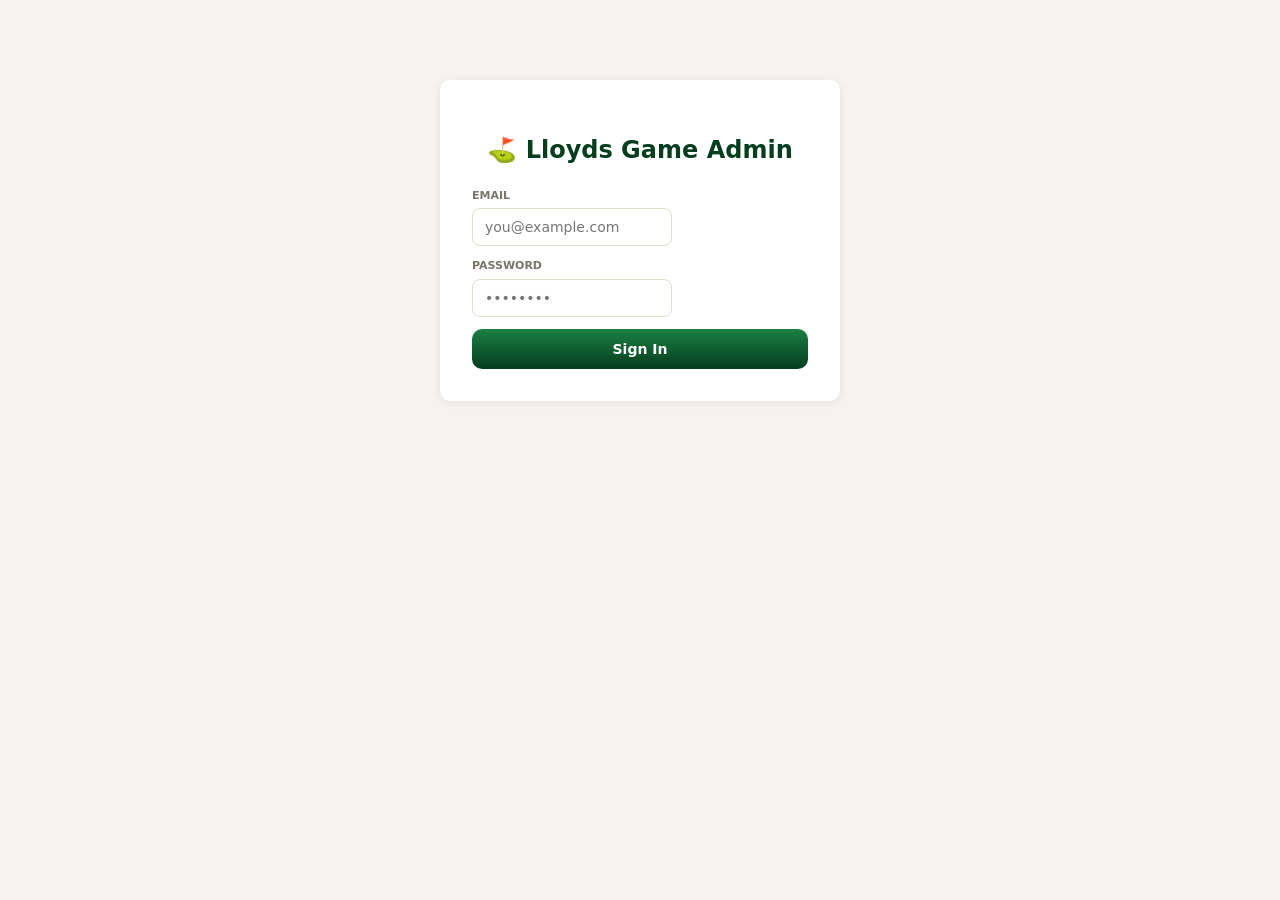
<file: admin/index.html>
<!DOCTYPE html>
<html lang="en">
<head>
<meta charset="UTF-8" />
<meta name="viewport" content="width=device-width, initial-scale=1.0" />
<title>Lloyds Game Admin</title>
<style>
:root {
  --green: #0a5d2e;
  --green-light: #1a8044;
  --green-dark: #063d1e;
  --green-soft: #e8f5ee;
  --gold: #c9a227;
  --gold-soft: #fff6d9;
  --bg: #f5f3ed;
  --card: #ffffff;
  --text: #181818;
  --muted: #79756a;
  --border: #e0dcd0;
  --red: #b02a20;
  --blue: #1e4d8c;
  --shadow: 0 2px 8px rgba(20, 30, 10, 0.08);
  --radius: 10px;
  --font: -apple-system, BlinkMacSystemFont, "Segoe UI", system-ui, sans-serif;
  --mono: "SF Mono", ui-monospace, Menlo, monospace;
}

* { box-sizing: border-box; }
body {
  font-family: var(--font);
  background: var(--bg);
  color: var(--text);
  margin: 0;
  padding: 0;
  line-height: 1.5;
}

/* Layout */
.app { max-width: 1100px; margin: 0 auto; padding: 20px; }
.header {
  background: linear-gradient(170deg, var(--green-light), var(--green-dark));
  color: white;
  padding: 18px 24px;
  display: flex;
  align-items: center;
  justify-content: space-between;
}
.header h1 { margin: 0; font-size: 20px; letter-spacing: 1px; }
.header .user { font-size: 13px; opacity: 0.8; }
.header button {
  background: rgba(255,255,255,0.15);
  border: 1px solid rgba(255,255,255,0.2);
  color: white;
  padding: 8px 16px;
  border-radius: 20px;
  font-size: 13px;
  cursor: pointer;
}

/* Tabs */
.tabs {
  display: flex;
  gap: 0;
  border-bottom: 2px solid var(--border);
  margin: 20px 0 0;
}
.tab {
  padding: 12px 24px;
  font-weight: 700;
  font-size: 14px;
  color: var(--muted);
  cursor: pointer;
  border-bottom: 3px solid transparent;
  margin-bottom: -2px;
  text-transform: uppercase;
  letter-spacing: 0.8px;
}
.tab.active { color: var(--green); border-bottom-color: var(--green); }
.tab:hover { color: var(--text); }

/* Cards */
.card {
  background: var(--card);
  border-radius: var(--radius);
  padding: 20px 24px;
  margin: 16px 0;
  box-shadow: var(--shadow);
  border: 1px solid var(--border);
}
.card h2 {
  margin: 0 0 16px;
  font-size: 13px;
  text-transform: uppercase;
  letter-spacing: 1.2px;
  color: var(--green-dark);
  display: flex;
  align-items: center;
  gap: 8px;
}
.card h2::before {
  content: "";
  width: 4px;
  height: 14px;
  background: var(--gold);
  border-radius: 2px;
}

/* Tables */
table { width: 100%; border-collapse: collapse; }
th, td {
  padding: 10px 12px;
  text-align: left;
  border-bottom: 1px solid var(--border);
  font-size: 14px;
}
th {
  font-size: 11px;
  text-transform: uppercase;
  letter-spacing: 0.8px;
  color: var(--muted);
  font-weight: 700;
  background: #faf8f2;
}
td { font-feature-settings: "tnum"; font-variant-numeric: tabular-nums; }
tr:hover { background: #faf8f2; }
.positive { color: var(--green-light); font-weight: 700; }
.negative { color: var(--red); font-weight: 700; }
.zero { color: var(--muted); }

/* Buttons */
button { font-family: var(--font); cursor: pointer; }
.btn {
  background: linear-gradient(180deg, var(--green-light), var(--green-dark));
  color: white;
  border: none;
  padding: 12px 20px;
  border-radius: var(--radius);
  font-size: 14px;
  font-weight: 700;
}
.btn:hover { opacity: 0.9; }
.btn.secondary { background: white; color: var(--green); border: 2px solid var(--green); }
.btn.gold { background: linear-gradient(180deg, #e0be48, var(--gold)); color: #2a1f04; }
.btn.danger { background: var(--red); color: white; }
.btn.sm { padding: 6px 14px; font-size: 12px; }

/* Inputs */
input, select {
  font-family: var(--font);
  font-size: 14px;
  padding: 10px 12px;
  border: 1.5px solid var(--border);
  border-radius: 8px;
  background: white;
}
input:focus, select:focus { outline: none; border-color: var(--green); }
label { font-size: 11px; text-transform: uppercase; color: var(--muted); font-weight: 700; margin-bottom: 4px; display: block; }
.field { margin-bottom: 12px; }

/* Stats row */
.stats-row { display: flex; gap: 16px; flex-wrap: wrap; }
.stat-box {
  flex: 1;
  min-width: 140px;
  background: white;
  border-radius: var(--radius);
  padding: 16px;
  text-align: center;
  border: 1px solid var(--border);
}
.stat-box .label { font-size: 10px; text-transform: uppercase; color: var(--muted); letter-spacing: 1px; font-weight: 700; }
.stat-box .val { font-size: 28px; font-weight: 900; color: var(--green-dark); margin-top: 4px; }

/* Modal */
.modal-bg {
  position: fixed; inset: 0; background: rgba(0,0,0,0.4); display: flex; align-items: center; justify-content: center; z-index: 100;
}
.modal {
  background: white; border-radius: var(--radius); padding: 24px; width: 400px; max-width: 90vw; box-shadow: 0 10px 40px rgba(0,0,0,0.15);
}
.modal h3 { margin: 0 0 16px; }

/* Login */
.login-box {
  max-width: 400px; margin: 80px auto; background: white; padding: 32px; border-radius: var(--radius); box-shadow: var(--shadow);
}
.login-box h2 { text-align: center; color: var(--green-dark); margin-bottom: 20px; }

/* Misc */
.warning { background: var(--gold-soft); border-left: 4px solid var(--gold); padding: 12px; border-radius: 4px; font-size: 13px; margin: 12px 0; }
.info { background: #e0ecfa; border-left: 4px solid var(--blue); padding: 12px; border-radius: 4px; font-size: 13px; margin: 12px 0; }
.badge { display: inline-block; padding: 2px 8px; border-radius: 10px; font-size: 10px; font-weight: 800; text-transform: uppercase; }
.badge.admin { background: var(--gold-soft); color: var(--gold); }
.badge.ok { background: var(--green-soft); color: var(--green); }
.badge.warn { background: #fce3e0; color: var(--red); }
.clickable { cursor: pointer; }
.clickable:hover { background: var(--green-soft) !important; }
.hidden { display: none; }
.mono { font-family: var(--mono); }

</style>
</head>
<body>
<div id="admin-root"></div>
<script>
/**
 * Minified by jsDelivr using Terser v5.39.0.
 * Original file: /npm/@supabase/supabase-js@2.101.1/dist/umd/supabase.js
 *
 * Do NOT use SRI with dynamically generated files! More information: https://www.jsdelivr.com/using-sri-with-dynamic-files
 */
var supabase=function(e){function t(e,t){var r={};for(var s in e)Object.prototype.hasOwnProperty.call(e,s)&&t.indexOf(s)<0&&(r[s]=e[s]);if(null!=e&&"function"==typeof Object.getOwnPropertySymbols){var i=0;for(s=Object.getOwnPropertySymbols(e);i<s.length;i++)t.indexOf(s[i])<0&&Object.prototype.propertyIsEnumerable.call(e,s[i])&&(r[s[i]]=e[s[i]])}return r}var r,s=class extends Error{constructor(e,t="FunctionsError",r){super(e),this.name=t,this.context=r}},i=class extends s{constructor(e){super("Failed to send a request to the Edge Function","FunctionsFetchError",e)}},a=class extends s{constructor(e){super("Relay Error invoking the Edge Function","FunctionsRelayError",e)}},n=class extends s{constructor(e){super("Edge Function returned a non-2xx status code","FunctionsHttpError",e)}};!function(e){e.Any="any",e.ApNortheast1="ap-northeast-1",e.ApNortheast2="ap-northeast-2",e.ApSouth1="ap-south-1",e.ApSoutheast1="ap-southeast-1",e.ApSoutheast2="ap-southeast-2",e.CaCentral1="ca-central-1",e.EuCentral1="eu-central-1",e.EuWest1="eu-west-1",e.EuWest2="eu-west-2",e.EuWest3="eu-west-3",e.SaEast1="sa-east-1",e.UsEast1="us-east-1",e.UsWest1="us-west-1",e.UsWest2="us-west-2"}(r||={});var o=class{constructor(e,{headers:t={},customFetch:s,region:i=r.Any}={}){this.url=e,this.headers=t,this.region=i,this.fetch=(e=>e?(...t)=>e(...t):(...e)=>fetch(...e))(s)}setAuth(e){this.headers.Authorization=`Bearer ${e}`}invoke(e){return function(e,t,r,s){function i(e){return e instanceof r?e:new r((function(t){t(e)}))}return new(r||=Promise)((function(r,a){function n(e){try{h(s.next(e))}catch(e){a(e)}}function o(e){try{h(s.throw(e))}catch(e){a(e)}}function h(e){e.done?r(e.value):i(e.value).then(n,o)}h((s=s.apply(e,t||[])).next())}))}(this,arguments,void 0,(function*(e,t={}){let r,s;try{let{headers:o,method:h,body:l,signal:c,timeout:u}=t,d={},{region:p}=t;p||=this.region;let f,g=new URL(`${this.url}/${e}`);p&&"any"!==p&&(d["x-region"]=p,g.searchParams.set("forceFunctionRegion",p)),l&&(o&&!Object.prototype.hasOwnProperty.call(o,"Content-Type")||!o)?typeof Blob<"u"&&l instanceof Blob||l instanceof ArrayBuffer?(d["Content-Type"]="application/octet-stream",f=l):"string"==typeof l?(d["Content-Type"]="text/plain",f=l):typeof FormData<"u"&&l instanceof FormData?f=l:(d["Content-Type"]="application/json",f=JSON.stringify(l)):f=!l||"string"==typeof l||typeof Blob<"u"&&l instanceof Blob||l instanceof ArrayBuffer||typeof FormData<"u"&&l instanceof FormData?l:JSON.stringify(l);let m=c;u&&(s=new AbortController,r=setTimeout((()=>s.abort()),u),c?(m=s.signal,c.addEventListener("abort",(()=>s.abort()))):m=s.signal);let y=yield this.fetch(g.toString(),{method:h||"POST",headers:Object.assign(Object.assign(Object.assign({},d),this.headers),o),body:f,signal:m}).catch((e=>{throw new i(e)})),b=y.headers.get("x-relay-error");if(b&&"true"===b)throw new a(y);if(!y.ok)throw new n(y);let w,_=(y.headers.get("Content-Type")??"text/plain").split(";")[0].trim();return w="application/json"===_?yield y.json():"application/octet-stream"===_||"application/pdf"===_?yield y.blob():"text/event-stream"===_?y:"multipart/form-data"===_?yield y.formData():yield y.text(),{data:w,error:null,response:y}}catch(e){return{data:null,error:e,response:e instanceof n||e instanceof a?e.context:void 0}}finally{r&&clearTimeout(r)}}))}},h=class extends Error{constructor(e){super(e.message),this.name="PostgrestError",this.details=e.details,this.hint=e.hint,this.code=e.code}},l=class{constructor(e){this.shouldThrowOnError=!1,this.method=e.method,this.url=e.url,this.headers=new Headers(e.headers),this.schema=e.schema,this.body=e.body,this.shouldThrowOnError=e.shouldThrowOnError??!1,this.signal=e.signal,this.isMaybeSingle=e.isMaybeSingle??!1,this.urlLengthLimit=e.urlLengthLimit??8e3,e.fetch?this.fetch=e.fetch:this.fetch=fetch}throwOnError(){return this.shouldThrowOnError=!0,this}setHeader(e,t){return this.headers=new Headers(this.headers),this.headers.set(e,t),this}then(e,t){var r=this;void 0===this.schema||(["GET","HEAD"].includes(this.method)?this.headers.set("Accept-Profile",this.schema):this.headers.set("Content-Profile",this.schema)),"GET"!==this.method&&"HEAD"!==this.method&&this.headers.set("Content-Type","application/json");let s=(0,this.fetch)(this.url.toString(),{method:this.method,headers:this.headers,body:JSON.stringify(this.body),signal:this.signal}).then((async e=>{let t=null,s=null,i=null,a=e.status,n=e.statusText;if(e.ok){if("HEAD"!==r.method){let t=await e.text();""===t||(s="text/csv"===r.headers.get("Accept")||r.headers.get("Accept")&&r.headers.get("Accept")?.includes("application/vnd.pgrst.plan+text")?t:JSON.parse(t))}let o=r.headers.get("Prefer")?.match(/count=(exact|planned|estimated)/),h=e.headers.get("content-range")?.split("/");o&&h&&h.length>1&&(i=parseInt(h[1])),r.isMaybeSingle&&Array.isArray(s)&&(s.length>1?(t={code:"PGRST116",details:`Results contain ${s.length} rows, application/vnd.pgrst.object+json requires 1 row`,hint:null,message:"JSON object requested, multiple (or no) rows returned"},s=null,i=null,a=406,n="Not Acceptable"):s=1===s.length?s[0]:null)}else{let i=await e.text();try{t=JSON.parse(i),Array.isArray(t)&&404===e.status&&(s=[],t=null,a=200,n="OK")}catch{404===e.status&&""===i?(a=204,n="No Content"):t={message:i}}if(t&&r.shouldThrowOnError)throw new h(t)}return{error:t,data:s,count:i,status:a,statusText:n}}));return this.shouldThrowOnError||(s=s.catch((e=>{let t="",r="",s="",i=e?.cause;if(i){let r=i?.message??"",s=i?.code??"";t=`${e?.name??"FetchError"}: ${e?.message}`,t+=`\n\nCaused by: ${i?.name??"Error"}: ${r}`,s&&(t+=` (${s})`),i?.stack&&(t+=`\n${i.stack}`)}else t=e?.stack??"";let a=this.url.toString().length;return"AbortError"===e?.name||"ABORT_ERR"===e?.code?(s="",r="Request was aborted (timeout or manual cancellation)",a>this.urlLengthLimit&&(r+=`. Note: Your request URL is ${a} characters, which may exceed server limits. If selecting many fields, consider using views. If filtering with large arrays (e.g., .in('id', [many IDs])), consider using an RPC function to pass values server-side.`)):("HeadersOverflowError"===i?.name||"UND_ERR_HEADERS_OVERFLOW"===i?.code)&&(s="",r="HTTP headers exceeded server limits (typically 16KB)",a>this.urlLengthLimit&&(r+=`. Your request URL is ${a} characters. If selecting many fields, consider using views. If filtering with large arrays (e.g., .in('id', [200+ IDs])), consider using an RPC function instead.`)),{error:{message:`${e?.name??"FetchError"}: ${e?.message}`,details:t,hint:r,code:s},data:null,count:null,status:0,statusText:""}}))),s.then(e,t)}returns(){return this}overrideTypes(){return this}},c=class extends l{select(e){let t=!1,r=(e??"*").split("").map((e=>/\s/.test(e)&&!t?"":('"'===e&&(t=!t),e))).join("");return this.url.searchParams.set("select",r),this.headers.append("Prefer","return=representation"),this}order(e,{ascending:t=!0,nullsFirst:r,foreignTable:s,referencedTable:i=s}={}){let a=i?`${i}.order`:"order",n=this.url.searchParams.get(a);return this.url.searchParams.set(a,`${n?`${n},`:""}${e}.${t?"asc":"desc"}${void 0===r?"":r?".nullsfirst":".nullslast"}`),this}limit(e,{foreignTable:t,referencedTable:r=t}={}){let s=void 0===r?"limit":`${r}.limit`;return this.url.searchParams.set(s,`${e}`),this}range(e,t,{foreignTable:r,referencedTable:s=r}={}){let i=void 0===s?"offset":`${s}.offset`,a=void 0===s?"limit":`${s}.limit`;return this.url.searchParams.set(i,`${e}`),this.url.searchParams.set(a,""+(t-e+1)),this}abortSignal(e){return this.signal=e,this}single(){return this.headers.set("Accept","application/vnd.pgrst.object+json"),this}maybeSingle(){return this.isMaybeSingle=!0,this}csv(){return this.headers.set("Accept","text/csv"),this}geojson(){return this.headers.set("Accept","application/geo+json"),this}explain({analyze:e=!1,verbose:t=!1,settings:r=!1,buffers:s=!1,wal:i=!1,format:a="text"}={}){let n=[e?"analyze":null,t?"verbose":null,r?"settings":null,s?"buffers":null,i?"wal":null].filter(Boolean).join("|"),o=this.headers.get("Accept")??"application/json";return this.headers.set("Accept",`application/vnd.pgrst.plan+${a}; for="${o}"; options=${n};`),this}rollback(){return this.headers.append("Prefer","tx=rollback"),this}returns(){return this}maxAffected(e){return this.headers.append("Prefer","handling=strict"),this.headers.append("Prefer",`max-affected=${e}`),this}};let u=RegExp("[,()]");var d=class extends c{eq(e,t){return this.url.searchParams.append(e,`eq.${t}`),this}neq(e,t){return this.url.searchParams.append(e,`neq.${t}`),this}gt(e,t){return this.url.searchParams.append(e,`gt.${t}`),this}gte(e,t){return this.url.searchParams.append(e,`gte.${t}`),this}lt(e,t){return this.url.searchParams.append(e,`lt.${t}`),this}lte(e,t){return this.url.searchParams.append(e,`lte.${t}`),this}like(e,t){return this.url.searchParams.append(e,`like.${t}`),this}likeAllOf(e,t){return this.url.searchParams.append(e,`like(all).{${t.join(",")}}`),this}likeAnyOf(e,t){return this.url.searchParams.append(e,`like(any).{${t.join(",")}}`),this}ilike(e,t){return this.url.searchParams.append(e,`ilike.${t}`),this}ilikeAllOf(e,t){return this.url.searchParams.append(e,`ilike(all).{${t.join(",")}}`),this}ilikeAnyOf(e,t){return this.url.searchParams.append(e,`ilike(any).{${t.join(",")}}`),this}regexMatch(e,t){return this.url.searchParams.append(e,`match.${t}`),this}regexIMatch(e,t){return this.url.searchParams.append(e,`imatch.${t}`),this}is(e,t){return this.url.searchParams.append(e,`is.${t}`),this}isDistinct(e,t){return this.url.searchParams.append(e,`isdistinct.${t}`),this}in(e,t){let r=Array.from(new Set(t)).map((e=>"string"==typeof e&&u.test(e)?`"${e}"`:`${e}`)).join(",");return this.url.searchParams.append(e,`in.(${r})`),this}notIn(e,t){let r=Array.from(new Set(t)).map((e=>"string"==typeof e&&u.test(e)?`"${e}"`:`${e}`)).join(",");return this.url.searchParams.append(e,`not.in.(${r})`),this}contains(e,t){return"string"==typeof t?this.url.searchParams.append(e,`cs.${t}`):Array.isArray(t)?this.url.searchParams.append(e,`cs.{${t.join(",")}}`):this.url.searchParams.append(e,`cs.${JSON.stringify(t)}`),this}containedBy(e,t){return"string"==typeof t?this.url.searchParams.append(e,`cd.${t}`):Array.isArray(t)?this.url.searchParams.append(e,`cd.{${t.join(",")}}`):this.url.searchParams.append(e,`cd.${JSON.stringify(t)}`),this}rangeGt(e,t){return this.url.searchParams.append(e,`sr.${t}`),this}rangeGte(e,t){return this.url.searchParams.append(e,`nxl.${t}`),this}rangeLt(e,t){return this.url.searchParams.append(e,`sl.${t}`),this}rangeLte(e,t){return this.url.searchParams.append(e,`nxr.${t}`),this}rangeAdjacent(e,t){return this.url.searchParams.append(e,`adj.${t}`),this}overlaps(e,t){return"string"==typeof t?this.url.searchParams.append(e,`ov.${t}`):this.url.searchParams.append(e,`ov.{${t.join(",")}}`),this}textSearch(e,t,{config:r,type:s}={}){let i="";"plain"===s?i="pl":"phrase"===s?i="ph":"websearch"===s&&(i="w");let a=void 0===r?"":`(${r})`;return this.url.searchParams.append(e,`${i}fts${a}.${t}`),this}match(e){return Object.entries(e).filter((([e,t])=>void 0!==t)).forEach((([e,t])=>{this.url.searchParams.append(e,`eq.${t}`)})),this}not(e,t,r){return this.url.searchParams.append(e,`not.${t}.${r}`),this}or(e,{foreignTable:t,referencedTable:r=t}={}){let s=r?`${r}.or`:"or";return this.url.searchParams.append(s,`(${e})`),this}filter(e,t,r){return this.url.searchParams.append(e,`${t}.${r}`),this}},p=class{constructor(e,{headers:t={},schema:r,fetch:s,urlLengthLimit:i=8e3}){this.url=e,this.headers=new Headers(t),this.schema=r,this.fetch=s,this.urlLengthLimit=i}cloneRequestState(){return{url:new URL(this.url.toString()),headers:new Headers(this.headers)}}select(e,t){let{head:r=!1,count:s}=t??{},i=r?"HEAD":"GET",a=!1,n=(e??"*").split("").map((e=>/\s/.test(e)&&!a?"":('"'===e&&(a=!a),e))).join(""),{url:o,headers:h}=this.cloneRequestState();return o.searchParams.set("select",n),s&&h.append("Prefer",`count=${s}`),new d({method:i,url:o,headers:h,schema:this.schema,fetch:this.fetch,urlLengthLimit:this.urlLengthLimit})}insert(e,{count:t,defaultToNull:r=!0}={}){let{url:s,headers:i}=this.cloneRequestState();if(t&&i.append("Prefer",`count=${t}`),r||i.append("Prefer","missing=default"),Array.isArray(e)){let t=e.reduce(((e,t)=>e.concat(Object.keys(t))),[]);if(t.length>0){let e=[...new Set(t)].map((e=>`"${e}"`));s.searchParams.set("columns",e.join(","))}}return new d({method:"POST",url:s,headers:i,schema:this.schema,body:e,fetch:this.fetch??fetch,urlLengthLimit:this.urlLengthLimit})}upsert(e,{onConflict:t,ignoreDuplicates:r=!1,count:s,defaultToNull:i=!0}={}){let{url:a,headers:n}=this.cloneRequestState();if(n.append("Prefer",`resolution=${r?"ignore":"merge"}-duplicates`),void 0!==t&&a.searchParams.set("on_conflict",t),s&&n.append("Prefer",`count=${s}`),i||n.append("Prefer","missing=default"),Array.isArray(e)){let t=e.reduce(((e,t)=>e.concat(Object.keys(t))),[]);if(t.length>0){let e=[...new Set(t)].map((e=>`"${e}"`));a.searchParams.set("columns",e.join(","))}}return new d({method:"POST",url:a,headers:n,schema:this.schema,body:e,fetch:this.fetch??fetch,urlLengthLimit:this.urlLengthLimit})}update(e,{count:t}={}){let{url:r,headers:s}=this.cloneRequestState();return t&&s.append("Prefer",`count=${t}`),new d({method:"PATCH",url:r,headers:s,schema:this.schema,body:e,fetch:this.fetch??fetch,urlLengthLimit:this.urlLengthLimit})}delete({count:e}={}){let{url:t,headers:r}=this.cloneRequestState();return e&&r.append("Prefer",`count=${e}`),new d({method:"DELETE",url:t,headers:r,schema:this.schema,fetch:this.fetch??fetch,urlLengthLimit:this.urlLengthLimit})}};function f(e){return f="function"==typeof Symbol&&"symbol"==typeof Symbol.iterator?function(e){return typeof e}:function(e){return e&&"function"==typeof Symbol&&e.constructor===Symbol&&e!==Symbol.prototype?"symbol":typeof e},f(e)}function g(e){var t=function(e,t){if("object"!=f(e)||!e)return e;var r=e[Symbol.toPrimitive];if(void 0!==r){var s=r.call(e,t||"default");if("object"!=f(s))return s;throw TypeError("@@toPrimitive must return a primitive value.")}return("string"===t?String:Number)(e)}(e,"string");return"symbol"==f(t)?t:t+""}function m(e,t,r){return(t=g(t))in e?Object.defineProperty(e,t,{value:r,enumerable:!0,configurable:!0,writable:!0}):e[t]=r,e}function y(e,t){var r=Object.keys(e);if(Object.getOwnPropertySymbols){var s=Object.getOwnPropertySymbols(e);t&&(s=s.filter((function(t){return Object.getOwnPropertyDescriptor(e,t).enumerable}))),r.push.apply(r,s)}return r}function b(e){for(var t=1;t<arguments.length;t++){var r=null==arguments[t]?{}:arguments[t];t%2?y(Object(r),!0).forEach((function(t){m(e,t,r[t])})):Object.getOwnPropertyDescriptors?Object.defineProperties(e,Object.getOwnPropertyDescriptors(r)):y(Object(r)).forEach((function(t){Object.defineProperty(e,t,Object.getOwnPropertyDescriptor(r,t))}))}return e}var w=class e{constructor(e,{headers:t={},schema:r,fetch:s,timeout:i,urlLengthLimit:a=8e3}={}){this.url=e,this.headers=new Headers(t),this.schemaName=r,this.urlLengthLimit=a;let n=s??globalThis.fetch;this.fetch=void 0!==i&&i>0?(e,t)=>{let r=new AbortController,s=setTimeout((()=>r.abort()),i),a=t?.signal;if(a){if(a.aborted)return clearTimeout(s),n(e,t);let i=()=>{clearTimeout(s),r.abort()};return a.addEventListener("abort",i,{once:!0}),n(e,b(b({},t),{},{signal:r.signal})).finally((()=>{clearTimeout(s),a.removeEventListener("abort",i)}))}return n(e,b(b({},t),{},{signal:r.signal})).finally((()=>clearTimeout(s)))}:n}from(e){if(!e||"string"!=typeof e||""===e.trim())throw Error("Invalid relation name: relation must be a non-empty string.");return new p(new URL(`${this.url}/${e}`),{headers:new Headers(this.headers),schema:this.schemaName,fetch:this.fetch,urlLengthLimit:this.urlLengthLimit})}schema(t){return new e(this.url,{headers:this.headers,schema:t,fetch:this.fetch,urlLengthLimit:this.urlLengthLimit})}rpc(e,t={},{head:r=!1,get:s=!1,count:i}={}){let a,n,o=new URL(`${this.url}/rpc/${e}`),h=e=>"object"==typeof e&&!!e&&(!Array.isArray(e)||e.some(h)),l=r&&Object.values(t).some(h);l?(a="POST",n=t):r||s?(a=r?"HEAD":"GET",Object.entries(t).filter((([e,t])=>void 0!==t)).map((([e,t])=>[e,Array.isArray(t)?`{${t.join(",")}}`:`${t}`])).forEach((([e,t])=>{o.searchParams.append(e,t)}))):(a="POST",n=t);let c=new Headers(this.headers);return l?c.set("Prefer",i?`count=${i},return=minimal`:"return=minimal"):i&&c.set("Prefer",`count=${i}`),new d({method:a,url:o,headers:c,schema:this.schemaName,body:n,fetch:this.fetch??fetch,urlLengthLimit:this.urlLengthLimit})}},_=class{constructor(){}static detectEnvironment(){if(typeof WebSocket<"u")return{type:"native",constructor:WebSocket};if(typeof globalThis<"u"&&void 0!==globalThis.WebSocket)return{type:"native",constructor:globalThis.WebSocket};if(typeof global<"u"&&void 0!==global.WebSocket)return{type:"native",constructor:global.WebSocket};if(typeof globalThis<"u"&&void 0!==globalThis.WebSocketPair&&void 0===globalThis.WebSocket)return{type:"cloudflare",error:"Cloudflare Workers detected. WebSocket clients are not supported in Cloudflare Workers.",workaround:"Use Cloudflare Workers WebSocket API for server-side WebSocket handling, or deploy to a different runtime."};if(typeof globalThis<"u"&&globalThis.EdgeRuntime||typeof navigator<"u"&&navigator.userAgent?.includes("Vercel-Edge"))return{type:"unsupported",error:"Edge runtime detected (Vercel Edge/Netlify Edge). WebSockets are not supported in edge functions.",workaround:"Use serverless functions or a different deployment target for WebSocket functionality."};let e=globalThis.process;if(e){let t=e.versions;if(t&&t.node){let e=t.node,r=parseInt(e.replace(/^v/,"").split(".")[0]);return r>=22?void 0===globalThis.WebSocket?{type:"unsupported",error:`Node.js ${r} detected but native WebSocket not found.`,workaround:"Provide a WebSocket implementation via the transport option."}:{type:"native",constructor:globalThis.WebSocket}:{type:"unsupported",error:`Node.js ${r} detected without native WebSocket support.`,workaround:'For Node.js < 22, install "ws" package and provide it via the transport option:\nimport ws from "ws"\nnew RealtimeClient(url, { transport: ws })'}}}return{type:"unsupported",error:"Unknown JavaScript runtime without WebSocket support.",workaround:"Ensure you're running in a supported environment (browser, Node.js, Deno) or provide a custom WebSocket implementation."}}static getWebSocketConstructor(){let e=this.detectEnvironment();if(e.constructor)return e.constructor;let t=e.error||"WebSocket not supported in this environment.";throw e.workaround&&(t+=`\n\nSuggested solution: ${e.workaround}`),Error(t)}static isWebSocketSupported(){try{let e=this.detectEnvironment();return"native"===e.type||"ws"===e.type}catch{return!1}}};let k={closed:"closed",errored:"errored",joined:"joined",joining:"joining",leaving:"leaving"},v={close:"phx_close",error:"phx_error",join:"phx_join",reply:"phx_reply",leave:"phx_leave",access_token:"access_token"},S={connecting:"connecting",open:"open",closing:"closing",closed:"closed"};var T,E=class{constructor(e){this.HEADER_LENGTH=1,this.USER_BROADCAST_PUSH_META_LENGTH=6,this.KINDS={userBroadcastPush:3,userBroadcast:4},this.BINARY_ENCODING=0,this.JSON_ENCODING=1,this.BROADCAST_EVENT="broadcast",this.allowedMetadataKeys=[],this.allowedMetadataKeys=e??[]}encode(e,t){if(e.event===this.BROADCAST_EVENT&&!(e.payload instanceof ArrayBuffer)&&"string"==typeof e.payload.event)return t(this._binaryEncodeUserBroadcastPush(e));let r=[e.join_ref,e.ref,e.topic,e.event,e.payload];return t(JSON.stringify(r))}_binaryEncodeUserBroadcastPush(e){return this._isArrayBuffer(e.payload?.payload)?this._encodeBinaryUserBroadcastPush(e):this._encodeJsonUserBroadcastPush(e)}_encodeBinaryUserBroadcastPush(e){let t=e.payload?.payload??new ArrayBuffer(0);return this._encodeUserBroadcastPush(e,this.BINARY_ENCODING,t)}_encodeJsonUserBroadcastPush(e){let t=e.payload?.payload??{},r=(new TextEncoder).encode(JSON.stringify(t)).buffer;return this._encodeUserBroadcastPush(e,this.JSON_ENCODING,r)}_encodeUserBroadcastPush(e,t,r){let s=e.topic,i=e.ref??"",a=e.join_ref??"",n=e.payload.event,o=this.allowedMetadataKeys?this._pick(e.payload,this.allowedMetadataKeys):{},h=0===Object.keys(o).length?"":JSON.stringify(o);if(a.length>255)throw Error(`joinRef length ${a.length} exceeds maximum of 255`);if(i.length>255)throw Error(`ref length ${i.length} exceeds maximum of 255`);if(s.length>255)throw Error(`topic length ${s.length} exceeds maximum of 255`);if(n.length>255)throw Error(`userEvent length ${n.length} exceeds maximum of 255`);if(h.length>255)throw Error(`metadata length ${h.length} exceeds maximum of 255`);let l=this.USER_BROADCAST_PUSH_META_LENGTH+a.length+i.length+s.length+n.length+h.length,c=new ArrayBuffer(this.HEADER_LENGTH+l),u=new DataView(c),d=0;u.setUint8(d++,this.KINDS.userBroadcastPush),u.setUint8(d++,a.length),u.setUint8(d++,i.length),u.setUint8(d++,s.length),u.setUint8(d++,n.length),u.setUint8(d++,h.length),u.setUint8(d++,t),Array.from(a,(e=>u.setUint8(d++,e.charCodeAt(0)))),Array.from(i,(e=>u.setUint8(d++,e.charCodeAt(0)))),Array.from(s,(e=>u.setUint8(d++,e.charCodeAt(0)))),Array.from(n,(e=>u.setUint8(d++,e.charCodeAt(0)))),Array.from(h,(e=>u.setUint8(d++,e.charCodeAt(0))));var p=new Uint8Array(c.byteLength+r.byteLength);return p.set(new Uint8Array(c),0),p.set(new Uint8Array(r),c.byteLength),p.buffer}decode(e,t){if(this._isArrayBuffer(e))return t(this._binaryDecode(e));if("string"==typeof e){let[r,s,i,a,n]=JSON.parse(e);return t({join_ref:r,ref:s,topic:i,event:a,payload:n})}return t({})}_binaryDecode(e){let t=new DataView(e),r=t.getUint8(0),s=new TextDecoder;if(r===this.KINDS.userBroadcast)return this._decodeUserBroadcast(e,t,s)}_decodeUserBroadcast(e,t,r){let s=t.getUint8(1),i=t.getUint8(2),a=t.getUint8(3),n=t.getUint8(4),o=this.HEADER_LENGTH+4,h=r.decode(e.slice(o,o+s));o+=s;let l=r.decode(e.slice(o,o+i));o+=i;let c=r.decode(e.slice(o,o+a));o+=a;let u=e.slice(o,e.byteLength),d=n===this.JSON_ENCODING?JSON.parse(r.decode(u)):u,p={type:this.BROADCAST_EVENT,event:l,payload:d};return a>0&&(p.meta=JSON.parse(c)),{join_ref:null,ref:null,topic:h,event:this.BROADCAST_EVENT,payload:p}}_isArrayBuffer(e){return e instanceof ArrayBuffer||"ArrayBuffer"===e?.constructor?.name}_pick(e,t){return e&&"object"==typeof e?Object.fromEntries(Object.entries(e).filter((([e])=>t.includes(e)))):{}}};!function(e){e.abstime="abstime",e.bool="bool",e.date="date",e.daterange="daterange",e.float4="float4",e.float8="float8",e.int2="int2",e.int4="int4",e.int4range="int4range",e.int8="int8",e.int8range="int8range",e.json="json",e.jsonb="jsonb",e.money="money",e.numeric="numeric",e.oid="oid",e.reltime="reltime",e.text="text",e.time="time",e.timestamp="timestamp",e.timestamptz="timestamptz",e.timetz="timetz",e.tsrange="tsrange",e.tstzrange="tstzrange"}(T||={});let A=(e,t,r={})=>{let s=r.skipTypes??[];return t?Object.keys(t).reduce(((r,i)=>(r[i]=R(i,e,t,s),r)),{}):{}},R=(e,t,r,s)=>{let i=t.find((t=>t.name===e))?.type,a=r[e];return i&&!s.includes(i)?O(i,a):C(a)},O=(e,t)=>{if("_"===e.charAt(0))return I(t,e.slice(1,e.length));switch(e){case T.bool:return j(t);case T.float4:case T.float8:case T.int2:case T.int4:case T.int8:case T.numeric:case T.oid:return P(t);case T.json:case T.jsonb:return $(t);case T.timestamp:return x(t);case T.abstime:case T.date:case T.daterange:case T.int4range:case T.int8range:case T.money:case T.reltime:case T.text:case T.time:case T.timestamptz:case T.timetz:case T.tsrange:case T.tstzrange:default:return C(t)}},C=e=>e,j=e=>{switch(e){case"t":return!0;case"f":return!1;default:return e}},P=e=>{if("string"==typeof e){let t=parseFloat(e);if(!Number.isNaN(t))return t}return e},$=e=>{if("string"==typeof e)try{return JSON.parse(e)}catch{return e}return e},I=(e,t)=>{if("string"!=typeof e)return e;let r=e.length-1,s=e[r];if("{"===e[0]&&"}"===s){let s,i=e.slice(1,r);try{s=JSON.parse("["+i+"]")}catch{s=i?i.split(","):[]}return s.map((e=>O(t,e)))}return e},x=e=>"string"==typeof e?e.replace(" ","T"):e,N=e=>{let t=new URL(e);return t.protocol=t.protocol.replace(/^ws/i,"http"),t.pathname=t.pathname.replace(/\/+$/,"").replace(/\/socket\/websocket$/i,"").replace(/\/socket$/i,"").replace(/\/websocket$/i,""),""===t.pathname||"/"===t.pathname?t.pathname="/api/broadcast":t.pathname+="/api/broadcast",t.href};var U,L=e=>"function"==typeof e?e:function(){return e},D=typeof self<"u"?self:null,B=typeof window<"u"?window:null,q=D||B||globalThis,H=0,M=1,W=2,K=3,F={closed:"closed",errored:"errored",joined:"joined",joining:"joining",leaving:"leaving"},J={close:"phx_close",error:"phx_error",join:"phx_join",reply:"phx_reply",leave:"phx_leave"},G="longpoll",V="websocket",z=4,Y="base64url.bearer.phx.",X=class{constructor(e,t,r,s){this.channel=e,this.event=t,this.payload=r||function(){return{}},this.receivedResp=null,this.timeout=s,this.timeoutTimer=null,this.recHooks=[],this.sent=!1,this.ref=void 0}resend(e){this.timeout=e,this.reset(),this.send()}send(){this.hasReceived("timeout")||(this.startTimeout(),this.sent=!0,this.channel.socket.push({topic:this.channel.topic,event:this.event,payload:this.payload(),ref:this.ref,join_ref:this.channel.joinRef()}))}receive(e,t){return this.hasReceived(e)&&t(this.receivedResp.response),this.recHooks.push({status:e,callback:t}),this}reset(){this.cancelRefEvent(),this.ref=null,this.refEvent=null,this.receivedResp=null,this.sent=!1}destroy(){this.cancelRefEvent(),this.cancelTimeout()}matchReceive({status:e,response:t,_ref:r}){this.recHooks.filter((t=>t.status===e)).forEach((e=>e.callback(t)))}cancelRefEvent(){this.refEvent&&this.channel.off(this.refEvent)}cancelTimeout(){clearTimeout(this.timeoutTimer),this.timeoutTimer=null}startTimeout(){this.timeoutTimer&&this.cancelTimeout(),this.ref=this.channel.socket.makeRef(),this.refEvent=this.channel.replyEventName(this.ref),this.channel.on(this.refEvent,(e=>{this.cancelRefEvent(),this.cancelTimeout(),this.receivedResp=e,this.matchReceive(e)})),this.timeoutTimer=setTimeout((()=>{this.trigger("timeout",{})}),this.timeout)}hasReceived(e){return this.receivedResp&&this.receivedResp.status===e}trigger(e,t){this.channel.trigger(this.refEvent,{status:e,response:t})}},Q=class{constructor(e,t){this.callback=e,this.timerCalc=t,this.timer=void 0,this.tries=0}reset(){this.tries=0,clearTimeout(this.timer)}scheduleTimeout(){clearTimeout(this.timer),this.timer=setTimeout((()=>{this.tries+=1,this.callback()}),this.timerCalc(this.tries+1))}},Z=class{constructor(e,t,r){this.state=F.closed,this.topic=e,this.params=L(t||{}),this.socket=r,this.bindings=[],this.bindingRef=0,this.timeout=this.socket.timeout,this.joinedOnce=!1,this.joinPush=new X(this,J.join,this.params,this.timeout),this.pushBuffer=[],this.stateChangeRefs=[],this.rejoinTimer=new Q((()=>{this.socket.isConnected()&&this.rejoin()}),this.socket.rejoinAfterMs),this.stateChangeRefs.push(this.socket.onError((()=>this.rejoinTimer.reset()))),this.stateChangeRefs.push(this.socket.onOpen((()=>{this.rejoinTimer.reset(),this.isErrored()&&this.rejoin()}))),this.joinPush.receive("ok",(()=>{this.state=F.joined,this.rejoinTimer.reset(),this.pushBuffer.forEach((e=>e.send())),this.pushBuffer=[]})),this.joinPush.receive("error",(e=>{this.state=F.errored,this.socket.hasLogger()&&this.socket.log("channel",`error ${this.topic}`,e),this.socket.isConnected()&&this.rejoinTimer.scheduleTimeout()})),this.onClose((()=>{this.rejoinTimer.reset(),this.socket.hasLogger()&&this.socket.log("channel",`close ${this.topic}`),this.state=F.closed,this.socket.remove(this)})),this.onError((e=>{this.socket.hasLogger()&&this.socket.log("channel",`error ${this.topic}`,e),this.isJoining()&&this.joinPush.reset(),this.state=F.errored,this.socket.isConnected()&&this.rejoinTimer.scheduleTimeout()})),this.joinPush.receive("timeout",(()=>{this.socket.hasLogger()&&this.socket.log("channel",`timeout ${this.topic}`,this.joinPush.timeout),new X(this,J.leave,L({}),this.timeout).send(),this.state=F.errored,this.joinPush.reset(),this.socket.isConnected()&&this.rejoinTimer.scheduleTimeout()})),this.on(J.reply,((e,t)=>{this.trigger(this.replyEventName(t),e)}))}join(e=this.timeout){if(this.joinedOnce)throw Error("tried to join multiple times. 'join' can only be called a single time per channel instance");return this.timeout=e,this.joinedOnce=!0,this.rejoin(),this.joinPush}teardown(){this.pushBuffer.forEach((e=>e.destroy())),this.pushBuffer=[],this.rejoinTimer.reset(),this.joinPush.destroy(),this.state=F.closed,this.bindings=[]}onClose(e){this.on(J.close,e)}onError(e){return this.on(J.error,(t=>e(t)))}on(e,t){let r=this.bindingRef++;return this.bindings.push({event:e,ref:r,callback:t}),r}off(e,t){this.bindings=this.bindings.filter((r=>!(r.event===e&&(void 0===t||t===r.ref))))}canPush(){return this.socket.isConnected()&&this.isJoined()}push(e,t,r=this.timeout){if(t||={},!this.joinedOnce)throw Error(`tried to push '${e}' to '${this.topic}' before joining. Use channel.join() before pushing events`);let s=new X(this,e,(function(){return t}),r);return this.canPush()?s.send():(s.startTimeout(),this.pushBuffer.push(s)),s}leave(e=this.timeout){this.rejoinTimer.reset(),this.joinPush.cancelTimeout(),this.state=F.leaving;let t=()=>{this.socket.hasLogger()&&this.socket.log("channel",`leave ${this.topic}`),this.trigger(J.close,"leave")},r=new X(this,J.leave,L({}),e);return r.receive("ok",(()=>t())).receive("timeout",(()=>t())),r.send(),this.canPush()||r.trigger("ok",{}),r}onMessage(e,t,r){return t}filterBindings(e,t,r){return!0}isMember(e,t,r,s){return this.topic===e&&(!s||s===this.joinRef()||(this.socket.hasLogger()&&this.socket.log("channel","dropping outdated message",{topic:e,event:t,payload:r,joinRef:s}),!1))}joinRef(){return this.joinPush.ref}rejoin(e=this.timeout){this.isLeaving()||(this.socket.leaveOpenTopic(this.topic),this.state=F.joining,this.joinPush.resend(e))}trigger(e,t,r,s){let i=this.onMessage(e,t,r,s);if(t&&!i)throw Error("channel onMessage callbacks must return the payload, modified or unmodified");let a=this.bindings.filter((s=>s.event===e&&this.filterBindings(s,t,r)));for(let e=0;e<a.length;e++)a[e].callback(i,r,s||this.joinRef())}replyEventName(e){return`chan_reply_${e}`}isClosed(){return this.state===F.closed}isErrored(){return this.state===F.errored}isJoined(){return this.state===F.joined}isJoining(){return this.state===F.joining}isLeaving(){return this.state===F.leaving}},ee=class{static request(e,t,r,s,i,a,n){if(q.XDomainRequest){let r=new q.XDomainRequest;return this.xdomainRequest(r,e,t,s,i,a,n)}if(q.XMLHttpRequest){let o=new q.XMLHttpRequest;return this.xhrRequest(o,e,t,r,s,i,a,n)}if(q.fetch&&q.AbortController)return this.fetchRequest(e,t,r,s,i,a,n);throw Error("No suitable XMLHttpRequest implementation found")}static fetchRequest(e,t,r,s,i,a,n){let o={method:e,headers:r,body:s},h=null;return i&&(h=new AbortController,setTimeout((()=>h.abort()),i),o.signal=h.signal),q.fetch(t,o).then((e=>e.text())).then((e=>this.parseJSON(e))).then((e=>n&&n(e))).catch((e=>{"AbortError"===e.name&&a?a():n&&n(null)})),h}static xdomainRequest(e,t,r,s,i,a,n){return e.timeout=i,e.open(t,r),e.onload=()=>{let t=this.parseJSON(e.responseText);n&&n(t)},a&&(e.ontimeout=a),e.onprogress=()=>{},e.send(s),e}static xhrRequest(e,t,r,s,i,a,n,o){e.open(t,r,!0),e.timeout=a;for(let[t,r]of Object.entries(s))e.setRequestHeader(t,r);return e.onerror=()=>o&&o(null),e.onreadystatechange=()=>{e.readyState===z&&o&&o(this.parseJSON(e.responseText))},n&&(e.ontimeout=n),e.send(i),e}static parseJSON(e){if(!e||""===e)return null;try{return JSON.parse(e)}catch{return console&&console.log("failed to parse JSON response",e),null}}static serialize(e,t){let r=[];for(var s in e){if(!Object.prototype.hasOwnProperty.call(e,s))continue;let i=t?`${t}[${s}]`:s,a=e[s];"object"==typeof a?r.push(this.serialize(a,i)):r.push(encodeURIComponent(i)+"="+encodeURIComponent(a))}return r.join("&")}static appendParams(e,t){return 0===Object.keys(t).length?e:`${e}${e.match(/\?/)?"&":"?"}${this.serialize(t)}`}},te=class{constructor(e,t){t&&2===t.length&&t[1].startsWith(Y)&&(this.authToken=atob(t[1].slice(21))),this.endPoint=null,this.token=null,this.skipHeartbeat=!0,this.reqs=new Set,this.awaitingBatchAck=!1,this.currentBatch=null,this.currentBatchTimer=null,this.batchBuffer=[],this.onopen=function(){},this.onerror=function(){},this.onmessage=function(){},this.onclose=function(){},this.pollEndpoint=this.normalizeEndpoint(e),this.readyState=H,setTimeout((()=>this.poll()),0)}normalizeEndpoint(e){return e.replace("ws://","http://").replace("wss://","https://").replace(RegExp("(.*)/"+V),"$1/"+G)}endpointURL(){return ee.appendParams(this.pollEndpoint,{token:this.token})}closeAndRetry(e,t,r){this.close(e,t,r),this.readyState=H}ontimeout(){this.onerror("timeout"),this.closeAndRetry(1005,"timeout",!1)}isActive(){return this.readyState===M||this.readyState===H}poll(){let e={Accept:"application/json"};this.authToken&&(e["X-Phoenix-AuthToken"]=this.authToken),this.ajax("GET",e,null,(()=>this.ontimeout()),(e=>{if(e){var{status:t,token:r,messages:s}=e;if(410===t&&null!==this.token)return this.onerror(410),void this.closeAndRetry(3410,"session_gone",!1);this.token=r}else t=0;switch(t){case 200:s.forEach((e=>{setTimeout((()=>this.onmessage({data:e})),0)})),this.poll();break;case 204:this.poll();break;case 410:this.readyState=M,this.onopen({}),this.poll();break;case 403:this.onerror(403),this.close(1008,"forbidden",!1);break;case 0:case 500:this.onerror(500),this.closeAndRetry(1011,"internal server error",500);break;default:throw Error(`unhandled poll status ${t}`)}}))}send(e){"string"!=typeof e&&(e=(e=>{let t="",r=new Uint8Array(e),s=r.byteLength;for(let e=0;e<s;e++)t+=String.fromCharCode(r[e]);return btoa(t)})(e)),this.currentBatch?this.currentBatch.push(e):this.awaitingBatchAck?this.batchBuffer.push(e):(this.currentBatch=[e],this.currentBatchTimer=setTimeout((()=>{this.batchSend(this.currentBatch),this.currentBatch=null}),0))}batchSend(e){this.awaitingBatchAck=!0,this.ajax("POST",{"Content-Type":"application/x-ndjson"},e.join("\n"),(()=>this.onerror("timeout")),(e=>{this.awaitingBatchAck=!1,e&&200===e.status?this.batchBuffer.length>0&&(this.batchSend(this.batchBuffer),this.batchBuffer=[]):(this.onerror(e&&e.status),this.closeAndRetry(1011,"internal server error",!1))}))}close(e,t,r){for(let e of this.reqs)e.abort();this.readyState=K;let s=Object.assign({code:1e3,reason:void 0,wasClean:!0},{code:e,reason:t,wasClean:r});this.batchBuffer=[],clearTimeout(this.currentBatchTimer),this.currentBatchTimer=null,typeof CloseEvent<"u"?this.onclose(new CloseEvent("close",s)):this.onclose(s)}ajax(e,t,r,s,i){let a;a=ee.request(e,this.endpointURL(),t,r,this.timeout,(()=>{this.reqs.delete(a),s()}),(e=>{this.reqs.delete(a),this.isActive()&&i(e)})),this.reqs.add(a)}},re=class e{constructor(t,r={}){let s=r.events||{state:"presence_state",diff:"presence_diff"};this.state={},this.pendingDiffs=[],this.channel=t,this.joinRef=null,this.caller={onJoin:function(){},onLeave:function(){},onSync:function(){}},this.channel.on(s.state,(t=>{let{onJoin:r,onLeave:s,onSync:i}=this.caller;this.joinRef=this.channel.joinRef(),this.state=e.syncState(this.state,t,r,s),this.pendingDiffs.forEach((t=>{this.state=e.syncDiff(this.state,t,r,s)})),this.pendingDiffs=[],i()})),this.channel.on(s.diff,(t=>{let{onJoin:r,onLeave:s,onSync:i}=this.caller;this.inPendingSyncState()?this.pendingDiffs.push(t):(this.state=e.syncDiff(this.state,t,r,s),i())}))}onJoin(e){this.caller.onJoin=e}onLeave(e){this.caller.onLeave=e}onSync(e){this.caller.onSync=e}list(t){return e.list(this.state,t)}inPendingSyncState(){return!this.joinRef||this.joinRef!==this.channel.joinRef()}static syncState(e,t,r,s){let i=this.clone(e),a={},n={};return this.map(i,((e,r)=>{t[e]||(n[e]=r)})),this.map(t,((e,t)=>{let r=i[e];if(r){let s=t.metas.map((e=>e.phx_ref)),i=r.metas.map((e=>e.phx_ref)),o=t.metas.filter((e=>i.indexOf(e.phx_ref)<0)),h=r.metas.filter((e=>s.indexOf(e.phx_ref)<0));o.length>0&&(a[e]=t,a[e].metas=o),h.length>0&&(n[e]=this.clone(r),n[e].metas=h)}else a[e]=t})),this.syncDiff(i,{joins:a,leaves:n},r,s)}static syncDiff(e,t,r,s){let{joins:i,leaves:a}=this.clone(t);return r||=function(){},s||=function(){},this.map(i,((t,s)=>{let i=e[t];if(e[t]=this.clone(s),i){let r=e[t].metas.map((e=>e.phx_ref)),s=i.metas.filter((e=>r.indexOf(e.phx_ref)<0));e[t].metas.unshift(...s)}r(t,i,s)})),this.map(a,((t,r)=>{let i=e[t];if(!i)return;let a=r.metas.map((e=>e.phx_ref));i.metas=i.metas.filter((e=>a.indexOf(e.phx_ref)<0)),s(t,i,r),0===i.metas.length&&delete e[t]})),e}static list(e,t){return t||=function(e,t){return t},this.map(e,((e,r)=>t(e,r)))}static map(e,t){return Object.getOwnPropertyNames(e).map((r=>t(r,e[r])))}static clone(e){return JSON.parse(JSON.stringify(e))}},se={HEADER_LENGTH:1,META_LENGTH:4,KINDS:{push:0,reply:1,broadcast:2},encode(e,t){if(e.payload.constructor===ArrayBuffer)return t(this.binaryEncode(e));{let r=[e.join_ref,e.ref,e.topic,e.event,e.payload];return t(JSON.stringify(r))}},decode(e,t){if(e.constructor===ArrayBuffer)return t(this.binaryDecode(e));{let[r,s,i,a,n]=JSON.parse(e);return t({join_ref:r,ref:s,topic:i,event:a,payload:n})}},binaryEncode(e){let{join_ref:t,ref:r,event:s,topic:i,payload:a}=e,n=this.META_LENGTH+t.length+r.length+i.length+s.length,o=new ArrayBuffer(this.HEADER_LENGTH+n),h=new DataView(o),l=0;h.setUint8(l++,this.KINDS.push),h.setUint8(l++,t.length),h.setUint8(l++,r.length),h.setUint8(l++,i.length),h.setUint8(l++,s.length),Array.from(t,(e=>h.setUint8(l++,e.charCodeAt(0)))),Array.from(r,(e=>h.setUint8(l++,e.charCodeAt(0)))),Array.from(i,(e=>h.setUint8(l++,e.charCodeAt(0)))),Array.from(s,(e=>h.setUint8(l++,e.charCodeAt(0))));var c=new Uint8Array(o.byteLength+a.byteLength);return c.set(new Uint8Array(o),0),c.set(new Uint8Array(a),o.byteLength),c.buffer},binaryDecode(e){let t=new DataView(e),r=t.getUint8(0),s=new TextDecoder;switch(r){case this.KINDS.push:return this.decodePush(e,t,s);case this.KINDS.reply:return this.decodeReply(e,t,s);case this.KINDS.broadcast:return this.decodeBroadcast(e,t,s)}},decodePush(e,t,r){let s=t.getUint8(1),i=t.getUint8(2),a=t.getUint8(3),n=this.HEADER_LENGTH+this.META_LENGTH-1,o=r.decode(e.slice(n,n+s));n+=s;let h=r.decode(e.slice(n,n+i));n+=i;let l=r.decode(e.slice(n,n+a));return n+=a,{join_ref:o,ref:null,topic:h,event:l,payload:e.slice(n,e.byteLength)}},decodeReply(e,t,r){let s=t.getUint8(1),i=t.getUint8(2),a=t.getUint8(3),n=t.getUint8(4),o=this.HEADER_LENGTH+this.META_LENGTH,h=r.decode(e.slice(o,o+s));o+=s;let l=r.decode(e.slice(o,o+i));o+=i;let c=r.decode(e.slice(o,o+a));o+=a;let u=r.decode(e.slice(o,o+n));o+=n;let d={status:u,response:e.slice(o,e.byteLength)};return{join_ref:h,ref:l,topic:c,event:J.reply,payload:d}},decodeBroadcast(e,t,r){let s=t.getUint8(1),i=t.getUint8(2),a=this.HEADER_LENGTH+2,n=r.decode(e.slice(a,a+s));a+=s;let o=r.decode(e.slice(a,a+i));return a+=i,{join_ref:null,ref:null,topic:n,event:o,payload:e.slice(a,e.byteLength)}}},ie=class{constructor(e,t={}){this.stateChangeCallbacks={open:[],close:[],error:[],message:[]},this.channels=[],this.sendBuffer=[],this.ref=0,this.fallbackRef=null,this.timeout=t.timeout||1e4,this.transport=t.transport||q.WebSocket||te,this.conn=void 0,this.primaryPassedHealthCheck=!1,this.longPollFallbackMs=t.longPollFallbackMs,this.fallbackTimer=null,this.sessionStore=t.sessionStorage||q&&q.sessionStorage,this.establishedConnections=0,this.defaultEncoder=se.encode.bind(se),this.defaultDecoder=se.decode.bind(se),this.closeWasClean=!0,this.disconnecting=!1,this.binaryType=t.binaryType||"arraybuffer",this.connectClock=1,this.pageHidden=!1,this.encode=void 0,this.decode=void 0,this.transport===te?(this.encode=this.defaultEncoder,this.decode=this.defaultDecoder):(this.encode=t.encode||this.defaultEncoder,this.decode=t.decode||this.defaultDecoder);let r=null;B&&B.addEventListener&&(B.addEventListener("pagehide",(e=>{this.conn&&(this.disconnect(),r=this.connectClock)})),B.addEventListener("pageshow",(e=>{r===this.connectClock&&(r=null,this.connect())})),B.addEventListener("visibilitychange",(()=>{"hidden"===document.visibilityState?this.pageHidden=!0:(this.pageHidden=!1,!this.isConnected()&&!this.closeWasClean&&this.teardown((()=>this.connect())))}))),this.heartbeatIntervalMs=t.heartbeatIntervalMs||3e4,this.autoSendHeartbeat=t.autoSendHeartbeat??!0,this.heartbeatCallback=t.heartbeatCallback??(()=>{}),this.rejoinAfterMs=e=>t.rejoinAfterMs?t.rejoinAfterMs(e):[1e3,2e3,5e3][e-1]||1e4,this.reconnectAfterMs=e=>t.reconnectAfterMs?t.reconnectAfterMs(e):[10,50,100,150,200,250,500,1e3,2e3][e-1]||5e3,this.logger=t.logger||null,!this.logger&&t.debug&&(this.logger=(e,t,r)=>{console.log(`${e}: ${t}`,r)}),this.longpollerTimeout=t.longpollerTimeout||2e4,this.params=L(t.params||{}),this.endPoint=`${e}/${V}`,this.vsn=t.vsn||"2.0.0",this.heartbeatTimeoutTimer=null,this.heartbeatTimer=null,this.heartbeatSentAt=null,this.pendingHeartbeatRef=null,this.reconnectTimer=new Q((()=>{if(this.pageHidden)return this.log("Not reconnecting as page is hidden!"),void this.teardown();this.teardown((async()=>{t.beforeReconnect&&await t.beforeReconnect(),this.connect()}))}),this.reconnectAfterMs),this.authToken=t.authToken}getLongPollTransport(){return te}replaceTransport(e){this.connectClock++,this.closeWasClean=!0,clearTimeout(this.fallbackTimer),this.reconnectTimer.reset(),this.conn&&=(this.conn.close(),null),this.transport=e}protocol(){return location.protocol.match(/^https/)?"wss":"ws"}endPointURL(){let e=ee.appendParams(ee.appendParams(this.endPoint,this.params()),{vsn:this.vsn});return"/"===e.charAt(0)?"/"===e.charAt(1)?`${this.protocol()}:${e}`:`${this.protocol()}://${location.host}${e}`:e}disconnect(e,t,r){this.connectClock++,this.disconnecting=!0,this.closeWasClean=!0,clearTimeout(this.fallbackTimer),this.reconnectTimer.reset(),this.teardown((()=>{this.disconnecting=!1,e&&e()}),t,r)}connect(e){e&&(console&&console.log("passing params to connect is deprecated. Instead pass :params to the Socket constructor"),this.params=L(e)),(!this.conn||this.disconnecting)&&(this.longPollFallbackMs&&this.transport!==te?this.connectWithFallback(te,this.longPollFallbackMs):this.transportConnect())}log(e,t,r){this.logger&&this.logger(e,t,r)}hasLogger(){return null!==this.logger}onOpen(e){let t=this.makeRef();return this.stateChangeCallbacks.open.push([t,e]),t}onClose(e){let t=this.makeRef();return this.stateChangeCallbacks.close.push([t,e]),t}onError(e){let t=this.makeRef();return this.stateChangeCallbacks.error.push([t,e]),t}onMessage(e){let t=this.makeRef();return this.stateChangeCallbacks.message.push([t,e]),t}onHeartbeat(e){this.heartbeatCallback=e}ping(e){if(!this.isConnected())return!1;let t=this.makeRef(),r=Date.now();this.push({topic:"phoenix",event:"heartbeat",payload:{},ref:t});let s=this.onMessage((i=>{i.ref===t&&(this.off([s]),e(Date.now()-r))}));return!0}transportName(e){return e===te?"LongPoll":e.name}transportConnect(){let e;this.connectClock++,this.closeWasClean=!1,this.authToken&&(e=["phoenix",`${Y}${btoa(this.authToken).replace(/=/g,"")}`]),this.conn=new this.transport(this.endPointURL(),e),this.conn.binaryType=this.binaryType,this.conn.timeout=this.longpollerTimeout,this.conn.onopen=()=>this.onConnOpen(),this.conn.onerror=e=>this.onConnError(e),this.conn.onmessage=e=>this.onConnMessage(e),this.conn.onclose=e=>this.onConnClose(e)}getSession(e){return this.sessionStore&&this.sessionStore.getItem(e)}storeSession(e,t){this.sessionStore&&this.sessionStore.setItem(e,t)}connectWithFallback(e,t=2500){clearTimeout(this.fallbackTimer);let r,s=!1,i=!0,a=this.transportName(e),n=t=>{this.log("transport",`falling back to ${a}...`,t),this.off([void 0,r]),i=!1,this.replaceTransport(e),this.transportConnect()};if(this.getSession(`phx:fallback:${a}`))return n("memorized");this.fallbackTimer=setTimeout(n,t),r=this.onError((e=>{this.log("transport","error",e),i&&!s&&(clearTimeout(this.fallbackTimer),n(e))})),this.fallbackRef&&this.off([this.fallbackRef]),this.fallbackRef=this.onOpen((()=>{if(s=!0,!i){let t=this.transportName(e);return this.primaryPassedHealthCheck||this.storeSession(`phx:fallback:${t}`,"true"),this.log("transport",`established ${t} fallback`)}clearTimeout(this.fallbackTimer),this.fallbackTimer=setTimeout(n,t),this.ping((e=>{this.log("transport","connected to primary after",e),this.primaryPassedHealthCheck=!0,clearTimeout(this.fallbackTimer)}))})),this.transportConnect()}clearHeartbeats(){clearTimeout(this.heartbeatTimer),clearTimeout(this.heartbeatTimeoutTimer)}onConnOpen(){this.hasLogger()&&this.log("transport",`connected to ${this.endPointURL()}`),this.closeWasClean=!1,this.disconnecting=!1,this.establishedConnections++,this.flushSendBuffer(),this.reconnectTimer.reset(),this.autoSendHeartbeat&&this.resetHeartbeat(),this.triggerStateCallbacks("open")}heartbeatTimeout(){if(this.pendingHeartbeatRef){this.pendingHeartbeatRef=null,this.heartbeatSentAt=null,this.hasLogger()&&this.log("transport","heartbeat timeout. Attempting to re-establish connection");try{this.heartbeatCallback("timeout")}catch(e){this.log("error","error in heartbeat callback",e)}this.triggerChanError(),this.closeWasClean=!1,this.teardown((()=>this.reconnectTimer.scheduleTimeout()),1e3,"heartbeat timeout")}}resetHeartbeat(){this.conn&&this.conn.skipHeartbeat||(this.pendingHeartbeatRef=null,this.clearHeartbeats(),this.heartbeatTimer=setTimeout((()=>this.sendHeartbeat()),this.heartbeatIntervalMs))}teardown(e,t,r){if(!this.conn)return e&&e();let s=this.conn;this.waitForBufferDone(s,(()=>{t?s.close(t,r||""):s.close(),this.waitForSocketClosed(s,(()=>{this.conn===s&&(this.conn.onopen=function(){},this.conn.onerror=function(){},this.conn.onmessage=function(){},this.conn.onclose=function(){},this.conn=null),e&&e()}))}))}waitForBufferDone(e,t,r=1){5!==r&&e.bufferedAmount?setTimeout((()=>{this.waitForBufferDone(e,t,r+1)}),150*r):t()}waitForSocketClosed(e,t,r=1){5!==r&&e.readyState!==K?setTimeout((()=>{this.waitForSocketClosed(e,t,r+1)}),150*r):t()}onConnClose(e){this.conn&&(this.conn.onclose=()=>{}),this.hasLogger()&&this.log("transport","close",e),this.triggerChanError(),this.clearHeartbeats(),this.closeWasClean||this.reconnectTimer.scheduleTimeout(),this.triggerStateCallbacks("close",e)}onConnError(e){this.hasLogger()&&this.log("transport",e);let t=this.transport,r=this.establishedConnections;this.triggerStateCallbacks("error",e,t,r),(t===this.transport||r>0)&&this.triggerChanError()}triggerChanError(){this.channels.forEach((e=>{e.isErrored()||e.isLeaving()||e.isClosed()||e.trigger(J.error)}))}connectionState(){switch(this.conn&&this.conn.readyState){case H:return"connecting";case M:return"open";case W:return"closing";default:return"closed"}}isConnected(){return"open"===this.connectionState()}remove(e){this.off(e.stateChangeRefs),this.channels=this.channels.filter((t=>t!==e))}off(e){for(let t in this.stateChangeCallbacks)this.stateChangeCallbacks[t]=this.stateChangeCallbacks[t].filter((([t])=>-1===e.indexOf(t)))}channel(e,t={}){let r=new Z(e,t,this);return this.channels.push(r),r}push(e){if(this.hasLogger()){let{topic:t,event:r,payload:s,ref:i,join_ref:a}=e;this.log("push",`${t} ${r} (${a}, ${i})`,s)}this.isConnected()?this.encode(e,(e=>this.conn.send(e))):this.sendBuffer.push((()=>this.encode(e,(e=>this.conn.send(e)))))}makeRef(){let e=this.ref+1;return e===this.ref?this.ref=0:this.ref=e,this.ref.toString()}sendHeartbeat(){if(this.isConnected())if(this.pendingHeartbeatRef)this.heartbeatTimeout();else{this.pendingHeartbeatRef=this.makeRef(),this.heartbeatSentAt=Date.now(),this.push({topic:"phoenix",event:"heartbeat",payload:{},ref:this.pendingHeartbeatRef});try{this.heartbeatCallback("sent")}catch(e){this.log("error","error in heartbeat callback",e)}this.heartbeatTimeoutTimer=setTimeout((()=>this.heartbeatTimeout()),this.heartbeatIntervalMs)}else try{this.heartbeatCallback("disconnected")}catch(e){this.log("error","error in heartbeat callback",e)}}flushSendBuffer(){this.isConnected()&&this.sendBuffer.length>0&&(this.sendBuffer.forEach((e=>e())),this.sendBuffer=[])}onConnMessage(e){this.decode(e.data,(e=>{let{topic:t,event:r,payload:s,ref:i,join_ref:a}=e;if(i&&i===this.pendingHeartbeatRef){let t=this.heartbeatSentAt?Date.now()-this.heartbeatSentAt:void 0;this.clearHeartbeats();try{this.heartbeatCallback("ok"===s.status?"ok":"error",t)}catch(e){this.log("error","error in heartbeat callback",e)}this.pendingHeartbeatRef=null,this.heartbeatSentAt=null,this.autoSendHeartbeat&&(this.heartbeatTimer=setTimeout((()=>this.sendHeartbeat()),this.heartbeatIntervalMs))}this.hasLogger()&&this.log("receive",`${s.status||""} ${t} ${r} ${i&&"("+i+")"||""}`.trim(),s);for(let e=0;e<this.channels.length;e++){let n=this.channels[e];n.isMember(t,r,s,a)&&n.trigger(r,s,i,a)}this.triggerStateCallbacks("message",e)}))}triggerStateCallbacks(e,...t){try{this.stateChangeCallbacks[e].forEach((([r,s])=>{try{s(...t)}catch(t){this.log("error",`error in ${e} callback`,t)}}))}catch(t){this.log("error",`error triggering ${e} callbacks`,t)}}leaveOpenTopic(e){let t=this.channels.find((t=>t.topic===e&&(t.isJoined()||t.isJoining())));t&&(this.hasLogger()&&this.log("transport",`leaving duplicate topic "${e}"`),t.leave())}},ae=class e{constructor(t,r){let s=function(e){return e?.events&&{events:e.events}}(r);this.presence=new re(t.getChannel(),s),this.presence.onJoin(((r,s,i)=>{let a=e.onJoinPayload(r,s,i);t.getChannel().trigger("presence",a)})),this.presence.onLeave(((r,s,i)=>{let a=e.onLeavePayload(r,s,i);t.getChannel().trigger("presence",a)})),this.presence.onSync((()=>{t.getChannel().trigger("presence",{event:"sync"})}))}get state(){return e.transformState(this.presence.state)}static transformState(e){return e=function(e){return JSON.parse(JSON.stringify(e))}(e),Object.getOwnPropertyNames(e).reduce(((t,r)=>{let s=e[r];return t[r]=ne(s),t}),{})}static onJoinPayload(e,t,r){return{event:"join",key:e,currentPresences:oe(t),newPresences:ne(r)}}static onLeavePayload(e,t,r){return{event:"leave",key:e,currentPresences:oe(t),leftPresences:ne(r)}}};function ne(e){return e.metas.map((e=>(e.presence_ref=e.phx_ref,delete e.phx_ref,delete e.phx_ref_prev,e)))}function oe(e){return e?.metas?ne(e):[]}!function(e){e.SYNC="sync",e.JOIN="join",e.LEAVE="leave"}(U||={});var he,le,ce,ue=class{get state(){return this.presenceAdapter.state}constructor(e,t){this.channel=e,this.presenceAdapter=new ae(this.channel.channelAdapter,t)}},de=class{constructor(e,t,r){let s=function(e){return{config:Object.assign({broadcast:{ack:!1,self:!1},presence:{key:"",enabled:!1},private:!1},e.config)}}(r);this.channel=e.getSocket().channel(t,s),this.socket=e}get state(){return this.channel.state}set state(e){this.channel.state=e}get joinedOnce(){return this.channel.joinedOnce}get joinPush(){return this.channel.joinPush}get rejoinTimer(){return this.channel.rejoinTimer}on(e,t){return this.channel.on(e,t)}off(e,t){this.channel.off(e,t)}subscribe(e){return this.channel.join(e)}unsubscribe(e){return this.channel.leave(e)}teardown(){this.channel.teardown()}onClose(e){this.channel.onClose(e)}onError(e){return this.channel.onError(e)}push(e,t,r){let s;try{s=this.channel.push(e,t,r)}catch{throw`tried to push '${e}' to '${this.channel.topic}' before joining. Use channel.subscribe() before pushing events`}if(this.channel.pushBuffer.length>100){let e=this.channel.pushBuffer.shift();e.cancelTimeout(),this.socket.log("channel",`discarded push due to buffer overflow: ${e.event}`,e.payload())}return s}updateJoinPayload(e){let t=this.channel.joinPush.payload();this.channel.joinPush.payload=()=>Object.assign(Object.assign({},t),e)}canPush(){return this.socket.isConnected()&&this.state===k.joined}isJoined(){return this.state===k.joined}isJoining(){return this.state===k.joining}isClosed(){return this.state===k.closed}isLeaving(){return this.state===k.leaving}updateFilterBindings(e){this.channel.filterBindings=e}updatePayloadTransform(e){this.channel.onMessage=e}getChannel(){return this.channel}};!function(e){e.ALL="*",e.INSERT="INSERT",e.UPDATE="UPDATE",e.DELETE="DELETE"}(he||={}),function(e){e.BROADCAST="broadcast",e.PRESENCE="presence",e.POSTGRES_CHANGES="postgres_changes",e.SYSTEM="system"}(le||={}),function(e){e.SUBSCRIBED="SUBSCRIBED",e.TIMED_OUT="TIMED_OUT",e.CLOSED="CLOSED",e.CHANNEL_ERROR="CHANNEL_ERROR"}(ce||={});let pe=k;var fe=class e{get state(){return this.channelAdapter.state}set state(e){this.channelAdapter.state=e}get joinedOnce(){return this.channelAdapter.joinedOnce}get timeout(){return this.socket.timeout}get joinPush(){return this.channelAdapter.joinPush}get rejoinTimer(){return this.channelAdapter.rejoinTimer}constructor(e,t={config:{}},r){if(this.topic=e,this.params=t,this.socket=r,this.bindings={},this.subTopic=e.replace(/^realtime:/i,""),this.params.config=Object.assign({broadcast:{ack:!1,self:!1},presence:{key:"",enabled:!1},private:!1},t.config),this.channelAdapter=new de(this.socket.socketAdapter,e,this.params),this.presence=new ue(this),this._onClose((()=>{this.socket._remove(this)})),this._updateFilterTransform(),this.broadcastEndpointURL=N(this.socket.socketAdapter.endPointURL()),this.private=this.params.config.private||!1,!this.private&&this.params.config?.broadcast?.replay)throw`tried to use replay on public channel '${this.topic}'. It must be a private channel.`}subscribe(e,t=this.timeout){if(this.socket.isConnected()||this.socket.connect(),this.channelAdapter.isClosed()){let{config:{broadcast:r,presence:s,private:i}}=this.params,a=this.bindings.postgres_changes?.map((e=>e.filter))??[],n=!!this.bindings[le.PRESENCE]&&this.bindings[le.PRESENCE].length>0||!0===this.params.config.presence?.enabled,o={},h={broadcast:r,presence:Object.assign(Object.assign({},s),{enabled:n}),postgres_changes:a,private:i};this.socket.accessTokenValue&&(o.access_token=this.socket.accessTokenValue),this._onError((t=>{e?.(ce.CHANNEL_ERROR,t)})),this._onClose((()=>e?.(ce.CLOSED))),this.updateJoinPayload(Object.assign({config:h},o)),this._updateFilterMessage(),this.channelAdapter.subscribe(t).receive("ok",(async({postgres_changes:t})=>{this.socket._isManualToken()||this.socket.setAuth(),void 0!==t?this._updatePostgresBindings(t,e):e?.(ce.SUBSCRIBED)})).receive("error",(t=>{this.state=k.errored,e?.(ce.CHANNEL_ERROR,Error(JSON.stringify(Object.values(t).join(", ")||"error")))})).receive("timeout",(()=>{e?.(ce.TIMED_OUT)}))}return this}_updatePostgresBindings(t,r){let s=this.bindings.postgres_changes,i=s?.length??0,a=[];for(let n=0;n<i;n++){let i=s[n],{filter:{event:o,schema:h,table:l,filter:c}}=i,u=t&&t[n];if(!(u&&u.event===o&&e.isFilterValueEqual(u.schema,h)&&e.isFilterValueEqual(u.table,l)&&e.isFilterValueEqual(u.filter,c)))return this.unsubscribe(),this.state=k.errored,void r?.(ce.CHANNEL_ERROR,Error("mismatch between server and client bindings for postgres changes"));a.push(Object.assign(Object.assign({},i),{id:u.id}))}this.bindings.postgres_changes=a,this.state!=k.errored&&r&&r(ce.SUBSCRIBED)}presenceState(){return this.presence.state}async track(e,t={}){return await this.send({type:"presence",event:"track",payload:e},t.timeout||this.timeout)}async untrack(e={}){return await this.send({type:"presence",event:"untrack"},e)}on(e,t,r){let s=this.channelAdapter.isJoined()||this.channelAdapter.isJoining(),i=e===le.PRESENCE||e===le.POSTGRES_CHANGES;if(s&&i)throw this.socket.log("channel",`cannot add \`${e}\` callbacks for ${this.topic} after \`subscribe()\`.`),Error(`cannot add \`${e}\` callbacks for ${this.topic} after \`subscribe()\`.`);return this._on(e,t,r)}async httpSend(e,t,r={}){if(null==t)return Promise.reject("Payload is required for httpSend()");let s={apikey:this.socket.apiKey?this.socket.apiKey:"","Content-Type":"application/json"};this.socket.accessTokenValue&&(s.Authorization=`Bearer ${this.socket.accessTokenValue}`);let i={method:"POST",headers:s,body:JSON.stringify({messages:[{topic:this.subTopic,event:e,payload:t,private:this.private}]})},a=await this._fetchWithTimeout(this.broadcastEndpointURL,i,r.timeout??this.timeout);if(202===a.status)return{success:!0};let n=a.statusText;try{let e=await a.json();n=e.error||e.message||n}catch{}return Promise.reject(Error(n))}async send(e,t={}){if(this.channelAdapter.canPush()||"broadcast"!==e.type)return new Promise((r=>{let s=this.channelAdapter.push(e.type,e,t.timeout||this.timeout);"broadcast"===e.type&&!this.params?.config?.broadcast?.ack&&r("ok"),s.receive("ok",(()=>r("ok"))),s.receive("error",(()=>r("error"))),s.receive("timeout",(()=>r("timed out")))}));{console.warn("Realtime send() is automatically falling back to REST API. This behavior will be deprecated in the future. Please use httpSend() explicitly for REST delivery.");let{event:r,payload:s}=e,i={apikey:this.socket.apiKey?this.socket.apiKey:"","Content-Type":"application/json"};this.socket.accessTokenValue&&(i.Authorization=`Bearer ${this.socket.accessTokenValue}`);let a={method:"POST",headers:i,body:JSON.stringify({messages:[{topic:this.subTopic,event:r,payload:s,private:this.private}]})};try{let e=await this._fetchWithTimeout(this.broadcastEndpointURL,a,t.timeout??this.timeout);return await(e.body?.cancel()),e.ok?"ok":"error"}catch(e){return"AbortError"===e.name?"timed out":"error"}}}updateJoinPayload(e){this.channelAdapter.updateJoinPayload(e)}async unsubscribe(e=this.timeout){return new Promise((t=>{this.channelAdapter.unsubscribe(e).receive("ok",(()=>t("ok"))).receive("timeout",(()=>t("timed out"))).receive("error",(()=>t("error")))}))}teardown(){this.channelAdapter.teardown()}async _fetchWithTimeout(e,t,r){let s=new AbortController,i=setTimeout((()=>s.abort()),r),a=await this.socket.fetch(e,Object.assign(Object.assign({},t),{signal:s.signal}));return clearTimeout(i),a}_on(e,t,r){let s=e.toLocaleLowerCase(),i={type:s,filter:t,callback:r,ref:this.channelAdapter.on(e,r)};return this.bindings[s]?this.bindings[s].push(i):this.bindings[s]=[i],this._updateFilterMessage(),this}_onClose(e){this.channelAdapter.onClose(e)}_onError(e){this.channelAdapter.onError(e)}_updateFilterMessage(){this.channelAdapter.updateFilterBindings(((e,t,r)=>{let s=e.event.toLocaleLowerCase();if(this._notThisChannelEvent(s,r))return!1;let i=this.bindings[s]?.find((t=>t.ref===e.ref));if(!i)return!0;if(["broadcast","presence","postgres_changes"].includes(s)){if("id"in i){let e=i.id,r=i.filter?.event;return e&&t.ids?.includes(e)&&("*"===r||r?.toLocaleLowerCase()===t.data?.type.toLocaleLowerCase())}{let e=(i?.filter?.event)?.toLocaleLowerCase();return"*"===e||e===(t?.event)?.toLocaleLowerCase()}}return i.type.toLocaleLowerCase()===s}))}_notThisChannelEvent(e,t){let{close:r,error:s,leave:i,join:a}=v;return t&&[r,s,i,a].includes(e)&&t!==this.joinPush.ref}_updateFilterTransform(){this.channelAdapter.updatePayloadTransform(((e,t,r)=>{if("object"==typeof t&&"ids"in t){let e=t.data,{schema:r,table:s,commit_timestamp:i,type:a,errors:n}=e,o={schema:r,table:s,commit_timestamp:i,eventType:a,new:{},old:{},errors:n};return Object.assign(Object.assign({},o),this._getPayloadRecords(e))}return t}))}copyBindings(e){if(this.joinedOnce)throw Error("cannot copy bindings into joined channel");for(let t in e.bindings)for(let r of e.bindings[t])this._on(r.type,r.filter,r.callback)}static isFilterValueEqual(e,t){return(e??void 0)===(t??void 0)}_getPayloadRecords(e){let t={new:{},old:{}};return("INSERT"===e.type||"UPDATE"===e.type)&&(t.new=A(e.columns,e.record)),("UPDATE"===e.type||"DELETE"===e.type)&&(t.old=A(e.columns,e.old_record)),t}},ge=class{constructor(e,t){this.socket=new ie(e,t)}get timeout(){return this.socket.timeout}get endPoint(){return this.socket.endPoint}get transport(){return this.socket.transport}get heartbeatIntervalMs(){return this.socket.heartbeatIntervalMs}get heartbeatCallback(){return this.socket.heartbeatCallback}set heartbeatCallback(e){this.socket.heartbeatCallback=e}get heartbeatTimer(){return this.socket.heartbeatTimer}get pendingHeartbeatRef(){return this.socket.pendingHeartbeatRef}get reconnectTimer(){return this.socket.reconnectTimer}get vsn(){return this.socket.vsn}get encode(){return this.socket.encode}get decode(){return this.socket.decode}get reconnectAfterMs(){return this.socket.reconnectAfterMs}get sendBuffer(){return this.socket.sendBuffer}get stateChangeCallbacks(){return this.socket.stateChangeCallbacks}connect(){this.socket.connect()}disconnect(e,t,r,s=1e4){return new Promise((i=>{setTimeout((()=>i("timeout")),s),this.socket.disconnect((()=>{e(),i("ok")}),t,r)}))}push(e){this.socket.push(e)}log(e,t,r){this.socket.log(e,t,r)}makeRef(){return this.socket.makeRef()}onOpen(e){this.socket.onOpen(e)}onClose(e){this.socket.onClose(e)}onError(e){this.socket.onError(e)}onMessage(e){this.socket.onMessage(e)}isConnected(){return this.socket.isConnected()}isConnecting(){return this.socket.connectionState()==S.connecting}isDisconnecting(){return this.socket.connectionState()==S.closing}connectionState(){return this.socket.connectionState()}endPointURL(){return this.socket.endPointURL()}sendHeartbeat(){this.socket.sendHeartbeat()}getSocket(){return this.socket}};let me=25e3,ye=[1e3,2e3,5e3,1e4];var be=class{get endPoint(){return this.socketAdapter.endPoint}get timeout(){return this.socketAdapter.timeout}get transport(){return this.socketAdapter.transport}get heartbeatCallback(){return this.socketAdapter.heartbeatCallback}get heartbeatIntervalMs(){return this.socketAdapter.heartbeatIntervalMs}get heartbeatTimer(){return this.worker?this._workerHeartbeatTimer:this.socketAdapter.heartbeatTimer}get pendingHeartbeatRef(){return this.worker?this._pendingWorkerHeartbeatRef:this.socketAdapter.pendingHeartbeatRef}get reconnectTimer(){return this.socketAdapter.reconnectTimer}get vsn(){return this.socketAdapter.vsn}get encode(){return this.socketAdapter.encode}get decode(){return this.socketAdapter.decode}get reconnectAfterMs(){return this.socketAdapter.reconnectAfterMs}get sendBuffer(){return this.socketAdapter.sendBuffer}get stateChangeCallbacks(){return this.socketAdapter.stateChangeCallbacks}constructor(e,t){if(this.channels=[],this.accessTokenValue=null,this.accessToken=null,this.apiKey=null,this.httpEndpoint="",this.headers={},this.params={},this.ref=0,this.serializer=new E,this._manuallySetToken=!1,this._authPromise=null,this._workerHeartbeatTimer=void 0,this._pendingWorkerHeartbeatRef=null,this._resolveFetch=e=>e?(...t)=>e(...t):(...e)=>fetch(...e),!t?.params?.apikey)throw Error("API key is required to connect to Realtime");this.apiKey=t.params.apikey,this.socketAdapter=new ge(e,this._initializeOptions(t)),this.httpEndpoint=N(e),this.fetch=this._resolveFetch(t?.fetch)}connect(){if(!(this.isConnecting()||this.isDisconnecting()||this.isConnected())){this.accessToken&&!this._authPromise&&this._setAuthSafely("connect"),this._setupConnectionHandlers();try{this.socketAdapter.connect()}catch(e){let t=e.message;throw t.includes("Node.js")?Error(`${t}\n\nTo use Realtime in Node.js, you need to provide a WebSocket implementation:\n\nOption 1: Use Node.js 22+ which has native WebSocket support\nOption 2: Install and provide the "ws" package:\n\n  npm install ws\n\n  import ws from "ws"\n  const client = new RealtimeClient(url, {\n    ...options,\n    transport: ws\n  })`):Error(`WebSocket not available: ${t}`)}this._handleNodeJsRaceCondition()}}endpointURL(){return this.socketAdapter.endPointURL()}async disconnect(e,t){return this.isDisconnecting()?"ok":await this.socketAdapter.disconnect((()=>{clearInterval(this._workerHeartbeatTimer),this._terminateWorker()}),e,t)}getChannels(){return this.channels}async removeChannel(e){let t=await e.unsubscribe();return"ok"===t&&e.teardown(),0===this.channels.length&&this.disconnect(),t}async removeAllChannels(){let e=this.channels.map((async e=>{let t=await e.unsubscribe();return e.teardown(),t})),t=await Promise.all(e);return this.disconnect(),t}log(e,t,r){this.socketAdapter.log(e,t,r)}connectionState(){return this.socketAdapter.connectionState()||S.closed}isConnected(){return this.socketAdapter.isConnected()}isConnecting(){return this.socketAdapter.isConnecting()}isDisconnecting(){return this.socketAdapter.isDisconnecting()}channel(e,t={config:{}}){let r=`realtime:${e}`,s=this.getChannels().find((e=>e.topic===r));if(s)return s;{let r=new fe(`realtime:${e}`,t,this);return this.channels.push(r),r}}push(e){this.socketAdapter.push(e)}async setAuth(e=null){this._authPromise=this._performAuth(e);try{await this._authPromise}finally{this._authPromise=null}}_isManualToken(){return this._manuallySetToken}async sendHeartbeat(){this.socketAdapter.sendHeartbeat()}onHeartbeat(e){this.socketAdapter.heartbeatCallback=this._wrapHeartbeatCallback(e)}_makeRef(){return this.socketAdapter.makeRef()}_remove(e){this.channels=this.channels.filter((t=>t.topic!==e.topic))}async _performAuth(e=null){let t,r=!1;if(e)t=e,r=!0;else if(this.accessToken)try{t=await this.accessToken()}catch(e){this.log("error","Error fetching access token from callback",e),t=this.accessTokenValue}else t=this.accessTokenValue;r?this._manuallySetToken=!0:this.accessToken&&(this._manuallySetToken=!1),this.accessTokenValue!=t&&(this.accessTokenValue=t,this.channels.forEach((e=>{let r={access_token:t,version:"realtime-js/2.101.1"};t&&e.updateJoinPayload(r),e.joinedOnce&&e.channelAdapter.isJoined()&&e.channelAdapter.push(v.access_token,{access_token:t})})))}async _waitForAuthIfNeeded(){this._authPromise&&await this._authPromise}_setAuthSafely(e="general"){this._isManualToken()||this.setAuth().catch((t=>{this.log("error",`Error setting auth in ${e}`,t)}))}_setupConnectionHandlers(){this.socketAdapter.onOpen((()=>{(this._authPromise||(this.accessToken&&!this.accessTokenValue?this.setAuth():Promise.resolve())).catch((e=>{this.log("error","error waiting for auth on connect",e)})),this.worker&&!this.workerRef&&this._startWorkerHeartbeat()})),this.socketAdapter.onClose((()=>{this.worker&&this.workerRef&&this._terminateWorker()})),this.socketAdapter.onMessage((e=>{e.ref&&e.ref===this._pendingWorkerHeartbeatRef&&(this._pendingWorkerHeartbeatRef=null)}))}_handleNodeJsRaceCondition(){this.socketAdapter.isConnected()&&this.socketAdapter.getSocket().onConnOpen()}_wrapHeartbeatCallback(e){return(t,r)=>{"sent"==t&&this._setAuthSafely(),e&&e(t,r)}}_startWorkerHeartbeat(){this.workerUrl?this.log("worker",`starting worker for from ${this.workerUrl}`):this.log("worker","starting default worker");let e=this._workerObjectUrl(this.workerUrl);this.workerRef=new Worker(e),this.workerRef.onerror=e=>{this.log("worker","worker error",e.message),this._terminateWorker(),this.disconnect()},this.workerRef.onmessage=e=>{"keepAlive"===e.data.event&&this.sendHeartbeat()},this.workerRef.postMessage({event:"start",interval:this.heartbeatIntervalMs})}_terminateWorker(){this.workerRef&&=(this.log("worker","terminating worker"),void this.workerRef.terminate())}_workerObjectUrl(e){let t;if(e)t=e;else{let e=new Blob(['\n  addEventListener("message", (e) => {\n    if (e.data.event === "start") {\n      setInterval(() => postMessage({ event: "keepAlive" }), e.data.interval);\n    }\n  });'],{type:"application/javascript"});t=URL.createObjectURL(e)}return t}_initializeOptions(e){this.worker=e?.worker??!1,this.accessToken=e?.accessToken??null;let t={};t.timeout=e?.timeout??1e4,t.heartbeatIntervalMs=e?.heartbeatIntervalMs??me,t.transport=e?.transport??_.getWebSocketConstructor(),t.params=e?.params,t.logger=e?.logger,t.heartbeatCallback=this._wrapHeartbeatCallback(e?.heartbeatCallback),t.reconnectAfterMs=e?.reconnectAfterMs??(e=>ye[e-1]||1e4);let r,s,i=e?.vsn??"2.0.0";switch(i){case"1.0.0":r=(e,t)=>t(JSON.stringify(e)),s=(e,t)=>t(JSON.parse(e));break;case"2.0.0":r=this.serializer.encode.bind(this.serializer),s=this.serializer.decode.bind(this.serializer);break;default:throw Error(`Unsupported serializer version: ${t.vsn}`)}if(t.vsn=i,t.encode=e?.encode??r,t.decode=e?.decode??s,t.beforeReconnect=this._reconnectAuth.bind(this),(e?.logLevel||e?.log_level)&&(this.logLevel=e.logLevel||e.log_level,t.params=Object.assign(Object.assign({},t.params),{log_level:this.logLevel})),this.worker){if(typeof window<"u"&&!window.Worker)throw Error("Web Worker is not supported");this.workerUrl=e?.workerUrl,t.autoSendHeartbeat=!this.worker}return t}async _reconnectAuth(){await this._waitForAuthIfNeeded(),this.isConnected()||this.connect()}},we=class extends Error{constructor(e,t){super(e),this.name="IcebergError",this.status=t.status,this.icebergType=t.icebergType,this.icebergCode=t.icebergCode,this.details=t.details,this.isCommitStateUnknown="CommitStateUnknownException"===t.icebergType||[500,502,504].includes(t.status)&&!0===t.icebergType?.includes("CommitState")}isNotFound(){return 404===this.status}isConflict(){return 409===this.status}isAuthenticationTimeout(){return 419===this.status}};function _e(e){let t=e.fetchImpl??globalThis.fetch;return{async request({method:r,path:s,query:i,body:a,headers:n}){let o=function(e,t,r){let s=new URL(t,e);if(r)for(let[e,t]of Object.entries(r))void 0!==t&&s.searchParams.set(e,t);return s.toString()}(e.baseUrl,s,i),h=await async function(e){return e&&"none"!==e.type?"bearer"===e.type?{Authorization:`Bearer ${e.token}`}:"header"===e.type?{[e.name]:e.value}:"custom"===e.type?await e.getHeaders():{}:{}}(e.auth),l=await t(o,{method:r,headers:{...a?{"Content-Type":"application/json"}:{},...h,...n},body:a?JSON.stringify(a):void 0}),c=await l.text(),u=(l.headers.get("content-type")||"").includes("application/json"),d=u&&c?JSON.parse(c):c;if(!l.ok){let e=u?d:void 0,t=e?.error;throw new we(t?.message??`Request failed with status ${l.status}`,{status:l.status,icebergType:t?.type,icebergCode:t?.code,details:e})}return{status:l.status,headers:l.headers,data:d}}}}function ke(e){return e.join("")}var ve=class{constructor(e,t=""){this.client=e,this.prefix=t}async listNamespaces(e){let t=e?{parent:ke(e.namespace)}:void 0;return(await this.client.request({method:"GET",path:`${this.prefix}/namespaces`,query:t})).data.namespaces.map((e=>({namespace:e})))}async createNamespace(e,t){let r={namespace:e.namespace,properties:t?.properties};return(await this.client.request({method:"POST",path:`${this.prefix}/namespaces`,body:r})).data}async dropNamespace(e){await this.client.request({method:"DELETE",path:`${this.prefix}/namespaces/${ke(e.namespace)}`})}async loadNamespaceMetadata(e){return{properties:(await this.client.request({method:"GET",path:`${this.prefix}/namespaces/${ke(e.namespace)}`})).data.properties}}async namespaceExists(e){try{return await this.client.request({method:"HEAD",path:`${this.prefix}/namespaces/${ke(e.namespace)}`}),!0}catch(e){if(e instanceof we&&404===e.status)return!1;throw e}}async createNamespaceIfNotExists(e,t){try{return await this.createNamespace(e,t)}catch(e){if(e instanceof we&&409===e.status)return;throw e}}};function Se(e){return e.join("")}var Te=class{constructor(e,t="",r){this.client=e,this.prefix=t,this.accessDelegation=r}async listTables(e){return(await this.client.request({method:"GET",path:`${this.prefix}/namespaces/${Se(e.namespace)}/tables`})).data.identifiers}async createTable(e,t){let r={};return this.accessDelegation&&(r["X-Iceberg-Access-Delegation"]=this.accessDelegation),(await this.client.request({method:"POST",path:`${this.prefix}/namespaces/${Se(e.namespace)}/tables`,body:t,headers:r})).data.metadata}async updateTable(e,t){let r=await this.client.request({method:"POST",path:`${this.prefix}/namespaces/${Se(e.namespace)}/tables/${e.name}`,body:t});return{"metadata-location":r.data["metadata-location"],metadata:r.data.metadata}}async dropTable(e,t){await this.client.request({method:"DELETE",path:`${this.prefix}/namespaces/${Se(e.namespace)}/tables/${e.name}`,query:{purgeRequested:String(t?.purge??!1)}})}async loadTable(e){let t={};return this.accessDelegation&&(t["X-Iceberg-Access-Delegation"]=this.accessDelegation),(await this.client.request({method:"GET",path:`${this.prefix}/namespaces/${Se(e.namespace)}/tables/${e.name}`,headers:t})).data.metadata}async tableExists(e){let t={};this.accessDelegation&&(t["X-Iceberg-Access-Delegation"]=this.accessDelegation);try{return await this.client.request({method:"HEAD",path:`${this.prefix}/namespaces/${Se(e.namespace)}/tables/${e.name}`,headers:t}),!0}catch(e){if(e instanceof we&&404===e.status)return!1;throw e}}async createTableIfNotExists(e,t){try{return await this.createTable(e,t)}catch(r){if(r instanceof we&&409===r.status)return await this.loadTable({namespace:e.namespace,name:t.name});throw r}}},Ee=class{constructor(e){let t="v1";e.catalogName&&(t+=`/${e.catalogName}`),this.client=_e({baseUrl:e.baseUrl.endsWith("/")?e.baseUrl:`${e.baseUrl}/`,auth:e.auth,fetchImpl:e.fetch}),this.accessDelegation=e.accessDelegation?.join(","),this.namespaceOps=new ve(this.client,t),this.tableOps=new Te(this.client,t,this.accessDelegation)}async listNamespaces(e){return this.namespaceOps.listNamespaces(e)}async createNamespace(e,t){return this.namespaceOps.createNamespace(e,t)}async dropNamespace(e){await this.namespaceOps.dropNamespace(e)}async loadNamespaceMetadata(e){return this.namespaceOps.loadNamespaceMetadata(e)}async listTables(e){return this.tableOps.listTables(e)}async createTable(e,t){return this.tableOps.createTable(e,t)}async updateTable(e,t){return this.tableOps.updateTable(e,t)}async dropTable(e,t){await this.tableOps.dropTable(e,t)}async loadTable(e){return this.tableOps.loadTable(e)}async namespaceExists(e){return this.namespaceOps.namespaceExists(e)}async tableExists(e){return this.tableOps.tableExists(e)}async createNamespaceIfNotExists(e,t){return this.namespaceOps.createNamespaceIfNotExists(e,t)}async createTableIfNotExists(e,t){return this.tableOps.createTableIfNotExists(e,t)}},Ae=class extends Error{constructor(e,t="storage",r,s){super(e),this.__isStorageError=!0,this.namespace=t,this.name="vectors"===t?"StorageVectorsError":"StorageError",this.status=r,this.statusCode=s}};function Re(e){return"object"==typeof e&&!!e&&"__isStorageError"in e}var Oe=class extends Ae{constructor(e,t,r,s="storage"){super(e,s,t,r),this.name="vectors"===s?"StorageVectorsApiError":"StorageApiError",this.status=t,this.statusCode=r}toJSON(){return{name:this.name,message:this.message,status:this.status,statusCode:this.statusCode}}},Ce=class extends Ae{constructor(e,t,r="storage"){super(e,r),this.name="vectors"===r?"StorageVectorsUnknownError":"StorageUnknownError",this.originalError=t}};let je=e=>{if(Array.isArray(e))return e.map((e=>je(e)));if("function"==typeof e||e!==Object(e))return e;let t={};return Object.entries(e).forEach((([e,r])=>{let s=e.replace(/([-_][a-z])/gi,(e=>e.toUpperCase().replace(/[-_]/g,"")));t[s]=je(r)})),t};function Pe(e){return Pe="function"==typeof Symbol&&"symbol"==typeof Symbol.iterator?function(e){return typeof e}:function(e){return e&&"function"==typeof Symbol&&e.constructor===Symbol&&e!==Symbol.prototype?"symbol":typeof e},Pe(e)}function $e(e){var t=function(e,t){if("object"!=Pe(e)||!e)return e;var r=e[Symbol.toPrimitive];if(void 0!==r){var s=r.call(e,t||"default");if("object"!=Pe(s))return s;throw TypeError("@@toPrimitive must return a primitive value.")}return("string"===t?String:Number)(e)}(e,"string");return"symbol"==Pe(t)?t:t+""}function Ie(e,t,r){return(t=$e(t))in e?Object.defineProperty(e,t,{value:r,enumerable:!0,configurable:!0,writable:!0}):e[t]=r,e}function xe(e,t){var r=Object.keys(e);if(Object.getOwnPropertySymbols){var s=Object.getOwnPropertySymbols(e);t&&(s=s.filter((function(t){return Object.getOwnPropertyDescriptor(e,t).enumerable}))),r.push.apply(r,s)}return r}function Ne(e){for(var t=1;t<arguments.length;t++){var r=null==arguments[t]?{}:arguments[t];t%2?xe(Object(r),!0).forEach((function(t){Ie(e,t,r[t])})):Object.getOwnPropertyDescriptors?Object.defineProperties(e,Object.getOwnPropertyDescriptors(r)):xe(Object(r)).forEach((function(t){Object.defineProperty(e,t,Object.getOwnPropertyDescriptor(r,t))}))}return e}let Ue=e=>e.msg||e.message||e.error_description||("string"==typeof e.error?e.error:e.error?.message)||JSON.stringify(e),Le=(e,t,r,s)=>{let i={method:e,headers:t?.headers||{}};return"GET"!==e&&"HEAD"!==e&&s?((e=>{if("object"!=typeof e||!e)return!1;let t=Object.getPrototypeOf(e);return!(null!==t&&t!==Object.prototype&&null!==Object.getPrototypeOf(t)||Symbol.toStringTag in e||Symbol.iterator in e)})(s)?(i.headers=Ne({"Content-Type":"application/json"},t?.headers),i.body=JSON.stringify(s)):i.body=s,t?.duplex&&(i.duplex=t.duplex),Ne(Ne({},i),r)):Ne(Ne({},i),r)};async function De(e,t,r,s,i,a,n){return new Promise(((o,h)=>{e(r,Le(t,s,i,a)).then((e=>{if(!e.ok)throw e;if(s?.noResolveJson)return e;if("vectors"===n){let t=e.headers.get("content-type");if("0"===e.headers.get("content-length")||204===e.status||!t||!t.includes("application/json"))return{}}return e.json()})).then((e=>o(e))).catch((e=>(async(e,t,r,s)=>{if("object"==typeof e&&e&&"function"==typeof e.json){let r=e,i=parseInt(r.status,10);Number.isFinite(i)||(i=500),r.json().then((e=>{let r=e?.statusCode||e?.code||i+"";t(new Oe(Ue(e),i,r,s))})).catch((()=>{let e=i+"";t(new Oe(r.statusText||`HTTP ${i} error`,i,e,s))}))}else t(new Ce(Ue(e),e,s))})(e,h,0,n)))}))}function Be(e="storage"){return{get:async(t,r,s,i)=>De(t,"GET",r,s,i,void 0,e),post:async(t,r,s,i,a)=>De(t,"POST",r,i,a,s,e),put:async(t,r,s,i,a)=>De(t,"PUT",r,i,a,s,e),head:async(t,r,s,i)=>De(t,"HEAD",r,Ne(Ne({},s),{},{noResolveJson:!0}),i,void 0,e),remove:async(t,r,s,i,a)=>De(t,"DELETE",r,i,a,s,e)}}let{get:qe,post:He,put:Me,head:We,remove:Ke}=Be("storage"),Fe=Be("vectors");var Je=class{constructor(e,t={},r,s="storage"){this.shouldThrowOnError=!1,this.url=e,this.headers=t,this.fetch=(e=>e?(...t)=>e(...t):(...e)=>fetch(...e))(r),this.namespace=s}throwOnError(){return this.shouldThrowOnError=!0,this}setHeader(e,t){return this.headers=Ne(Ne({},this.headers),{},{[e]:t}),this}async handleOperation(e){try{return{data:await e(),error:null}}catch(e){if(this.shouldThrowOnError)throw e;if(Re(e))return{data:null,error:e};throw e}}},Ge=class{constructor(e,t){this.downloadFn=e,this.shouldThrowOnError=t}then(e,t){return this.execute().then(e,t)}async execute(){try{return{data:(await this.downloadFn()).body,error:null}}catch(e){if(this.shouldThrowOnError)throw e;if(Re(e))return{data:null,error:e};throw e}}};let Ve;Ve=Symbol.toStringTag;var ze=class{constructor(e,t){this.downloadFn=e,this.shouldThrowOnError=t,this[Ve]="BlobDownloadBuilder",this.promise=null}asStream(){return new Ge(this.downloadFn,this.shouldThrowOnError)}then(e,t){return this.getPromise().then(e,t)}catch(e){return this.getPromise().catch(e)}finally(e){return this.getPromise().finally(e)}getPromise(){return this.promise||=this.execute(),this.promise}async execute(){try{return{data:await(await this.downloadFn()).blob(),error:null}}catch(e){if(this.shouldThrowOnError)throw e;if(Re(e))return{data:null,error:e};throw e}}};let Ye={limit:100,offset:0,sortBy:{column:"name",order:"asc"}},Xe={cacheControl:"3600",contentType:"text/plain;charset=UTF-8",upsert:!1};var Qe=class extends Je{constructor(e,t={},r,s){super(e,t,s,"storage"),this.bucketId=r}async uploadOrUpdate(e,t,r,s){var i=this;return i.handleOperation((async()=>{let a,n=Ne(Ne({},Xe),s),o=Ne(Ne({},i.headers),"POST"===e&&{"x-upsert":String(n.upsert)}),h=n.metadata;typeof Blob<"u"&&r instanceof Blob?(a=new FormData,a.append("cacheControl",n.cacheControl),h&&a.append("metadata",i.encodeMetadata(h)),a.append("",r)):typeof FormData<"u"&&r instanceof FormData?(a=r,a.has("cacheControl")||a.append("cacheControl",n.cacheControl),h&&!a.has("metadata")&&a.append("metadata",i.encodeMetadata(h))):(a=r,o["cache-control"]=`max-age=${n.cacheControl}`,o["content-type"]=n.contentType,h&&(o["x-metadata"]=i.toBase64(i.encodeMetadata(h))),(typeof ReadableStream<"u"&&a instanceof ReadableStream||a&&"object"==typeof a&&"pipe"in a&&"function"==typeof a.pipe)&&!n.duplex&&(n.duplex="half")),s?.headers&&(o=Ne(Ne({},o),s.headers));let l=i._removeEmptyFolders(t),c=i._getFinalPath(l),u=await("PUT"==e?Me:He)(i.fetch,`${i.url}/object/${c}`,a,Ne({headers:o},n?.duplex?{duplex:n.duplex}:{}));return{path:l,id:u.Id,fullPath:u.Key}}))}async upload(e,t,r){return this.uploadOrUpdate("POST",e,t,r)}async uploadToSignedUrl(e,t,r,s){var i=this;let a=i._removeEmptyFolders(e),n=i._getFinalPath(a),o=new URL(i.url+`/object/upload/sign/${n}`);return o.searchParams.set("token",t),i.handleOperation((async()=>{let e,t=Ne(Ne({},Xe),s),n=Ne(Ne({},i.headers),{"x-upsert":String(t.upsert)});return typeof Blob<"u"&&r instanceof Blob?(e=new FormData,e.append("cacheControl",t.cacheControl),e.append("",r)):typeof FormData<"u"&&r instanceof FormData?(e=r,e.append("cacheControl",t.cacheControl)):(e=r,n["cache-control"]=`max-age=${t.cacheControl}`,n["content-type"]=t.contentType),{path:a,fullPath:(await Me(i.fetch,o.toString(),e,{headers:n})).Key}}))}async createSignedUploadUrl(e,t){var r=this;return r.handleOperation((async()=>{let s=r._getFinalPath(e),i=Ne({},r.headers);t?.upsert&&(i["x-upsert"]="true");let a=await He(r.fetch,`${r.url}/object/upload/sign/${s}`,{},{headers:i}),n=new URL(r.url+a.url),o=n.searchParams.get("token");if(!o)throw new Ae("No token returned by API");return{signedUrl:n.toString(),path:e,token:o}}))}async update(e,t,r){return this.uploadOrUpdate("PUT",e,t,r)}async move(e,t,r){var s=this;return s.handleOperation((async()=>await He(s.fetch,`${s.url}/object/move`,{bucketId:s.bucketId,sourceKey:e,destinationKey:t,destinationBucket:r?.destinationBucket},{headers:s.headers})))}async copy(e,t,r){var s=this;return s.handleOperation((async()=>({path:(await He(s.fetch,`${s.url}/object/copy`,{bucketId:s.bucketId,sourceKey:e,destinationKey:t,destinationBucket:r?.destinationBucket},{headers:s.headers})).Key})))}async createSignedUrl(e,t,r){var s=this;return s.handleOperation((async()=>{let i=s._getFinalPath(e),a="object"==typeof r?.transform&&null!==r.transform&&Object.keys(r.transform).length>0,n=await He(s.fetch,`${s.url}/object/sign/${i}`,Ne({expiresIn:t},a?{transform:r.transform}:{}),{headers:s.headers}),o=r?.download?`&download=${!0===r.download?"":r.download}`:"",h=a&&n.signedURL.includes("/object/sign/")?n.signedURL.replace("/object/sign/","/render/image/sign/"):n.signedURL;return{signedUrl:encodeURI(`${s.url}${h}${o}`)}}))}async createSignedUrls(e,t,r){var s=this;return s.handleOperation((async()=>{let i=await He(s.fetch,`${s.url}/object/sign/${s.bucketId}`,{expiresIn:t,paths:e},{headers:s.headers}),a=r?.download?`&download=${!0===r.download?"":r.download}`:"";return i.map((e=>Ne(Ne({},e),{},{signedUrl:e.signedURL?encodeURI(`${s.url}${e.signedURL}${a}`):null})))}))}download(e,t,r){let s=void 0===t?.transform?"object":"render/image/authenticated",i=this.transformOptsToQueryString(t?.transform||{}),a=i?`?${i}`:"",n=this._getFinalPath(e);return new ze((()=>qe(this.fetch,`${this.url}/${s}/${n}${a}`,{headers:this.headers,noResolveJson:!0},r)),this.shouldThrowOnError)}async info(e){var t=this;let r=t._getFinalPath(e);return t.handleOperation((async()=>je(await qe(t.fetch,`${t.url}/object/info/${r}`,{headers:t.headers}))))}async exists(e){var t=this;let r=t._getFinalPath(e);try{return await We(t.fetch,`${t.url}/object/${r}`,{headers:t.headers}),{data:!0,error:null}}catch(e){if(t.shouldThrowOnError)throw e;if(Re(e)){let t=e instanceof Oe?e.status:e instanceof Ce?e.originalError?.status:void 0;if(void 0!==t&&[400,404].includes(t))return{data:!1,error:e}}throw e}}getPublicUrl(e,t){let r=this._getFinalPath(e),s=[],i=t?.download?`download=${!0===t.download?"":t.download}`:"";""!==i&&s.push(i);let a=void 0===t?.transform?"object":"render/image",n=this.transformOptsToQueryString(t?.transform||{});""!==n&&s.push(n);let o=s.join("&");return""!==o&&(o=`?${o}`),{data:{publicUrl:encodeURI(`${this.url}/${a}/public/${r}${o}`)}}}async remove(e){var t=this;return t.handleOperation((async()=>await Ke(t.fetch,`${t.url}/object/${t.bucketId}`,{prefixes:e},{headers:t.headers})))}async list(e,t,r){var s=this;return s.handleOperation((async()=>{let i=Ne(Ne(Ne({},Ye),t),{},{prefix:e||""});return await He(s.fetch,`${s.url}/object/list/${s.bucketId}`,i,{headers:s.headers},r)}))}async listV2(e,t){var r=this;return r.handleOperation((async()=>{let s=Ne({},e);return await He(r.fetch,`${r.url}/object/list-v2/${r.bucketId}`,s,{headers:r.headers},t)}))}encodeMetadata(e){return JSON.stringify(e)}toBase64(e){return typeof Buffer<"u"?Buffer.from(e).toString("base64"):btoa(e)}_getFinalPath(e){return`${this.bucketId}/${e.replace(/^\/+/,"")}`}_removeEmptyFolders(e){return e.replace(/^\/|\/$/g,"").replace(/\/+/g,"/")}transformOptsToQueryString(e){let t=[];return e.width&&t.push(`width=${e.width}`),e.height&&t.push(`height=${e.height}`),e.resize&&t.push(`resize=${e.resize}`),e.format&&t.push(`format=${e.format}`),e.quality&&t.push(`quality=${e.quality}`),t.join("&")}};let Ze={"X-Client-Info":"storage-js/2.101.1"};var et=class extends Je{constructor(e,t={},r,s){let i=new URL(e);s?.useNewHostname&&/supabase\.(co|in|red)$/.test(i.hostname)&&!i.hostname.includes("storage.supabase.")&&(i.hostname=i.hostname.replace("supabase.","storage.supabase.")),super(i.href.replace(/\/$/,""),Ne(Ne({},Ze),t),r,"storage")}async listBuckets(e){var t=this;return t.handleOperation((async()=>{let r=t.listBucketOptionsToQueryString(e);return await qe(t.fetch,`${t.url}/bucket${r}`,{headers:t.headers})}))}async getBucket(e){var t=this;return t.handleOperation((async()=>await qe(t.fetch,`${t.url}/bucket/${e}`,{headers:t.headers})))}async createBucket(e,t={public:!1}){var r=this;return r.handleOperation((async()=>await He(r.fetch,`${r.url}/bucket`,{id:e,name:e,type:t.type,public:t.public,file_size_limit:t.fileSizeLimit,allowed_mime_types:t.allowedMimeTypes},{headers:r.headers})))}async updateBucket(e,t){var r=this;return r.handleOperation((async()=>await Me(r.fetch,`${r.url}/bucket/${e}`,{id:e,name:e,public:t.public,file_size_limit:t.fileSizeLimit,allowed_mime_types:t.allowedMimeTypes},{headers:r.headers})))}async emptyBucket(e){var t=this;return t.handleOperation((async()=>await He(t.fetch,`${t.url}/bucket/${e}/empty`,{},{headers:t.headers})))}async deleteBucket(e){var t=this;return t.handleOperation((async()=>await Ke(t.fetch,`${t.url}/bucket/${e}`,{},{headers:t.headers})))}listBucketOptionsToQueryString(e){let t={};return e&&("limit"in e&&(t.limit=String(e.limit)),"offset"in e&&(t.offset=String(e.offset)),e.search&&(t.search=e.search),e.sortColumn&&(t.sortColumn=e.sortColumn),e.sortOrder&&(t.sortOrder=e.sortOrder)),Object.keys(t).length>0?"?"+new URLSearchParams(t).toString():""}},tt=class extends Je{constructor(e,t={},r){super(e.replace(/\/$/,""),Ne(Ne({},Ze),t),r,"storage")}async createBucket(e){var t=this;return t.handleOperation((async()=>await He(t.fetch,`${t.url}/bucket`,{name:e},{headers:t.headers})))}async listBuckets(e){var t=this;return t.handleOperation((async()=>{let r=new URLSearchParams;void 0!==e?.limit&&r.set("limit",e.limit.toString()),void 0!==e?.offset&&r.set("offset",e.offset.toString()),e?.sortColumn&&r.set("sortColumn",e.sortColumn),e?.sortOrder&&r.set("sortOrder",e.sortOrder),e?.search&&r.set("search",e.search);let s=r.toString(),i=s?`${t.url}/bucket?${s}`:`${t.url}/bucket`;return await qe(t.fetch,i,{headers:t.headers})}))}async deleteBucket(e){var t=this;return t.handleOperation((async()=>await Ke(t.fetch,`${t.url}/bucket/${e}`,{},{headers:t.headers})))}from(e){var t=this;if(!(e=>!(!e||"string"!=typeof e||0===e.length||e.length>100||e.trim()!==e||e.includes("/")||e.includes("\\"))&&/^[\w!.\*'() &$@=;:+,?-]+$/.test(e))(e))throw new Ae("Invalid bucket name: File, folder, and bucket names must follow AWS object key naming guidelines and should avoid the use of any other characters.");let r=new Ee({baseUrl:this.url,catalogName:e,auth:{type:"custom",getHeaders:async()=>t.headers},fetch:this.fetch}),s=this.shouldThrowOnError;return new Proxy(r,{get(e,t){let r=e[t];return"function"==typeof r?async(...t)=>{try{return{data:await r.apply(e,t),error:null}}catch(e){if(s)throw e;return{data:null,error:e}}}:r}})}},rt=class extends Je{constructor(e,t={},r){super(e.replace(/\/$/,""),Ne(Ne({},Ze),{},{"Content-Type":"application/json"},t),r,"vectors")}async createIndex(e){var t=this;return t.handleOperation((async()=>await Fe.post(t.fetch,`${t.url}/CreateIndex`,e,{headers:t.headers})||{}))}async getIndex(e,t){var r=this;return r.handleOperation((async()=>await Fe.post(r.fetch,`${r.url}/GetIndex`,{vectorBucketName:e,indexName:t},{headers:r.headers})))}async listIndexes(e){var t=this;return t.handleOperation((async()=>await Fe.post(t.fetch,`${t.url}/ListIndexes`,e,{headers:t.headers})))}async deleteIndex(e,t){var r=this;return r.handleOperation((async()=>await Fe.post(r.fetch,`${r.url}/DeleteIndex`,{vectorBucketName:e,indexName:t},{headers:r.headers})||{}))}},st=class extends Je{constructor(e,t={},r){super(e.replace(/\/$/,""),Ne(Ne({},Ze),{},{"Content-Type":"application/json"},t),r,"vectors")}async putVectors(e){var t=this;if(e.vectors.length<1||e.vectors.length>500)throw Error("Vector batch size must be between 1 and 500 items");return t.handleOperation((async()=>await Fe.post(t.fetch,`${t.url}/PutVectors`,e,{headers:t.headers})||{}))}async getVectors(e){var t=this;return t.handleOperation((async()=>await Fe.post(t.fetch,`${t.url}/GetVectors`,e,{headers:t.headers})))}async listVectors(e){var t=this;if(void 0!==e.segmentCount){if(e.segmentCount<1||e.segmentCount>16)throw Error("segmentCount must be between 1 and 16");if(void 0!==e.segmentIndex&&(e.segmentIndex<0||e.segmentIndex>=e.segmentCount))throw Error("segmentIndex must be between 0 and "+(e.segmentCount-1))}return t.handleOperation((async()=>await Fe.post(t.fetch,`${t.url}/ListVectors`,e,{headers:t.headers})))}async queryVectors(e){var t=this;return t.handleOperation((async()=>await Fe.post(t.fetch,`${t.url}/QueryVectors`,e,{headers:t.headers})))}async deleteVectors(e){var t=this;if(e.keys.length<1||e.keys.length>500)throw Error("Keys batch size must be between 1 and 500 items");return t.handleOperation((async()=>await Fe.post(t.fetch,`${t.url}/DeleteVectors`,e,{headers:t.headers})||{}))}},it=class extends Je{constructor(e,t={},r){super(e.replace(/\/$/,""),Ne(Ne({},Ze),{},{"Content-Type":"application/json"},t),r,"vectors")}async createBucket(e){var t=this;return t.handleOperation((async()=>await Fe.post(t.fetch,`${t.url}/CreateVectorBucket`,{vectorBucketName:e},{headers:t.headers})||{}))}async getBucket(e){var t=this;return t.handleOperation((async()=>await Fe.post(t.fetch,`${t.url}/GetVectorBucket`,{vectorBucketName:e},{headers:t.headers})))}async listBuckets(e={}){var t=this;return t.handleOperation((async()=>await Fe.post(t.fetch,`${t.url}/ListVectorBuckets`,e,{headers:t.headers})))}async deleteBucket(e){var t=this;return t.handleOperation((async()=>await Fe.post(t.fetch,`${t.url}/DeleteVectorBucket`,{vectorBucketName:e},{headers:t.headers})||{}))}},at=class extends it{constructor(e,t={}){super(e,t.headers||{},t.fetch)}from(e){return new nt(this.url,this.headers,e,this.fetch)}async createBucket(e){return(()=>super.createBucket)().call(this,e)}async getBucket(e){return(()=>super.getBucket)().call(this,e)}async listBuckets(e={}){return(()=>super.listBuckets)().call(this,e)}async deleteBucket(e){return(()=>super.deleteBucket)().call(this,e)}},nt=class extends rt{constructor(e,t,r,s){super(e,t,s),this.vectorBucketName=r}async createIndex(e){return(()=>super.createIndex)().call(this,Ne(Ne({},e),{},{vectorBucketName:this.vectorBucketName}))}async listIndexes(e={}){return(()=>super.listIndexes)().call(this,Ne(Ne({},e),{},{vectorBucketName:this.vectorBucketName}))}async getIndex(e){return(()=>super.getIndex)().call(this,this.vectorBucketName,e)}async deleteIndex(e){return(()=>super.deleteIndex)().call(this,this.vectorBucketName,e)}index(e){return new ot(this.url,this.headers,this.vectorBucketName,e,this.fetch)}},ot=class extends st{constructor(e,t,r,s,i){super(e,t,i),this.vectorBucketName=r,this.indexName=s}async putVectors(e){var t=this;return(()=>super.putVectors)().call(t,Ne(Ne({},e),{},{vectorBucketName:t.vectorBucketName,indexName:t.indexName}))}async getVectors(e){var t=this;return(()=>super.getVectors)().call(t,Ne(Ne({},e),{},{vectorBucketName:t.vectorBucketName,indexName:t.indexName}))}async listVectors(e={}){var t=this;return(()=>super.listVectors)().call(t,Ne(Ne({},e),{},{vectorBucketName:t.vectorBucketName,indexName:t.indexName}))}async queryVectors(e){var t=this;return(()=>super.queryVectors)().call(t,Ne(Ne({},e),{},{vectorBucketName:t.vectorBucketName,indexName:t.indexName}))}async deleteVectors(e){var t=this;return(()=>super.deleteVectors)().call(t,Ne(Ne({},e),{},{vectorBucketName:t.vectorBucketName,indexName:t.indexName}))}},ht=class extends et{constructor(e,t={},r,s){super(e,t,r,s)}from(e){return new Qe(this.url,this.headers,e,this.fetch)}get vectors(){return new at(this.url+"/vector",{headers:this.headers,fetch:this.fetch})}get analytics(){return new tt(this.url+"/iceberg",this.headers,this.fetch)}};let lt="";lt=typeof Deno<"u"?"deno":typeof document<"u"?"web":typeof navigator<"u"&&"ReactNative"===navigator.product?"react-native":"node";let ct={headers:{"X-Client-Info":`supabase-js-${lt}/2.101.1`}},ut={schema:"public"},dt={autoRefreshToken:!0,persistSession:!0,detectSessionInUrl:!0,flowType:"implicit"},pt={},ft=(e,t,r)=>{let s=(e=>e?(...t)=>e(...t):(...e)=>fetch(...e))(r),i=Headers;return async(r,a)=>{let n=await t()??e,o=new i(a?.headers);return o.has("apikey")||o.set("apikey",e),o.has("Authorization")||o.set("Authorization",`Bearer ${n}`),s(r,{...a,headers:o})}};let gt="2.101.1",mt=3e4,yt=3*mt,bt={"X-Client-Info":`gotrue-js/${gt}`},wt="X-Supabase-Api-Version",_t={"2024-01-01":{timestamp:Date.parse("2024-01-01T00:00:00.0Z"),name:"2024-01-01"}},kt=/^([a-z0-9_-]{4})*($|[a-z0-9_-]{3}$|[a-z0-9_-]{2}$)$/i;var vt=class extends Error{constructor(e,t,r){super(e),this.__isAuthError=!0,this.name="AuthError",this.status=t,this.code=r}};function St(e){return"object"==typeof e&&!!e&&"__isAuthError"in e}var Tt=class extends vt{constructor(e,t,r){super(e,t,r),this.name="AuthApiError",this.status=t,this.code=r}};function Et(e){return St(e)&&"AuthApiError"===e.name}var At=class extends vt{constructor(e,t){super(e),this.name="AuthUnknownError",this.originalError=t}},Rt=class extends vt{constructor(e,t,r,s){super(e,r,s),this.name=t,this.status=r}},Ot=class extends Rt{constructor(){super("Auth session missing!","AuthSessionMissingError",400,void 0)}};function Ct(e){return St(e)&&"AuthSessionMissingError"===e.name}var jt=class extends Rt{constructor(){super("Auth session or user missing","AuthInvalidTokenResponseError",500,void 0)}},Pt=class extends Rt{constructor(e){super(e,"AuthInvalidCredentialsError",400,void 0)}},$t=class extends Rt{constructor(e,t=null){super(e,"AuthImplicitGrantRedirectError",500,void 0),this.details=null,this.details=t}toJSON(){return{name:this.name,message:this.message,status:this.status,details:this.details}}};function It(e){return St(e)&&"AuthImplicitGrantRedirectError"===e.name}var xt=class extends Rt{constructor(e,t=null){super(e,"AuthPKCEGrantCodeExchangeError",500,void 0),this.details=null,this.details=t}toJSON(){return{name:this.name,message:this.message,status:this.status,details:this.details}}},Nt=class extends Rt{constructor(){super("PKCE code verifier not found in storage. This can happen if the auth flow was initiated in a different browser or device, or if the storage was cleared. For SSR frameworks (Next.js, SvelteKit, etc.), use @supabase/ssr on both the server and client to store the code verifier in cookies.","AuthPKCECodeVerifierMissingError",400,"pkce_code_verifier_not_found")}};var Ut=class extends Rt{constructor(e,t){super(e,"AuthRetryableFetchError",t,void 0)}};function Lt(e){return St(e)&&"AuthRetryableFetchError"===e.name}var Dt=class extends Rt{constructor(e,t,r){super(e,"AuthWeakPasswordError",t,"weak_password"),this.reasons=r}};var Bt=class extends Rt{constructor(e){super(e,"AuthInvalidJwtError",400,"invalid_jwt")}};let qt="ABCDEFGHIJKLMNOPQRSTUVWXYZabcdefghijklmnopqrstuvwxyz0123456789-_".split(""),Ht=" \t\n\r=".split(""),Mt=(()=>{let e=Array(128);for(let t=0;t<e.length;t+=1)e[t]=-1;for(let t=0;t<Ht.length;t+=1)e[Ht[t].charCodeAt(0)]=-2;for(let t=0;t<qt.length;t+=1)e[qt[t].charCodeAt(0)]=t;return e})();function Wt(e,t,r){if(null!==e)for(t.queue=t.queue<<8|e,t.queuedBits+=8;t.queuedBits>=6;)r(qt[t.queue>>t.queuedBits-6&63]),t.queuedBits-=6;else if(t.queuedBits>0)for(t.queue<<=6-t.queuedBits,t.queuedBits=6;t.queuedBits>=6;)r(qt[t.queue>>t.queuedBits-6&63]),t.queuedBits-=6}function Kt(e,t,r){let s=Mt[e];if(!(s>-1)){if(-2===s)return;throw Error(`Invalid Base64-URL character "${String.fromCharCode(e)}"`)}for(t.queue=t.queue<<6|s,t.queuedBits+=6;t.queuedBits>=8;)r(t.queue>>t.queuedBits-8&255),t.queuedBits-=8}function Ft(e){let t=[],r=e=>{t.push(String.fromCodePoint(e))},s={utf8seq:0,codepoint:0},i={queue:0,queuedBits:0},a=e=>{!function(e,t,r){if(0===t.utf8seq){if(e<=127)return void r(e);for(let r=1;r<6;r+=1)if(!(e>>7-r&1)){t.utf8seq=r;break}if(2===t.utf8seq)t.codepoint=31&e;else if(3===t.utf8seq)t.codepoint=15&e;else{if(4!==t.utf8seq)throw Error("Invalid UTF-8 sequence");t.codepoint=7&e}--t.utf8seq}else if(t.utf8seq>0){if(e<=127)throw Error("Invalid UTF-8 sequence");t.codepoint=t.codepoint<<6|63&e,--t.utf8seq,0===t.utf8seq&&r(t.codepoint)}}(e,s,r)};for(let t=0;t<e.length;t+=1)Kt(e.charCodeAt(t),i,a);return t.join("")}function Jt(e,t){if(!(e<=127)){if(e<=2047)return t(192|e>>6),void t(128|63&e);if(e<=65535)return t(224|e>>12),t(128|e>>6&63),void t(128|63&e);if(e<=1114111)return t(240|e>>18),t(128|e>>12&63),t(128|e>>6&63),void t(128|63&e);throw Error(`Unrecognized Unicode codepoint: ${e.toString(16)}`)}t(e)}function Gt(e){let t=[],r={queue:0,queuedBits:0},s=e=>{t.push(e)};for(let t=0;t<e.length;t+=1)Kt(e.charCodeAt(t),r,s);return new Uint8Array(t)}function Vt(e){let t=[];return function(e,t){for(let r=0;r<e.length;r+=1){let s=e.charCodeAt(r);if(s>55295&&s<=56319){let t=1024*(s-55296)&65535;s=65536+(e.charCodeAt(r+1)-56320&65535|t),r+=1}Jt(s,t)}}(e,(e=>t.push(e))),new Uint8Array(t)}function zt(e){let t=[],r={queue:0,queuedBits:0},s=e=>{t.push(e)};return e.forEach((e=>Wt(e,r,s))),Wt(null,r,s),t.join("")}let Yt=()=>typeof window<"u"&&typeof document<"u",Xt={tested:!1,writable:!1},Qt=()=>{if(!Yt())return!1;try{if("object"!=typeof globalThis.localStorage)return!1}catch{return!1}if(Xt.tested)return Xt.writable;let e=`lswt-${Math.random()}${Math.random()}`;try{globalThis.localStorage.setItem(e,e),globalThis.localStorage.removeItem(e),Xt.tested=!0,Xt.writable=!0}catch{Xt.tested=!0,Xt.writable=!1}return Xt.writable};let Zt=e=>e?(...t)=>e(...t):(...e)=>fetch(...e),er=async(e,t,r)=>{await e.setItem(t,JSON.stringify(r))},tr=async(e,t)=>{let r=await e.getItem(t);if(!r)return null;try{return JSON.parse(r)}catch{return r}},rr=async(e,t)=>{await e.removeItem(t)};var sr=class e{constructor(){this.promise=new e.promiseConstructor(((e,t)=>{this.resolve=e,this.reject=t}))}};function ir(e){let t=e.split(".");if(3!==t.length)throw new Bt("Invalid JWT structure");for(let e=0;e<t.length;e++)if(!kt.test(t[e]))throw new Bt("JWT not in base64url format");return{header:JSON.parse(Ft(t[0])),payload:JSON.parse(Ft(t[1])),signature:Gt(t[2]),raw:{header:t[0],payload:t[1]}}}function ar(e){return("0"+e.toString(16)).substr(-2)}async function nr(e){if(!(typeof crypto<"u"&&void 0!==crypto.subtle&&typeof TextEncoder<"u"))return console.warn("WebCrypto API is not supported. Code challenge method will default to use plain instead of sha256."),e;let t=await async function(e){let t=(new TextEncoder).encode(e),r=await crypto.subtle.digest("SHA-256",t),s=new Uint8Array(r);return Array.from(s).map((e=>String.fromCharCode(e))).join("")}(e);return btoa(t).replace(/\+/g,"-").replace(/\//g,"_").replace(/=+$/,"")}async function or(e,t,r=!1){let s=function(){let e=new Uint32Array(56);if(typeof crypto>"u"){let e="";for(let t=0;t<56;t++)e+="ABCDEFGHIJKLMNOPQRSTUVWXYZabcdefghijklmnopqrstuvwxyz0123456789-._~".charAt(Math.floor(66*Math.random()));return e}return crypto.getRandomValues(e),Array.from(e,ar).join("")}(),i=s;r&&(i+="/PASSWORD_RECOVERY"),await er(e,`${t}-code-verifier`,i);let a=await nr(s);return[a,s===a?"plain":"s256"]}sr.promiseConstructor=Promise;let hr=/^2[0-9]{3}-(0[1-9]|1[0-2])-(0[1-9]|1[0-9]|2[0-9]|3[0-1])$/i;let lr=/^[0-9a-f]{8}-[0-9a-f]{4}-[0-9a-f]{4}-[0-9a-f]{4}-[0-9a-f]{12}$/;function cr(e){if(!lr.test(e))throw Error("@supabase/auth-js: Expected parameter to be UUID but is not")}function ur(){return new Proxy({},{get:(e,t)=>{if("__isUserNotAvailableProxy"===t)return!0;if("symbol"==typeof t){let e=t.toString();if("Symbol(Symbol.toPrimitive)"===e||"Symbol(Symbol.toStringTag)"===e||"Symbol(util.inspect.custom)"===e)return}throw Error(`@supabase/auth-js: client was created with userStorage option and there was no user stored in the user storage. Accessing the "${t}" property of the session object is not supported. Please use getUser() instead.`)},set:(e,t)=>{throw Error(`@supabase/auth-js: client was created with userStorage option and there was no user stored in the user storage. Setting the "${t}" property of the session object is not supported. Please use getUser() to fetch a user object you can manipulate.`)},deleteProperty:(e,t)=>{throw Error(`@supabase/auth-js: client was created with userStorage option and there was no user stored in the user storage. Deleting the "${t}" property of the session object is not supported. Please use getUser() to fetch a user object you can manipulate.`)}})}function dr(e){return JSON.parse(JSON.stringify(e))}let pr=e=>e.msg||e.message||e.error_description||e.error||JSON.stringify(e),fr=[502,503,504];async function gr(e){if(!(e=>"object"==typeof e&&!!e&&"status"in e&&"ok"in e&&"json"in e&&"function"==typeof e.json)(e))throw new Ut(pr(e),0);if(fr.includes(e.status))throw new Ut(pr(e),e.status);let t;try{t=await e.json()}catch(e){throw new At(pr(e),e)}let r,s=function(e){let t=e.headers.get(wt);if(!t||!t.match(hr))return null;try{return new Date(`${t}T00:00:00.0Z`)}catch{return null}}(e);if(s&&s.getTime()>=_t["2024-01-01"].timestamp&&"object"==typeof t&&t&&"string"==typeof t.code?r=t.code:"object"==typeof t&&t&&"string"==typeof t.error_code&&(r=t.error_code),r){if("weak_password"===r)throw new Dt(pr(t),e.status,t.weak_password?.reasons||[]);if("session_not_found"===r)throw new Ot}else if("object"==typeof t&&t&&"object"==typeof t.weak_password&&t.weak_password&&Array.isArray(t.weak_password.reasons)&&t.weak_password.reasons.length&&t.weak_password.reasons.reduce(((e,t)=>e&&"string"==typeof t),!0))throw new Dt(pr(t),e.status,t.weak_password.reasons);throw new Tt(pr(t),e.status||500,r)}async function mr(e,t,r,s){let i=Object.assign({},s?.headers);i[wt]||(i[wt]=_t["2024-01-01"].name),s?.jwt&&(i.Authorization=`Bearer ${s.jwt}`);let a=s?.query??{};s?.redirectTo&&(a.redirect_to=s.redirectTo);let n=await async function(e,t,r,s,i,a){let n,o=((e,t,r,s)=>{let i={method:e,headers:t?.headers||{}};return"GET"===e?i:(i.headers=Object.assign({"Content-Type":"application/json;charset=UTF-8"},t?.headers),i.body=JSON.stringify(s),Object.assign(Object.assign({},i),r))})(t,s,i,a);try{n=await e(r,Object.assign({},o))}catch(e){throw console.error(e),new Ut(pr(e),0)}if(n.ok||await gr(n),s?.noResolveJson)return n;try{return await n.json()}catch(e){await gr(e)}}(e,t,r+(Object.keys(a).length?"?"+new URLSearchParams(a).toString():""),{headers:i,noResolveJson:s?.noResolveJson},{},s?.body);return s?.xform?s?.xform(n):{data:Object.assign({},n),error:null}}function yr(e){let t=null;return function(e){return e.access_token&&e.refresh_token&&e.expires_in}(e)&&(t=Object.assign({},e),e.expires_at||(t.expires_at=function(e){return Math.round(Date.now()/1e3)+e}(e.expires_in))),{data:{session:t,user:e.user??e},error:null}}function br(e){let t=yr(e);return!t.error&&e.weak_password&&"object"==typeof e.weak_password&&Array.isArray(e.weak_password.reasons)&&e.weak_password.reasons.length&&e.weak_password.message&&"string"==typeof e.weak_password.message&&e.weak_password.reasons.reduce(((e,t)=>e&&"string"==typeof t),!0)&&(t.data.weak_password=e.weak_password),t}function wr(e){return{data:{user:e.user??e},error:null}}function _r(e){return{data:e,error:null}}function kr(e){let{action_link:r,email_otp:s,hashed_token:i,redirect_to:a,verification_type:n}=e,o=t(e,["action_link","email_otp","hashed_token","redirect_to","verification_type"]);return{data:{properties:{action_link:r,email_otp:s,hashed_token:i,redirect_to:a,verification_type:n},user:Object.assign({},o)},error:null}}function vr(e){return e}let Sr=["global","local","others"];var Tr=class{constructor({url:e="",headers:t={},fetch:r}){this.url=e,this.headers=t,this.fetch=Zt(r),this.mfa={listFactors:this._listFactors.bind(this),deleteFactor:this._deleteFactor.bind(this)},this.oauth={listClients:this._listOAuthClients.bind(this),createClient:this._createOAuthClient.bind(this),getClient:this._getOAuthClient.bind(this),updateClient:this._updateOAuthClient.bind(this),deleteClient:this._deleteOAuthClient.bind(this),regenerateClientSecret:this._regenerateOAuthClientSecret.bind(this)},this.customProviders={listProviders:this._listCustomProviders.bind(this),createProvider:this._createCustomProvider.bind(this),getProvider:this._getCustomProvider.bind(this),updateProvider:this._updateCustomProvider.bind(this),deleteProvider:this._deleteCustomProvider.bind(this)}}async signOut(e,t=Sr[0]){if(Sr.indexOf(t)<0)throw Error(`@supabase/auth-js: Parameter scope must be one of ${Sr.join(", ")}`);try{return await mr(this.fetch,"POST",`${this.url}/logout?scope=${t}`,{headers:this.headers,jwt:e,noResolveJson:!0}),{data:null,error:null}}catch(e){if(St(e))return{data:null,error:e};throw e}}async inviteUserByEmail(e,t={}){try{return await mr(this.fetch,"POST",`${this.url}/invite`,{body:{email:e,data:t.data},headers:this.headers,redirectTo:t.redirectTo,xform:wr})}catch(e){if(St(e))return{data:{user:null},error:e};throw e}}async generateLink(e){try{let{options:r}=e,s=t(e,["options"]),i=Object.assign(Object.assign({},s),r);return"newEmail"in s&&(i.new_email=s?.newEmail,delete i.newEmail),await mr(this.fetch,"POST",`${this.url}/admin/generate_link`,{body:i,headers:this.headers,xform:kr,redirectTo:r?.redirectTo})}catch(e){if(St(e))return{data:{properties:null,user:null},error:e};throw e}}async createUser(e){try{return await mr(this.fetch,"POST",`${this.url}/admin/users`,{body:e,headers:this.headers,xform:wr})}catch(e){if(St(e))return{data:{user:null},error:e};throw e}}async listUsers(e){try{let t={nextPage:null,lastPage:0,total:0},r=await mr(this.fetch,"GET",`${this.url}/admin/users`,{headers:this.headers,noResolveJson:!0,query:{page:(e?.page)?.toString()??"",per_page:(e?.perPage)?.toString()??""},xform:vr});if(r.error)throw r.error;let s=await r.json(),i=r.headers.get("x-total-count")??0,a=r.headers.get("link")?.split(",")??[];return a.length>0&&(a.forEach((e=>{let r=parseInt(e.split(";")[0].split("=")[1].substring(0,1)),s=JSON.parse(e.split(";")[1].split("=")[1]);t[`${s}Page`]=r})),t.total=parseInt(i)),{data:Object.assign(Object.assign({},s),t),error:null}}catch(e){if(St(e))return{data:{users:[]},error:e};throw e}}async getUserById(e){cr(e);try{return await mr(this.fetch,"GET",`${this.url}/admin/users/${e}`,{headers:this.headers,xform:wr})}catch(e){if(St(e))return{data:{user:null},error:e};throw e}}async updateUserById(e,t){cr(e);try{return await mr(this.fetch,"PUT",`${this.url}/admin/users/${e}`,{body:t,headers:this.headers,xform:wr})}catch(e){if(St(e))return{data:{user:null},error:e};throw e}}async deleteUser(e,t=!1){cr(e);try{return await mr(this.fetch,"DELETE",`${this.url}/admin/users/${e}`,{headers:this.headers,body:{should_soft_delete:t},xform:wr})}catch(e){if(St(e))return{data:{user:null},error:e};throw e}}async _listFactors(e){cr(e.userId);try{let{data:t,error:r}=await mr(this.fetch,"GET",`${this.url}/admin/users/${e.userId}/factors`,{headers:this.headers,xform:e=>({data:{factors:e},error:null})});return{data:t,error:r}}catch(e){if(St(e))return{data:null,error:e};throw e}}async _deleteFactor(e){cr(e.userId),cr(e.id);try{return{data:await mr(this.fetch,"DELETE",`${this.url}/admin/users/${e.userId}/factors/${e.id}`,{headers:this.headers}),error:null}}catch(e){if(St(e))return{data:null,error:e};throw e}}async _listOAuthClients(e){try{let t={nextPage:null,lastPage:0,total:0},r=await mr(this.fetch,"GET",`${this.url}/admin/oauth/clients`,{headers:this.headers,noResolveJson:!0,query:{page:(e?.page)?.toString()??"",per_page:(e?.perPage)?.toString()??""},xform:vr});if(r.error)throw r.error;let s=await r.json(),i=r.headers.get("x-total-count")??0,a=r.headers.get("link")?.split(",")??[];return a.length>0&&(a.forEach((e=>{let r=parseInt(e.split(";")[0].split("=")[1].substring(0,1)),s=JSON.parse(e.split(";")[1].split("=")[1]);t[`${s}Page`]=r})),t.total=parseInt(i)),{data:Object.assign(Object.assign({},s),t),error:null}}catch(e){if(St(e))return{data:{clients:[]},error:e};throw e}}async _createOAuthClient(e){try{return await mr(this.fetch,"POST",`${this.url}/admin/oauth/clients`,{body:e,headers:this.headers,xform:e=>({data:e,error:null})})}catch(e){if(St(e))return{data:null,error:e};throw e}}async _getOAuthClient(e){try{return await mr(this.fetch,"GET",`${this.url}/admin/oauth/clients/${e}`,{headers:this.headers,xform:e=>({data:e,error:null})})}catch(e){if(St(e))return{data:null,error:e};throw e}}async _updateOAuthClient(e,t){try{return await mr(this.fetch,"PUT",`${this.url}/admin/oauth/clients/${e}`,{body:t,headers:this.headers,xform:e=>({data:e,error:null})})}catch(e){if(St(e))return{data:null,error:e};throw e}}async _deleteOAuthClient(e){try{return await mr(this.fetch,"DELETE",`${this.url}/admin/oauth/clients/${e}`,{headers:this.headers,noResolveJson:!0}),{data:null,error:null}}catch(e){if(St(e))return{data:null,error:e};throw e}}async _regenerateOAuthClientSecret(e){try{return await mr(this.fetch,"POST",`${this.url}/admin/oauth/clients/${e}/regenerate_secret`,{headers:this.headers,xform:e=>({data:e,error:null})})}catch(e){if(St(e))return{data:null,error:e};throw e}}async _listCustomProviders(e){try{let t={};return e?.type&&(t.type=e.type),await mr(this.fetch,"GET",`${this.url}/admin/custom-providers`,{headers:this.headers,query:t,xform:e=>({data:{providers:e?.providers??[]},error:null})})}catch(e){if(St(e))return{data:{providers:[]},error:e};throw e}}async _createCustomProvider(e){try{return await mr(this.fetch,"POST",`${this.url}/admin/custom-providers`,{body:e,headers:this.headers,xform:e=>({data:e,error:null})})}catch(e){if(St(e))return{data:null,error:e};throw e}}async _getCustomProvider(e){try{return await mr(this.fetch,"GET",`${this.url}/admin/custom-providers/${e}`,{headers:this.headers,xform:e=>({data:e,error:null})})}catch(e){if(St(e))return{data:null,error:e};throw e}}async _updateCustomProvider(e,t){try{return await mr(this.fetch,"PUT",`${this.url}/admin/custom-providers/${e}`,{body:t,headers:this.headers,xform:e=>({data:e,error:null})})}catch(e){if(St(e))return{data:null,error:e};throw e}}async _deleteCustomProvider(e){try{return await mr(this.fetch,"DELETE",`${this.url}/admin/custom-providers/${e}`,{headers:this.headers,noResolveJson:!0}),{data:null,error:null}}catch(e){if(St(e))return{data:null,error:e};throw e}}};function Er(e={}){return{getItem:t=>e[t]||null,setItem:(t,r)=>{e[t]=r},removeItem:t=>{delete e[t]}}}let Ar={debug:!!(globalThis&&Qt()&&globalThis.localStorage&&"true"===globalThis.localStorage.getItem("supabase.gotrue-js.locks.debug"))};var Rr=class extends Error{constructor(e){super(e),this.isAcquireTimeout=!0}},Or=class extends Rr{},Cr=class extends Rr{};async function jr(e,t,r){Ar.debug&&console.log("@supabase/gotrue-js: navigatorLock: acquire lock",e,t);let s,i=new globalThis.AbortController;t>0&&(s=setTimeout((()=>{i.abort(),Ar.debug&&console.log("@supabase/gotrue-js: navigatorLock acquire timed out",e)}),t)),await Promise.resolve();try{return await globalThis.navigator.locks.request(e,0===t?{mode:"exclusive",ifAvailable:!0}:{mode:"exclusive",signal:i.signal},(async i=>{if(!i){if(0===t)throw Ar.debug&&console.log("@supabase/gotrue-js: navigatorLock: not immediately available",e),new Or(`Acquiring an exclusive Navigator LockManager lock "${e}" immediately failed`);if(Ar.debug)try{let e=await globalThis.navigator.locks.query();console.log("@supabase/gotrue-js: Navigator LockManager state",JSON.stringify(e,null,"  "))}catch(e){console.warn("@supabase/gotrue-js: Error when querying Navigator LockManager state",e)}return console.warn("@supabase/gotrue-js: Navigator LockManager returned a null lock when using #request without ifAvailable set to true, it appears this browser is not following the LockManager spec https://developer.mozilla.org/en-US/docs/Web/API/LockManager/request"),clearTimeout(s),await r()}clearTimeout(s),Ar.debug&&console.log("@supabase/gotrue-js: navigatorLock: acquired",e,i.name);try{return await r()}finally{Ar.debug&&console.log("@supabase/gotrue-js: navigatorLock: released",e,i.name)}}))}catch(a){if(t>0&&clearTimeout(s),"AbortError"===a?.name&&t>0){if(i.signal.aborted)return Ar.debug&&console.log("@supabase/gotrue-js: navigatorLock: acquire timeout, recovering by stealing lock",e),console.warn(`@supabase/gotrue-js: Lock "${e}" was not released within ${t}ms. This may indicate an orphaned lock from a component unmount (e.g., React Strict Mode). Forcefully acquiring the lock to recover.`),await Promise.resolve().then((()=>globalThis.navigator.locks.request(e,{mode:"exclusive",steal:!0},(async t=>{if(!t)return console.warn("@supabase/gotrue-js: Navigator LockManager returned null lock even with steal: true"),await r();Ar.debug&&console.log("@supabase/gotrue-js: navigatorLock: recovered (stolen)",e,t.name);try{return await r()}finally{Ar.debug&&console.log("@supabase/gotrue-js: navigatorLock: released (stolen)",e,t.name)}}))));throw Ar.debug&&console.log("@supabase/gotrue-js: navigatorLock: lock was stolen by another request",e),new Or(`Lock "${e}" was released because another request stole it`)}throw a}}let Pr={};function $r(e){if(!/^0x[a-fA-F0-9]{40}$/.test(e))throw Error(`@supabase/auth-js: Address "${e}" is invalid.`);return e.toLowerCase()}function Ir(e){let t=(new TextEncoder).encode(e);return"0x"+Array.from(t,(e=>e.toString(16).padStart(2,"0"))).join("")}var xr=class extends Error{constructor({message:e,code:t,cause:r,name:s}){super(e,{cause:r}),this.__isWebAuthnError=!0,this.name=s??(r instanceof Error?r.name:void 0)??"Unknown Error",this.code=t}},Nr=class extends xr{constructor(e,t){super({code:"ERROR_PASSTHROUGH_SEE_CAUSE_PROPERTY",cause:t,message:e}),this.name="WebAuthnUnknownError",this.originalError=t}};function Ur({error:e,options:t}){let{publicKey:r}=t;if(!r)throw Error("options was missing required publicKey property");if("AbortError"===e.name){if(t.signal instanceof AbortSignal)return new xr({message:"Registration ceremony was sent an abort signal",code:"ERROR_CEREMONY_ABORTED",cause:e})}else if("ConstraintError"===e.name){if(!0===r.authenticatorSelection?.requireResidentKey)return new xr({message:"Discoverable credentials were required but no available authenticator supported it",code:"ERROR_AUTHENTICATOR_MISSING_DISCOVERABLE_CREDENTIAL_SUPPORT",cause:e});if("conditional"===t.mediation&&"required"===r.authenticatorSelection?.userVerification)return new xr({message:"User verification was required during automatic registration but it could not be performed",code:"ERROR_AUTO_REGISTER_USER_VERIFICATION_FAILURE",cause:e});if("required"===r.authenticatorSelection?.userVerification)return new xr({message:"User verification was required but no available authenticator supported it",code:"ERROR_AUTHENTICATOR_MISSING_USER_VERIFICATION_SUPPORT",cause:e})}else{if("InvalidStateError"===e.name)return new xr({message:"The authenticator was previously registered",code:"ERROR_AUTHENTICATOR_PREVIOUSLY_REGISTERED",cause:e});if("NotAllowedError"===e.name)return new xr({message:e.message,code:"ERROR_PASSTHROUGH_SEE_CAUSE_PROPERTY",cause:e});if("NotSupportedError"===e.name)return 0===r.pubKeyCredParams.filter((e=>"public-key"===e.type)).length?new xr({message:'No entry in pubKeyCredParams was of type "public-key"',code:"ERROR_MALFORMED_PUBKEYCREDPARAMS",cause:e}):new xr({message:"No available authenticator supported any of the specified pubKeyCredParams algorithms",code:"ERROR_AUTHENTICATOR_NO_SUPPORTED_PUBKEYCREDPARAMS_ALG",cause:e});if("SecurityError"===e.name){let t=window.location.hostname;if(!Wr(t))return new xr({message:`${window.location.hostname} is an invalid domain`,code:"ERROR_INVALID_DOMAIN",cause:e});if(r.rp.id!==t)return new xr({message:`The RP ID "${r.rp.id}" is invalid for this domain`,code:"ERROR_INVALID_RP_ID",cause:e})}else if("TypeError"===e.name){if(r.user.id.byteLength<1||r.user.id.byteLength>64)return new xr({message:"User ID was not between 1 and 64 characters",code:"ERROR_INVALID_USER_ID_LENGTH",cause:e})}else if("UnknownError"===e.name)return new xr({message:"The authenticator was unable to process the specified options, or could not create a new credential",code:"ERROR_AUTHENTICATOR_GENERAL_ERROR",cause:e})}return new xr({message:"a Non-Webauthn related error has occurred",code:"ERROR_PASSTHROUGH_SEE_CAUSE_PROPERTY",cause:e})}function Lr({error:e,options:t}){let{publicKey:r}=t;if(!r)throw Error("options was missing required publicKey property");if("AbortError"===e.name){if(t.signal instanceof AbortSignal)return new xr({message:"Authentication ceremony was sent an abort signal",code:"ERROR_CEREMONY_ABORTED",cause:e})}else{if("NotAllowedError"===e.name)return new xr({message:e.message,code:"ERROR_PASSTHROUGH_SEE_CAUSE_PROPERTY",cause:e});if("SecurityError"===e.name){let t=window.location.hostname;if(!Wr(t))return new xr({message:`${window.location.hostname} is an invalid domain`,code:"ERROR_INVALID_DOMAIN",cause:e});if(r.rpId!==t)return new xr({message:`The RP ID "${r.rpId}" is invalid for this domain`,code:"ERROR_INVALID_RP_ID",cause:e})}else if("UnknownError"===e.name)return new xr({message:"The authenticator was unable to process the specified options, or could not create a new assertion signature",code:"ERROR_AUTHENTICATOR_GENERAL_ERROR",cause:e})}return new xr({message:"a Non-Webauthn related error has occurred",code:"ERROR_PASSTHROUGH_SEE_CAUSE_PROPERTY",cause:e})}let Dr=new class{createNewAbortSignal(){if(this.controller){let e=Error("Cancelling existing WebAuthn API call for new one");e.name="AbortError",this.controller.abort(e)}let e=new AbortController;return this.controller=e,e.signal}cancelCeremony(){if(this.controller){let e=Error("Manually cancelling existing WebAuthn API call");e.name="AbortError",this.controller.abort(e),this.controller=void 0}}};function Br(e){if(!e)throw Error("Credential creation options are required");if(typeof PublicKeyCredential<"u"&&"parseCreationOptionsFromJSON"in PublicKeyCredential&&"function"==typeof PublicKeyCredential.parseCreationOptionsFromJSON)return PublicKeyCredential.parseCreationOptionsFromJSON(e);let{challenge:r,user:s,excludeCredentials:i}=e,a=t(e,["challenge","user","excludeCredentials"]),n=Gt(r).buffer,o=Object.assign(Object.assign({},s),{id:Gt(s.id).buffer}),h=Object.assign(Object.assign({},a),{challenge:n,user:o});if(i&&i.length>0){h.excludeCredentials=Array(i.length);for(let e=0;e<i.length;e++){let t=i[e];h.excludeCredentials[e]=Object.assign(Object.assign({},t),{id:Gt(t.id).buffer,type:t.type||"public-key",transports:t.transports})}}return h}function qr(e){if(!e)throw Error("Credential request options are required");if(typeof PublicKeyCredential<"u"&&"parseRequestOptionsFromJSON"in PublicKeyCredential&&"function"==typeof PublicKeyCredential.parseRequestOptionsFromJSON)return PublicKeyCredential.parseRequestOptionsFromJSON(e);let{challenge:r,allowCredentials:s}=e,i=t(e,["challenge","allowCredentials"]),a=Gt(r).buffer,n=Object.assign(Object.assign({},i),{challenge:a});if(s&&s.length>0){n.allowCredentials=Array(s.length);for(let e=0;e<s.length;e++){let t=s[e];n.allowCredentials[e]=Object.assign(Object.assign({},t),{id:Gt(t.id).buffer,type:t.type||"public-key",transports:t.transports})}}return n}function Hr(e){if("toJSON"in e&&"function"==typeof e.toJSON)return e.toJSON();let t=e;return{id:e.id,rawId:e.id,response:{attestationObject:zt(new Uint8Array(e.response.attestationObject)),clientDataJSON:zt(new Uint8Array(e.response.clientDataJSON))},type:"public-key",clientExtensionResults:e.getClientExtensionResults(),authenticatorAttachment:t.authenticatorAttachment??void 0}}function Mr(e){if("toJSON"in e&&"function"==typeof e.toJSON)return e.toJSON();let t=e,r=e.getClientExtensionResults(),s=e.response;return{id:e.id,rawId:e.id,response:{authenticatorData:zt(new Uint8Array(s.authenticatorData)),clientDataJSON:zt(new Uint8Array(s.clientDataJSON)),signature:zt(new Uint8Array(s.signature)),userHandle:s.userHandle?zt(new Uint8Array(s.userHandle)):void 0},type:"public-key",clientExtensionResults:r,authenticatorAttachment:t.authenticatorAttachment??void 0}}function Wr(e){return"localhost"===e||/^([a-z0-9]+(-[a-z0-9]+)*\.)+[a-z]{2,}$/i.test(e)}function Kr(){return!!(Yt()&&"PublicKeyCredential"in window&&window.PublicKeyCredential&&"credentials"in navigator&&"function"==typeof(null==navigator?void 0:navigator.credentials)?.create&&"function"==typeof(null==navigator?void 0:navigator.credentials)?.get)}let Fr={hints:["security-key"],authenticatorSelection:{authenticatorAttachment:"cross-platform",requireResidentKey:!1,userVerification:"preferred",residentKey:"discouraged"},attestation:"direct"},Jr={userVerification:"preferred",hints:["security-key"],attestation:"direct"};function Gr(...e){let t=e=>"object"==typeof e&&!!e&&!Array.isArray(e),r=e=>e instanceof ArrayBuffer||ArrayBuffer.isView(e),s={};for(let i of e)if(i)for(let e in i){let a=i[e];if(void 0!==a)if(Array.isArray(a))s[e]=a;else if(r(a))s[e]=a;else if(t(a)){let r=s[e];t(r)?s[e]=Gr(r,a):s[e]=Gr(a)}else s[e]=a}return s}function Vr(e,t){return Gr(Fr,e,t||{})}var zr=class{constructor(e){this.client=e,this.enroll=this._enroll.bind(this),this.challenge=this._challenge.bind(this),this.verify=this._verify.bind(this),this.authenticate=this._authenticate.bind(this),this.register=this._register.bind(this)}async _enroll(e){return this.client.mfa.enroll(Object.assign(Object.assign({},e),{factorType:"webauthn"}))}async _challenge({factorId:e,webauthn:t,friendlyName:r,signal:s},i){try{let{data:a,error:n}=await this.client.mfa.challenge({factorId:e,webauthn:t});if(!a)return{data:null,error:n};let o=s??Dr.createNewAbortSignal();if("create"===a.webauthn.type){let{user:e}=a.webauthn.credential_options.publicKey;if(!e.name){let t=r;if(t)e.name=`${e.id}:${t}`;else{let t=(await this.client.getUser()).data.user,r=t?.user_metadata?.name||t?.email||t?.id||"User";e.name=`${e.id}:${r}`}}e.displayName||=e.name}switch(a.webauthn.type){case"create":{let{data:t,error:r}=await async function(e){try{let t=await navigator.credentials.create(e);return t?t instanceof PublicKeyCredential?{data:t,error:null}:{data:null,error:new Nr("Browser returned unexpected credential type",t)}:{data:null,error:new Nr("Empty credential response",t)}}catch(t){return{data:null,error:Ur({error:t,options:e})}}}({publicKey:Vr(a.webauthn.credential_options.publicKey,i?.create),signal:o});return t?{data:{factorId:e,challengeId:a.id,webauthn:{type:a.webauthn.type,credential_response:t}},error:null}:{data:null,error:r}}case"request":{let t=function(e,t){return Gr(Jr,e,t||{})}(a.webauthn.credential_options.publicKey,i?.request),{data:r,error:s}=await async function(e){try{let t=await navigator.credentials.get(e);return t?t instanceof PublicKeyCredential?{data:t,error:null}:{data:null,error:new Nr("Browser returned unexpected credential type",t)}:{data:null,error:new Nr("Empty credential response",t)}}catch(t){return{data:null,error:Lr({error:t,options:e})}}}(Object.assign(Object.assign({},a.webauthn.credential_options),{publicKey:t,signal:o}));return r?{data:{factorId:e,challengeId:a.id,webauthn:{type:a.webauthn.type,credential_response:r}},error:null}:{data:null,error:s}}}}catch(e){return St(e)?{data:null,error:e}:{data:null,error:new At("Unexpected error in challenge",e)}}}async _verify({challengeId:e,factorId:t,webauthn:r}){return this.client.mfa.verify({factorId:t,challengeId:e,webauthn:r})}async _authenticate({factorId:e,webauthn:{rpId:t=(typeof window<"u"?window.location.hostname:void 0),rpOrigins:r=(typeof window<"u"?[window.location.origin]:void 0),signal:s}={}},i){if(!t)return{data:null,error:new vt("rpId is required for WebAuthn authentication")};try{if(!Kr())return{data:null,error:new At("Browser does not support WebAuthn",null)};let{data:a,error:n}=await this.challenge({factorId:e,webauthn:{rpId:t,rpOrigins:r},signal:s},{request:i});if(!a)return{data:null,error:n};let{webauthn:o}=a;return this._verify({factorId:e,challengeId:a.challengeId,webauthn:{type:o.type,rpId:t,rpOrigins:r,credential_response:o.credential_response}})}catch(e){return St(e)?{data:null,error:e}:{data:null,error:new At("Unexpected error in authenticate",e)}}}async _register({friendlyName:e,webauthn:{rpId:t=(typeof window<"u"?window.location.hostname:void 0),rpOrigins:r=(typeof window<"u"?[window.location.origin]:void 0),signal:s}={}},i){if(!t)return{data:null,error:new vt("rpId is required for WebAuthn registration")};try{if(!Kr())return{data:null,error:new At("Browser does not support WebAuthn",null)};let{data:a,error:n}=await this._enroll({friendlyName:e});if(!a)return await this.client.mfa.listFactors().then((t=>t.data?.all.find((t=>"webauthn"===t.factor_type&&t.friendly_name===e&&"unverified"!==t.status)))).then((e=>e?this.client.mfa.unenroll({factorId:e?.id}):void 0)),{data:null,error:n};let{data:o,error:h}=await this._challenge({factorId:a.id,friendlyName:a.friendly_name,webauthn:{rpId:t,rpOrigins:r},signal:s},{create:i});return o?this._verify({factorId:a.id,challengeId:o.challengeId,webauthn:{rpId:t,rpOrigins:r,type:o.webauthn.type,credential_response:o.webauthn.credential_response}}):{data:null,error:h}}catch(e){return St(e)?{data:null,error:e}:{data:null,error:new At("Unexpected error in register",e)}}}};!function(){if("object"!=typeof globalThis)try{Object.defineProperty(Object.prototype,"__magic__",{get:function(){return this},configurable:!0}),__magic__.globalThis=__magic__,delete Object.prototype.__magic__}catch{typeof self<"u"&&(self.globalThis=self)}}();let Yr={url:"http://localhost:9999",storageKey:"supabase.auth.token",autoRefreshToken:!0,persistSession:!0,detectSessionInUrl:!0,headers:bt,flowType:"implicit",debug:!1,hasCustomAuthorizationHeader:!1,throwOnError:!1,lockAcquireTimeout:5e3,skipAutoInitialize:!1};async function Xr(e,t,r){return await r()}let Qr={};var Zr=class e{get jwks(){return Qr[this.storageKey]?.jwks??{keys:[]}}set jwks(e){Qr[this.storageKey]=Object.assign(Object.assign({},Qr[this.storageKey]),{jwks:e})}get jwks_cached_at(){return Qr[this.storageKey]?.cachedAt??-(2**53-1)}set jwks_cached_at(e){Qr[this.storageKey]=Object.assign(Object.assign({},Qr[this.storageKey]),{cachedAt:e})}constructor(t){var r;this.userStorage=null,this.memoryStorage=null,this.stateChangeEmitters=new Map,this.autoRefreshTicker=null,this.autoRefreshTickTimeout=null,this.visibilityChangedCallback=null,this.refreshingDeferred=null,this.initializePromise=null,this.detectSessionInUrl=!0,this.hasCustomAuthorizationHeader=!1,this.suppressGetSessionWarning=!1,this.lockAcquired=!1,this.pendingInLock=[],this.broadcastChannel=null,this.logger=console.log;let s=Object.assign(Object.assign({},Yr),t);if(this.storageKey=s.storageKey,this.instanceID=e.nextInstanceID[this.storageKey]??0,e.nextInstanceID[this.storageKey]=this.instanceID+1,this.logDebugMessages=!!s.debug,"function"==typeof s.debug&&(this.logger=s.debug),this.instanceID>0&&Yt()){let e=`${this._logPrefix()} Multiple GoTrueClient instances detected in the same browser context. It is not an error, but this should be avoided as it may produce undefined behavior when used concurrently under the same storage key.`;console.warn(e),this.logDebugMessages&&console.trace(e)}if(this.persistSession=s.persistSession,this.autoRefreshToken=s.autoRefreshToken,this.admin=new Tr({url:s.url,headers:s.headers,fetch:s.fetch}),this.url=s.url,this.headers=s.headers,this.fetch=Zt(s.fetch),this.lock=s.lock||Xr,this.detectSessionInUrl=s.detectSessionInUrl,this.flowType=s.flowType,this.hasCustomAuthorizationHeader=s.hasCustomAuthorizationHeader,this.throwOnError=s.throwOnError,this.lockAcquireTimeout=s.lockAcquireTimeout,s.lock?this.lock=s.lock:this.persistSession&&Yt()&&(null==globalThis?void 0:globalThis.navigator)?.locks?this.lock=jr:this.lock=Xr,this.jwks||(this.jwks={keys:[]},this.jwks_cached_at=-(2**53-1)),this.mfa={verify:this._verify.bind(this),enroll:this._enroll.bind(this),unenroll:this._unenroll.bind(this),challenge:this._challenge.bind(this),listFactors:this._listFactors.bind(this),challengeAndVerify:this._challengeAndVerify.bind(this),getAuthenticatorAssuranceLevel:this._getAuthenticatorAssuranceLevel.bind(this),webauthn:new zr(this)},this.oauth={getAuthorizationDetails:this._getAuthorizationDetails.bind(this),approveAuthorization:this._approveAuthorization.bind(this),denyAuthorization:this._denyAuthorization.bind(this),listGrants:this._listOAuthGrants.bind(this),revokeGrant:this._revokeOAuthGrant.bind(this)},this.persistSession?(s.storage?this.storage=s.storage:Qt()?this.storage=globalThis.localStorage:(this.memoryStorage={},this.storage=Er(this.memoryStorage)),s.userStorage&&(this.userStorage=s.userStorage)):(this.memoryStorage={},this.storage=Er(this.memoryStorage)),Yt()&&globalThis.BroadcastChannel&&this.persistSession&&this.storageKey){try{this.broadcastChannel=new globalThis.BroadcastChannel(this.storageKey)}catch(e){console.error("Failed to create a new BroadcastChannel, multi-tab state changes will not be available",e)}null==(r=this.broadcastChannel)||r.addEventListener("message",(async e=>{this._debug("received broadcast notification from other tab or client",e);try{await this._notifyAllSubscribers(e.data.event,e.data.session,!1)}catch(e){this._debug("#broadcastChannel","error",e)}}))}s.skipAutoInitialize||this.initialize().catch((e=>{this._debug("#initialize()","error",e)}))}isThrowOnErrorEnabled(){return this.throwOnError}_returnResult(e){if(this.throwOnError&&e&&e.error)throw e.error;return e}_logPrefix(){return`GoTrueClient@${this.storageKey}:${this.instanceID} (${gt}) ${(new Date).toISOString()}`}_debug(...e){return this.logDebugMessages&&this.logger(this._logPrefix(),...e),this}async initialize(){return this.initializePromise||=(async()=>await this._acquireLock(this.lockAcquireTimeout,(async()=>await this._initialize())))(),await this.initializePromise}async _initialize(){try{let e={},t="none";if(Yt()&&(e=function(e){let t={},r=new URL(e);if(r.hash&&"#"===r.hash[0])try{new URLSearchParams(r.hash.substring(1)).forEach(((e,r)=>{t[r]=e}))}catch{}return r.searchParams.forEach(((e,r)=>{t[r]=e})),t}(window.location.href),this._isImplicitGrantCallback(e)?t="implicit":await this._isPKCECallback(e)&&(t="pkce")),Yt()&&this.detectSessionInUrl&&"none"!==t){let{data:r,error:s}=await this._getSessionFromURL(e,t);if(s){if(this._debug("#_initialize()","error detecting session from URL",s),It(s)){let e=s.details?.code;if("identity_already_exists"===e||"identity_not_found"===e||"single_identity_not_deletable"===e)return{error:s}}return{error:s}}let{session:i,redirectType:a}=r;return this._debug("#_initialize()","detected session in URL",i,"redirect type",a),await this._saveSession(i),setTimeout((async()=>{"recovery"===a?await this._notifyAllSubscribers("PASSWORD_RECOVERY",i):await this._notifyAllSubscribers("SIGNED_IN",i)}),0),{error:null}}return await this._recoverAndRefresh(),{error:null}}catch(e){return St(e)?this._returnResult({error:e}):this._returnResult({error:new At("Unexpected error during initialization",e)})}finally{await this._handleVisibilityChange(),this._debug("#_initialize()","end")}}async signInAnonymously(e){try{let{data:t,error:r}=await mr(this.fetch,"POST",`${this.url}/signup`,{headers:this.headers,body:{data:e?.options?.data??{},gotrue_meta_security:{captcha_token:e?.options?.captchaToken}},xform:yr});if(r||!t)return this._returnResult({data:{user:null,session:null},error:r});let s=t.session,i=t.user;return t.session&&(await this._saveSession(t.session),await this._notifyAllSubscribers("SIGNED_IN",s)),this._returnResult({data:{user:i,session:s},error:null})}catch(e){if(St(e))return this._returnResult({data:{user:null,session:null},error:e});throw e}}async signUp(e){try{let t;if("email"in e){let{email:r,password:s,options:i}=e,a=null,n=null;"pkce"===this.flowType&&([a,n]=await or(this.storage,this.storageKey)),t=await mr(this.fetch,"POST",`${this.url}/signup`,{headers:this.headers,redirectTo:i?.emailRedirectTo,body:{email:r,password:s,data:i?.data??{},gotrue_meta_security:{captcha_token:i?.captchaToken},code_challenge:a,code_challenge_method:n},xform:yr})}else{if(!("phone"in e))throw new Pt("You must provide either an email or phone number and a password");{let{phone:r,password:s,options:i}=e;t=await mr(this.fetch,"POST",`${this.url}/signup`,{headers:this.headers,body:{phone:r,password:s,data:i?.data??{},channel:i?.channel??"sms",gotrue_meta_security:{captcha_token:i?.captchaToken}},xform:yr})}}let{data:r,error:s}=t;if(s||!r)return await rr(this.storage,`${this.storageKey}-code-verifier`),this._returnResult({data:{user:null,session:null},error:s});let i=r.session,a=r.user;return r.session&&(await this._saveSession(r.session),await this._notifyAllSubscribers("SIGNED_IN",i)),this._returnResult({data:{user:a,session:i},error:null})}catch(e){if(await rr(this.storage,`${this.storageKey}-code-verifier`),St(e))return this._returnResult({data:{user:null,session:null},error:e});throw e}}async signInWithPassword(e){try{let t;if("email"in e){let{email:r,password:s,options:i}=e;t=await mr(this.fetch,"POST",`${this.url}/token?grant_type=password`,{headers:this.headers,body:{email:r,password:s,gotrue_meta_security:{captcha_token:i?.captchaToken}},xform:br})}else{if(!("phone"in e))throw new Pt("You must provide either an email or phone number and a password");{let{phone:r,password:s,options:i}=e;t=await mr(this.fetch,"POST",`${this.url}/token?grant_type=password`,{headers:this.headers,body:{phone:r,password:s,gotrue_meta_security:{captcha_token:i?.captchaToken}},xform:br})}}let{data:r,error:s}=t;if(s)return this._returnResult({data:{user:null,session:null},error:s});if(!r||!r.session||!r.user){let e=new jt;return this._returnResult({data:{user:null,session:null},error:e})}return r.session&&(await this._saveSession(r.session),await this._notifyAllSubscribers("SIGNED_IN",r.session)),this._returnResult({data:Object.assign({user:r.user,session:r.session},r.weak_password?{weakPassword:r.weak_password}:null),error:s})}catch(e){if(St(e))return this._returnResult({data:{user:null,session:null},error:e});throw e}}async signInWithOAuth(e){return await this._handleProviderSignIn(e.provider,{redirectTo:e.options?.redirectTo,scopes:e.options?.scopes,queryParams:e.options?.queryParams,skipBrowserRedirect:e.options?.skipBrowserRedirect})}async exchangeCodeForSession(e){return await this.initializePromise,this._acquireLock(this.lockAcquireTimeout,(async()=>this._exchangeCodeForSession(e)))}async signInWithWeb3(e){let{chain:t}=e;switch(t){case"ethereum":return await this.signInWithEthereum(e);case"solana":return await this.signInWithSolana(e);default:throw Error(`@supabase/auth-js: Unsupported chain "${t}"`)}}async signInWithEthereum(e){let t,r;if("message"in e)t=e.message,r=e.signature;else{let s,{chain:i,wallet:a,statement:n,options:o}=e;if(Yt())if("object"==typeof a)s=a;else{let e=window;if(!("ethereum"in e)||"object"!=typeof e.ethereum||!("request"in e.ethereum)||"function"!=typeof e.ethereum.request)throw Error("@supabase/auth-js: No compatible Ethereum wallet interface on the window object (window.ethereum) detected. Make sure the user already has a wallet installed and connected for this app. Prefer passing the wallet interface object directly to signInWithWeb3({ chain: 'ethereum', wallet: resolvedUserWallet }) instead.");s=e.ethereum}else{if("object"!=typeof a||!o?.url)throw Error("@supabase/auth-js: Both wallet and url must be specified in non-browser environments.");s=a}let h=new URL(o?.url??window.location.href),l=await s.request({method:"eth_requestAccounts"}).then((e=>e)).catch((()=>{throw Error("@supabase/auth-js: Wallet method eth_requestAccounts is missing or invalid")}));if(!l||0===l.length)throw Error("@supabase/auth-js: No accounts available. Please ensure the wallet is connected.");let c=$r(l[0]),u=o?.signInWithEthereum?.chainId;u||=function(e){return parseInt(e,16)}(await s.request({method:"eth_chainId"})),t=function(e){let{chainId:t,domain:r,expirationTime:s,issuedAt:i=new Date,nonce:a,notBefore:n,requestId:o,resources:h,scheme:l,uri:c,version:u}=e;if(!Number.isInteger(t))throw Error(`@supabase/auth-js: Invalid SIWE message field "chainId". Chain ID must be a EIP-155 chain ID. Provided value: ${t}`);if(!r)throw Error('@supabase/auth-js: Invalid SIWE message field "domain". Domain must be provided.');if(a&&a.length<8)throw Error(`@supabase/auth-js: Invalid SIWE message field "nonce". Nonce must be at least 8 characters. Provided value: ${a}`);if(!c)throw Error('@supabase/auth-js: Invalid SIWE message field "uri". URI must be provided.');if("1"!==u)throw Error(`@supabase/auth-js: Invalid SIWE message field "version". Version must be '1'. Provided value: ${u}`);if(e.statement?.includes("\n"))throw Error(`@supabase/auth-js: Invalid SIWE message field "statement". Statement must not include '\\n'. Provided value: ${e.statement}`);let d=`${l?`${l}://${r}`:r} wants you to sign in with your Ethereum account:\n${$r(e.address)}\n\n${e.statement?`${e.statement}\n`:""}`,p=`URI: ${c}\nVersion: ${u}\nChain ID: ${t}${a?`\nNonce: ${a}`:""}\nIssued At: ${i.toISOString()}`;if(s&&(p+=`\nExpiration Time: ${s.toISOString()}`),n&&(p+=`\nNot Before: ${n.toISOString()}`),o&&(p+=`\nRequest ID: ${o}`),h){let e="\nResources:";for(let t of h){if(!t||"string"!=typeof t)throw Error(`@supabase/auth-js: Invalid SIWE message field "resources". Every resource must be a valid string. Provided value: ${t}`);e+=`\n- ${t}`}p+=e}return`${d}\n${p}`}({domain:h.host,address:c,statement:n,uri:h.href,version:"1",chainId:u,nonce:o?.signInWithEthereum?.nonce,issuedAt:o?.signInWithEthereum?.issuedAt??new Date,expirationTime:o?.signInWithEthereum?.expirationTime,notBefore:o?.signInWithEthereum?.notBefore,requestId:o?.signInWithEthereum?.requestId,resources:o?.signInWithEthereum?.resources}),r=await s.request({method:"personal_sign",params:[Ir(t),c]})}try{let{data:s,error:i}=await mr(this.fetch,"POST",`${this.url}/token?grant_type=web3`,{headers:this.headers,body:Object.assign({chain:"ethereum",message:t,signature:r},e.options?.captchaToken?{gotrue_meta_security:{captcha_token:e.options?.captchaToken}}:null),xform:yr});if(i)throw i;if(!s||!s.session||!s.user){let e=new jt;return this._returnResult({data:{user:null,session:null},error:e})}return s.session&&(await this._saveSession(s.session),await this._notifyAllSubscribers("SIGNED_IN",s.session)),this._returnResult({data:Object.assign({},s),error:i})}catch(e){if(St(e))return this._returnResult({data:{user:null,session:null},error:e});throw e}}async signInWithSolana(e){let t,r;if("message"in e)t=e.message,r=e.signature;else{let s,{chain:i,wallet:a,statement:n,options:o}=e;if(Yt())if("object"==typeof a)s=a;else{let e=window;if(!("solana"in e)||"object"!=typeof e.solana||!("signIn"in e.solana&&"function"==typeof e.solana.signIn||"signMessage"in e.solana&&"function"==typeof e.solana.signMessage))throw Error("@supabase/auth-js: No compatible Solana wallet interface on the window object (window.solana) detected. Make sure the user already has a wallet installed and connected for this app. Prefer passing the wallet interface object directly to signInWithWeb3({ chain: 'solana', wallet: resolvedUserWallet }) instead.");s=e.solana}else{if("object"!=typeof a||!o?.url)throw Error("@supabase/auth-js: Both wallet and url must be specified in non-browser environments.");s=a}let h=new URL(o?.url??window.location.href);if("signIn"in s&&s.signIn){let e,i=await s.signIn(Object.assign(Object.assign(Object.assign({issuedAt:(new Date).toISOString()},o?.signInWithSolana),{version:"1",domain:h.host,uri:h.href}),n?{statement:n}:null));if(Array.isArray(i)&&i[0]&&"object"==typeof i[0])e=i[0];else{if(!(i&&"object"==typeof i&&"signedMessage"in i&&"signature"in i))throw Error("@supabase/auth-js: Wallet method signIn() returned unrecognized value");e=i}if(!("signedMessage"in e&&"signature"in e&&("string"==typeof e.signedMessage||e.signedMessage instanceof Uint8Array)&&e.signature instanceof Uint8Array))throw Error("@supabase/auth-js: Wallet method signIn() API returned object without signedMessage and signature fields");t="string"==typeof e.signedMessage?e.signedMessage:(new TextDecoder).decode(e.signedMessage),r=e.signature}else{if(!("signMessage"in s&&"function"==typeof s.signMessage&&"publicKey"in s&&"object"==typeof s&&s.publicKey&&"toBase58"in s.publicKey&&"function"==typeof s.publicKey.toBase58))throw Error("@supabase/auth-js: Wallet does not have a compatible signMessage() and publicKey.toBase58() API");t=[`${h.host} wants you to sign in with your Solana account:`,s.publicKey.toBase58(),...n?["",n,""]:[""],"Version: 1",`URI: ${h.href}`,`Issued At: ${o?.signInWithSolana?.issuedAt??(new Date).toISOString()}`,...o?.signInWithSolana?.notBefore?[`Not Before: ${o.signInWithSolana.notBefore}`]:[],...o?.signInWithSolana?.expirationTime?[`Expiration Time: ${o.signInWithSolana.expirationTime}`]:[],...o?.signInWithSolana?.chainId?[`Chain ID: ${o.signInWithSolana.chainId}`]:[],...o?.signInWithSolana?.nonce?[`Nonce: ${o.signInWithSolana.nonce}`]:[],...o?.signInWithSolana?.requestId?[`Request ID: ${o.signInWithSolana.requestId}`]:[],...o?.signInWithSolana?.resources?.length?["Resources",...o.signInWithSolana.resources.map((e=>`- ${e}`))]:[]].join("\n");let e=await s.signMessage((new TextEncoder).encode(t),"utf8");if(!(e&&e instanceof Uint8Array))throw Error("@supabase/auth-js: Wallet signMessage() API returned an recognized value");r=e}}try{let{data:s,error:i}=await mr(this.fetch,"POST",`${this.url}/token?grant_type=web3`,{headers:this.headers,body:Object.assign({chain:"solana",message:t,signature:zt(r)},e.options?.captchaToken?{gotrue_meta_security:{captcha_token:e.options?.captchaToken}}:null),xform:yr});if(i)throw i;if(!s||!s.session||!s.user){let e=new jt;return this._returnResult({data:{user:null,session:null},error:e})}return s.session&&(await this._saveSession(s.session),await this._notifyAllSubscribers("SIGNED_IN",s.session)),this._returnResult({data:Object.assign({},s),error:i})}catch(e){if(St(e))return this._returnResult({data:{user:null,session:null},error:e});throw e}}async _exchangeCodeForSession(e){let[t,r]=(await tr(this.storage,`${this.storageKey}-code-verifier`)??"").split("/");try{if(!t&&"pkce"===this.flowType)throw new Nt;let{data:s,error:i}=await mr(this.fetch,"POST",`${this.url}/token?grant_type=pkce`,{headers:this.headers,body:{auth_code:e,code_verifier:t},xform:yr});if(await rr(this.storage,`${this.storageKey}-code-verifier`),i)throw i;if(!s||!s.session||!s.user){let e=new jt;return this._returnResult({data:{user:null,session:null,redirectType:null},error:e})}return s.session&&(await this._saveSession(s.session),await this._notifyAllSubscribers("SIGNED_IN",s.session)),this._returnResult({data:Object.assign(Object.assign({},s),{redirectType:r??null}),error:i})}catch(e){if(await rr(this.storage,`${this.storageKey}-code-verifier`),St(e))return this._returnResult({data:{user:null,session:null,redirectType:null},error:e});throw e}}async signInWithIdToken(e){try{let{options:t,provider:r,token:s,access_token:i,nonce:a}=e,{data:n,error:o}=await mr(this.fetch,"POST",`${this.url}/token?grant_type=id_token`,{headers:this.headers,body:{provider:r,id_token:s,access_token:i,nonce:a,gotrue_meta_security:{captcha_token:t?.captchaToken}},xform:yr});if(o)return this._returnResult({data:{user:null,session:null},error:o});if(!n||!n.session||!n.user){let e=new jt;return this._returnResult({data:{user:null,session:null},error:e})}return n.session&&(await this._saveSession(n.session),await this._notifyAllSubscribers("SIGNED_IN",n.session)),this._returnResult({data:n,error:o})}catch(e){if(St(e))return this._returnResult({data:{user:null,session:null},error:e});throw e}}async signInWithOtp(e){try{if("email"in e){let{email:t,options:r}=e,s=null,i=null;"pkce"===this.flowType&&([s,i]=await or(this.storage,this.storageKey));let{error:a}=await mr(this.fetch,"POST",`${this.url}/otp`,{headers:this.headers,body:{email:t,data:r?.data??{},create_user:r?.shouldCreateUser??!0,gotrue_meta_security:{captcha_token:r?.captchaToken},code_challenge:s,code_challenge_method:i},redirectTo:r?.emailRedirectTo});return this._returnResult({data:{user:null,session:null},error:a})}if("phone"in e){let{phone:t,options:r}=e,{data:s,error:i}=await mr(this.fetch,"POST",`${this.url}/otp`,{headers:this.headers,body:{phone:t,data:r?.data??{},create_user:r?.shouldCreateUser??!0,gotrue_meta_security:{captcha_token:r?.captchaToken},channel:r?.channel??"sms"}});return this._returnResult({data:{user:null,session:null,messageId:s?.message_id},error:i})}throw new Pt("You must provide either an email or phone number.")}catch(e){if(await rr(this.storage,`${this.storageKey}-code-verifier`),St(e))return this._returnResult({data:{user:null,session:null},error:e});throw e}}async verifyOtp(e){try{let t,r;"options"in e&&(t=e.options?.redirectTo,r=e.options?.captchaToken);let{data:s,error:i}=await mr(this.fetch,"POST",`${this.url}/verify`,{headers:this.headers,body:Object.assign(Object.assign({},e),{gotrue_meta_security:{captcha_token:r}}),redirectTo:t,xform:yr});if(i)throw i;if(!s)throw Error("An error occurred on token verification.");let a=s.session,n=s.user;return a?.access_token&&(await this._saveSession(a),await this._notifyAllSubscribers("recovery"==e.type?"PASSWORD_RECOVERY":"SIGNED_IN",a)),this._returnResult({data:{user:n,session:a},error:null})}catch(e){if(St(e))return this._returnResult({data:{user:null,session:null},error:e});throw e}}async signInWithSSO(e){try{let t=null,r=null;"pkce"===this.flowType&&([t,r]=await or(this.storage,this.storageKey));let s=await mr(this.fetch,"POST",`${this.url}/sso`,{body:Object.assign(Object.assign(Object.assign(Object.assign(Object.assign({},"providerId"in e?{provider_id:e.providerId}:null),"domain"in e?{domain:e.domain}:null),{redirect_to:e.options?.redirectTo??void 0}),e?.options?.captchaToken?{gotrue_meta_security:{captcha_token:e.options.captchaToken}}:null),{skip_http_redirect:!0,code_challenge:t,code_challenge_method:r}),headers:this.headers,xform:_r});return s.data?.url&&Yt()&&!e.options?.skipBrowserRedirect&&window.location.assign(s.data.url),this._returnResult(s)}catch(e){if(await rr(this.storage,`${this.storageKey}-code-verifier`),St(e))return this._returnResult({data:null,error:e});throw e}}async reauthenticate(){return await this.initializePromise,await this._acquireLock(this.lockAcquireTimeout,(async()=>await this._reauthenticate()))}async _reauthenticate(){try{return await this._useSession((async e=>{let{data:{session:t},error:r}=e;if(r)throw r;if(!t)throw new Ot;let{error:s}=await mr(this.fetch,"GET",`${this.url}/reauthenticate`,{headers:this.headers,jwt:t.access_token});return this._returnResult({data:{user:null,session:null},error:s})}))}catch(e){if(St(e))return this._returnResult({data:{user:null,session:null},error:e});throw e}}async resend(e){try{let t=`${this.url}/resend`;if("email"in e){let{email:r,type:s,options:i}=e,{error:a}=await mr(this.fetch,"POST",t,{headers:this.headers,body:{email:r,type:s,gotrue_meta_security:{captcha_token:i?.captchaToken}},redirectTo:i?.emailRedirectTo});return this._returnResult({data:{user:null,session:null},error:a})}if("phone"in e){let{phone:r,type:s,options:i}=e,{data:a,error:n}=await mr(this.fetch,"POST",t,{headers:this.headers,body:{phone:r,type:s,gotrue_meta_security:{captcha_token:i?.captchaToken}}});return this._returnResult({data:{user:null,session:null,messageId:a?.message_id},error:n})}throw new Pt("You must provide either an email or phone number and a type")}catch(e){if(St(e))return this._returnResult({data:{user:null,session:null},error:e});throw e}}async getSession(){return await this.initializePromise,await this._acquireLock(this.lockAcquireTimeout,(async()=>this._useSession((async e=>e))))}async _acquireLock(e,t){this._debug("#_acquireLock","begin",e);try{if(this.lockAcquired){let e=this.pendingInLock.length?this.pendingInLock[this.pendingInLock.length-1]:Promise.resolve(),r=(async()=>(await e,await t()))();return this.pendingInLock.push((async()=>{try{await r}catch{}})()),r}return await this.lock(`lock:${this.storageKey}`,e,(async()=>{this._debug("#_acquireLock","lock acquired for storage key",this.storageKey);try{this.lockAcquired=!0;let e=t();for(this.pendingInLock.push((async()=>{try{await e}catch{}})()),await e;this.pendingInLock.length;){let e=[...this.pendingInLock];await Promise.all(e),this.pendingInLock.splice(0,e.length)}return await e}finally{this._debug("#_acquireLock","lock released for storage key",this.storageKey),this.lockAcquired=!1}}))}finally{this._debug("#_acquireLock","end")}}async _useSession(e){this._debug("#_useSession","begin");try{return await e(await this.__loadSession())}finally{this._debug("#_useSession","end")}}async __loadSession(){this._debug("#__loadSession()","begin"),this.lockAcquired||this._debug("#__loadSession()","used outside of an acquired lock!",Error().stack);try{let e=null,t=await tr(this.storage,this.storageKey);if(this._debug("#getSession()","session from storage",t),null!==t&&(this._isValidSession(t)?e=t:(this._debug("#getSession()","session from storage is not valid"),await this._removeSession())),!e)return{data:{session:null},error:null};let r=!!e.expires_at&&1e3*e.expires_at-Date.now()<yt;if(this._debug("#__loadSession()",`session has${r?"":" not"} expired`,"expires_at",e.expires_at),!r){if(this.userStorage){let t=await tr(this.userStorage,this.storageKey+"-user");e.user=t?.user?t.user:ur()}if(this.storage.isServer&&e.user&&!e.user.__isUserNotAvailableProxy){let t={value:this.suppressGetSessionWarning};e.user=function(e,t){return new Proxy(e,{get:(e,r,s)=>{if("__isInsecureUserWarningProxy"===r)return!0;if("symbol"==typeof r){let t=r.toString();if("Symbol(Symbol.toPrimitive)"===t||"Symbol(Symbol.toStringTag)"===t||"Symbol(util.inspect.custom)"===t||"Symbol(nodejs.util.inspect.custom)"===t)return Reflect.get(e,r,s)}return!t.value&&"string"==typeof r&&(console.warn("Using the user object as returned from supabase.auth.getSession() or from some supabase.auth.onAuthStateChange() events could be insecure! This value comes directly from the storage medium (usually cookies on the server) and may not be authentic. Use supabase.auth.getUser() instead which authenticates the data by contacting the Supabase Auth server."),t.value=!0),Reflect.get(e,r,s)}})}(e.user,t),t.value&&(this.suppressGetSessionWarning=!0)}return{data:{session:e},error:null}}let{data:s,error:i}=await this._callRefreshToken(e.refresh_token);return i?this._returnResult({data:{session:null},error:i}):this._returnResult({data:{session:s},error:null})}finally{this._debug("#__loadSession()","end")}}async getUser(e){if(e)return await this._getUser(e);await this.initializePromise;let t=await this._acquireLock(this.lockAcquireTimeout,(async()=>await this._getUser()));return t.data.user&&(this.suppressGetSessionWarning=!0),t}async _getUser(e){try{return e?await mr(this.fetch,"GET",`${this.url}/user`,{headers:this.headers,jwt:e,xform:wr}):await this._useSession((async e=>{let{data:t,error:r}=e;if(r)throw r;return t.session?.access_token||this.hasCustomAuthorizationHeader?await mr(this.fetch,"GET",`${this.url}/user`,{headers:this.headers,jwt:t.session?.access_token??void 0,xform:wr}):{data:{user:null},error:new Ot}}))}catch(e){if(St(e))return Ct(e)&&(await this._removeSession(),await rr(this.storage,`${this.storageKey}-code-verifier`)),this._returnResult({data:{user:null},error:e});throw e}}async updateUser(e,t={}){return await this.initializePromise,await this._acquireLock(this.lockAcquireTimeout,(async()=>await this._updateUser(e,t)))}async _updateUser(e,t={}){try{return await this._useSession((async r=>{let{data:s,error:i}=r;if(i)throw i;if(!s.session)throw new Ot;let a=s.session,n=null,o=null;"pkce"===this.flowType&&null!=e.email&&([n,o]=await or(this.storage,this.storageKey));let{data:h,error:l}=await mr(this.fetch,"PUT",`${this.url}/user`,{headers:this.headers,redirectTo:t?.emailRedirectTo,body:Object.assign(Object.assign({},e),{code_challenge:n,code_challenge_method:o}),jwt:a.access_token,xform:wr});if(l)throw l;return a.user=h.user,await this._saveSession(a),await this._notifyAllSubscribers("USER_UPDATED",a),this._returnResult({data:{user:a.user},error:null})}))}catch(e){if(await rr(this.storage,`${this.storageKey}-code-verifier`),St(e))return this._returnResult({data:{user:null},error:e});throw e}}async setSession(e){return await this.initializePromise,await this._acquireLock(this.lockAcquireTimeout,(async()=>await this._setSession(e)))}async _setSession(e){try{if(!e.access_token||!e.refresh_token)throw new Ot;let t=Date.now()/1e3,r=t,s=!0,i=null,{payload:a}=ir(e.access_token);if(a.exp&&(r=a.exp,s=r<=t),s){let{data:t,error:r}=await this._callRefreshToken(e.refresh_token);if(r)return this._returnResult({data:{user:null,session:null},error:r});if(!t)return{data:{user:null,session:null},error:null};i=t}else{let{data:s,error:a}=await this._getUser(e.access_token);if(a)return this._returnResult({data:{user:null,session:null},error:a});i={access_token:e.access_token,refresh_token:e.refresh_token,user:s.user,token_type:"bearer",expires_in:r-t,expires_at:r},await this._saveSession(i),await this._notifyAllSubscribers("SIGNED_IN",i)}return this._returnResult({data:{user:i.user,session:i},error:null})}catch(e){if(St(e))return this._returnResult({data:{session:null,user:null},error:e});throw e}}async refreshSession(e){return await this.initializePromise,await this._acquireLock(this.lockAcquireTimeout,(async()=>await this._refreshSession(e)))}async _refreshSession(e){try{return await this._useSession((async t=>{if(!e){let{data:r,error:s}=t;if(s)throw s;e=r.session??void 0}if(!e?.refresh_token)throw new Ot;let{data:r,error:s}=await this._callRefreshToken(e.refresh_token);return s?this._returnResult({data:{user:null,session:null},error:s}):r?this._returnResult({data:{user:r.user,session:r},error:null}):this._returnResult({data:{user:null,session:null},error:null})}))}catch(e){if(St(e))return this._returnResult({data:{user:null,session:null},error:e});throw e}}async _getSessionFromURL(e,t){try{if(!Yt())throw new $t("No browser detected.");if(e.error||e.error_description||e.error_code)throw new $t(e.error_description||"Error in URL with unspecified error_description",{error:e.error||"unspecified_error",code:e.error_code||"unspecified_code"});switch(t){case"implicit":if("pkce"===this.flowType)throw new xt("Not a valid PKCE flow url.");break;case"pkce":if("implicit"===this.flowType)throw new $t("Not a valid implicit grant flow url.")}if("pkce"===t){if(this._debug("#_initialize()","begin","is PKCE flow",!0),!e.code)throw new xt("No code detected.");let{data:t,error:r}=await this._exchangeCodeForSession(e.code);if(r)throw r;let s=new URL(window.location.href);return s.searchParams.delete("code"),window.history.replaceState(window.history.state,"",s.toString()),{data:{session:t.session,redirectType:null},error:null}}let{provider_token:r,provider_refresh_token:s,access_token:i,refresh_token:a,expires_in:n,expires_at:o,token_type:h}=e;if(!(i&&n&&a&&h))throw new $t("No session defined in URL");let l=Math.round(Date.now()/1e3),c=parseInt(n),u=l+c;o&&(u=parseInt(o));let d=u-l;1e3*d<=mt&&console.warn(`@supabase/gotrue-js: Session as retrieved from URL expires in ${d}s, should have been closer to ${c}s`);let p=u-c;l-p>=120?console.warn("@supabase/gotrue-js: Session as retrieved from URL was issued over 120s ago, URL could be stale",p,u,l):l-p<0&&console.warn("@supabase/gotrue-js: Session as retrieved from URL was issued in the future? Check the device clock for skew",p,u,l);let{data:f,error:g}=await this._getUser(i);if(g)throw g;let m={provider_token:r,provider_refresh_token:s,access_token:i,expires_in:c,expires_at:u,refresh_token:a,token_type:h,user:f.user};return window.location.hash="",this._debug("#_getSessionFromURL()","clearing window.location.hash"),this._returnResult({data:{session:m,redirectType:e.type},error:null})}catch(e){if(St(e))return this._returnResult({data:{session:null,redirectType:null},error:e});throw e}}_isImplicitGrantCallback(e){return"function"==typeof this.detectSessionInUrl?this.detectSessionInUrl(new URL(window.location.href),e):!(!e.access_token&&!e.error_description)}async _isPKCECallback(e){let t=await tr(this.storage,`${this.storageKey}-code-verifier`);return!(!e.code||!t)}async signOut(e={scope:"global"}){return await this.initializePromise,await this._acquireLock(this.lockAcquireTimeout,(async()=>await this._signOut(e)))}async _signOut({scope:e}={scope:"global"}){return await this._useSession((async t=>{let{data:r,error:s}=t;if(s&&!Ct(s))return this._returnResult({error:s});let i=r.session?.access_token;if(i){let{error:t}=await this.admin.signOut(i,e);if(t&&(!Et(t)||404!==t.status&&401!==t.status&&403!==t.status)&&!Ct(t))return this._returnResult({error:t})}return"others"!==e&&(await this._removeSession(),await rr(this.storage,`${this.storageKey}-code-verifier`)),this._returnResult({error:null})}))}onAuthStateChange(e){let t=Symbol("auth-callback"),r={id:t,callback:e,unsubscribe:()=>{this._debug("#unsubscribe()","state change callback with id removed",t),this.stateChangeEmitters.delete(t)}};return this._debug("#onAuthStateChange()","registered callback with id",t),this.stateChangeEmitters.set(t,r),(async()=>{await this.initializePromise,await this._acquireLock(this.lockAcquireTimeout,(async()=>{this._emitInitialSession(t)}))})(),{data:{subscription:r}}}async _emitInitialSession(e){return await this._useSession((async t=>{try{let{data:{session:r},error:s}=t;if(s)throw s;await(this.stateChangeEmitters.get(e)?.callback("INITIAL_SESSION",r)),this._debug("INITIAL_SESSION","callback id",e,"session",r)}catch(t){await(this.stateChangeEmitters.get(e)?.callback("INITIAL_SESSION",null)),this._debug("INITIAL_SESSION","callback id",e,"error",t),console.error(t)}}))}async resetPasswordForEmail(e,t={}){let r=null,s=null;"pkce"===this.flowType&&([r,s]=await or(this.storage,this.storageKey,!0));try{return await mr(this.fetch,"POST",`${this.url}/recover`,{body:{email:e,code_challenge:r,code_challenge_method:s,gotrue_meta_security:{captcha_token:t.captchaToken}},headers:this.headers,redirectTo:t.redirectTo})}catch(e){if(await rr(this.storage,`${this.storageKey}-code-verifier`),St(e))return this._returnResult({data:null,error:e});throw e}}async getUserIdentities(){try{let{data:e,error:t}=await this.getUser();if(t)throw t;return this._returnResult({data:{identities:e.user.identities??[]},error:null})}catch(e){if(St(e))return this._returnResult({data:null,error:e});throw e}}async linkIdentity(e){return"token"in e?this.linkIdentityIdToken(e):this.linkIdentityOAuth(e)}async linkIdentityOAuth(e){try{let{data:t,error:r}=await this._useSession((async t=>{let{data:r,error:s}=t;if(s)throw s;let i=await this._getUrlForProvider(`${this.url}/user/identities/authorize`,e.provider,{redirectTo:e.options?.redirectTo,scopes:e.options?.scopes,queryParams:e.options?.queryParams,skipBrowserRedirect:!0});return await mr(this.fetch,"GET",i,{headers:this.headers,jwt:r.session?.access_token??void 0})}));if(r)throw r;return Yt()&&!e.options?.skipBrowserRedirect&&window.location.assign(t?.url),this._returnResult({data:{provider:e.provider,url:t?.url},error:null})}catch(t){if(St(t))return this._returnResult({data:{provider:e.provider,url:null},error:t});throw t}}async linkIdentityIdToken(e){return await this._useSession((async t=>{try{let{error:r,data:{session:s}}=t;if(r)throw r;let{options:i,provider:a,token:n,access_token:o,nonce:h}=e,{data:l,error:c}=await mr(this.fetch,"POST",`${this.url}/token?grant_type=id_token`,{headers:this.headers,jwt:s?.access_token??void 0,body:{provider:a,id_token:n,access_token:o,nonce:h,link_identity:!0,gotrue_meta_security:{captcha_token:i?.captchaToken}},xform:yr});return c?this._returnResult({data:{user:null,session:null},error:c}):l&&l.session&&l.user?(l.session&&(await this._saveSession(l.session),await this._notifyAllSubscribers("USER_UPDATED",l.session)),this._returnResult({data:l,error:c})):this._returnResult({data:{user:null,session:null},error:new jt})}catch(e){if(await rr(this.storage,`${this.storageKey}-code-verifier`),St(e))return this._returnResult({data:{user:null,session:null},error:e});throw e}}))}async unlinkIdentity(e){try{return await this._useSession((async t=>{let{data:r,error:s}=t;if(s)throw s;return await mr(this.fetch,"DELETE",`${this.url}/user/identities/${e.identity_id}`,{headers:this.headers,jwt:r.session?.access_token??void 0})}))}catch(e){if(St(e))return this._returnResult({data:null,error:e});throw e}}async _refreshAccessToken(e){let t=`#_refreshAccessToken(${e.substring(0,5)}...)`;this._debug(t,"begin");try{let r=Date.now();return await function(e,t){return new Promise(((r,s)=>{(async()=>{for(let i=0;i<1/0;i++)try{let s=await e(i);if(!t(i,null,s))return void r(s)}catch(e){if(!t(i,e))return void s(e)}})()}))}((async r=>(r>0&&await async function(e){return await new Promise((t=>{setTimeout((()=>t(null)),e)}))}(200*2**(r-1)),this._debug(t,"refreshing attempt",r),await mr(this.fetch,"POST",`${this.url}/token?grant_type=refresh_token`,{body:{refresh_token:e},headers:this.headers,xform:yr}))),((e,t)=>{let s=200*2**e;return t&&Lt(t)&&Date.now()+s-r<mt}))}catch(e){if(this._debug(t,"error",e),St(e))return this._returnResult({data:{session:null,user:null},error:e});throw e}finally{this._debug(t,"end")}}_isValidSession(e){return"object"==typeof e&&!!e&&"access_token"in e&&"refresh_token"in e&&"expires_at"in e}async _handleProviderSignIn(e,t){let r=await this._getUrlForProvider(`${this.url}/authorize`,e,{redirectTo:t.redirectTo,scopes:t.scopes,queryParams:t.queryParams});return this._debug("#_handleProviderSignIn()","provider",e,"options",t,"url",r),Yt()&&!t.skipBrowserRedirect&&window.location.assign(r),{data:{provider:e,url:r},error:null}}async _recoverAndRefresh(){let e="#_recoverAndRefresh()";this._debug(e,"begin");try{let t=await tr(this.storage,this.storageKey);if(t&&this.userStorage){let e=await tr(this.userStorage,this.storageKey+"-user");!this.storage.isServer&&Object.is(this.storage,this.userStorage)&&!e&&(e={user:t.user},await er(this.userStorage,this.storageKey+"-user",e)),t.user=e?.user??ur()}else if(t&&!t.user&&!t.user){let e=await tr(this.storage,this.storageKey+"-user");e&&e?.user?(t.user=e.user,await rr(this.storage,this.storageKey+"-user"),await er(this.storage,this.storageKey,t)):t.user=ur()}if(this._debug(e,"session from storage",t),!this._isValidSession(t))return this._debug(e,"session is not valid"),void(null!==t&&await this._removeSession());let r=1e3*(t.expires_at??1/0)-Date.now()<yt;if(this._debug(e,`session has${r?"":" not"} expired with margin of 90000s`),r){if(this.autoRefreshToken&&t.refresh_token){let{error:r}=await this._callRefreshToken(t.refresh_token);r&&(console.error(r),Lt(r)||(this._debug(e,"refresh failed with a non-retryable error, removing the session",r),await this._removeSession()))}}else if(t.user&&!0===t.user.__isUserNotAvailableProxy)try{let{data:r,error:s}=await this._getUser(t.access_token);!s&&r?.user?(t.user=r.user,await this._saveSession(t),await this._notifyAllSubscribers("SIGNED_IN",t)):this._debug(e,"could not get user data, skipping SIGNED_IN notification")}catch(t){console.error("Error getting user data:",t),this._debug(e,"error getting user data, skipping SIGNED_IN notification",t)}else await this._notifyAllSubscribers("SIGNED_IN",t)}catch(t){return this._debug(e,"error",t),void console.error(t)}finally{this._debug(e,"end")}}async _callRefreshToken(e){var t,r;if(!e)throw new Ot;if(this.refreshingDeferred)return this.refreshingDeferred.promise;let s=`#_callRefreshToken(${e.substring(0,5)}...)`;this._debug(s,"begin");try{this.refreshingDeferred=new sr;let{data:t,error:r}=await this._refreshAccessToken(e);if(r)throw r;if(!t.session)throw new Ot;await this._saveSession(t.session),await this._notifyAllSubscribers("TOKEN_REFRESHED",t.session);let s={data:t.session,error:null};return this.refreshingDeferred.resolve(s),s}catch(e){if(this._debug(s,"error",e),St(e)){let r={data:null,error:e};return Lt(e)||await this._removeSession(),null==(t=this.refreshingDeferred)||t.resolve(r),r}throw null==(r=this.refreshingDeferred)||r.reject(e),e}finally{this.refreshingDeferred=null,this._debug(s,"end")}}async _notifyAllSubscribers(e,t,r=!0){let s=`#_notifyAllSubscribers(${e})`;this._debug(s,"begin",t,`broadcast = ${r}`);try{this.broadcastChannel&&r&&this.broadcastChannel.postMessage({event:e,session:t});let s=[],i=Array.from(this.stateChangeEmitters.values()).map((async r=>{try{await r.callback(e,t)}catch(e){s.push(e)}}));if(await Promise.all(i),s.length>0){for(let e=0;e<s.length;e+=1)console.error(s[e]);throw s[0]}}finally{this._debug(s,"end")}}async _saveSession(e){this._debug("#_saveSession()",e),this.suppressGetSessionWarning=!0,await rr(this.storage,`${this.storageKey}-code-verifier`);let t=Object.assign({},e),r=t.user&&!0===t.user.__isUserNotAvailableProxy;if(this.userStorage){!r&&t.user&&await er(this.userStorage,this.storageKey+"-user",{user:t.user});let e=Object.assign({},t);delete e.user;let s=dr(e);await er(this.storage,this.storageKey,s)}else{let e=dr(t);await er(this.storage,this.storageKey,e)}}async _removeSession(){this._debug("#_removeSession()"),this.suppressGetSessionWarning=!1,await rr(this.storage,this.storageKey),await rr(this.storage,this.storageKey+"-code-verifier"),await rr(this.storage,this.storageKey+"-user"),this.userStorage&&await rr(this.userStorage,this.storageKey+"-user"),await this._notifyAllSubscribers("SIGNED_OUT",null)}_removeVisibilityChangedCallback(){this._debug("#_removeVisibilityChangedCallback()");let e=this.visibilityChangedCallback;this.visibilityChangedCallback=null;try{e&&Yt()&&null!=window&&window.removeEventListener&&window.removeEventListener("visibilitychange",e)}catch(e){console.error("removing visibilitychange callback failed",e)}}async _startAutoRefresh(){await this._stopAutoRefresh(),this._debug("#_startAutoRefresh()");let e=setInterval((()=>this._autoRefreshTokenTick()),mt);this.autoRefreshTicker=e,e&&"object"==typeof e&&"function"==typeof e.unref?e.unref():typeof Deno<"u"&&"function"==typeof Deno.unrefTimer&&Deno.unrefTimer(e);let t=setTimeout((async()=>{await this.initializePromise,await this._autoRefreshTokenTick()}),0);this.autoRefreshTickTimeout=t,t&&"object"==typeof t&&"function"==typeof t.unref?t.unref():typeof Deno<"u"&&"function"==typeof Deno.unrefTimer&&Deno.unrefTimer(t)}async _stopAutoRefresh(){this._debug("#_stopAutoRefresh()");let e=this.autoRefreshTicker;this.autoRefreshTicker=null,e&&clearInterval(e);let t=this.autoRefreshTickTimeout;this.autoRefreshTickTimeout=null,t&&clearTimeout(t)}async startAutoRefresh(){this._removeVisibilityChangedCallback(),await this._startAutoRefresh()}async stopAutoRefresh(){this._removeVisibilityChangedCallback(),await this._stopAutoRefresh()}async _autoRefreshTokenTick(){this._debug("#_autoRefreshTokenTick()","begin");try{await this._acquireLock(0,(async()=>{try{let e=Date.now();try{return await this._useSession((async t=>{let{data:{session:r}}=t;if(!r||!r.refresh_token||!r.expires_at)return void this._debug("#_autoRefreshTokenTick()","no session");let s=Math.floor((1e3*r.expires_at-e)/mt);this._debug("#_autoRefreshTokenTick()",`access token expires in ${s} ticks, a tick lasts ${mt}ms, refresh threshold is 3 ticks`),s<=3&&await this._callRefreshToken(r.refresh_token)}))}catch(e){console.error("Auto refresh tick failed with error. This is likely a transient error.",e)}}finally{this._debug("#_autoRefreshTokenTick()","end")}}))}catch(e){if(!(e.isAcquireTimeout||e instanceof Rr))throw e;this._debug("auto refresh token tick lock not available")}}async _handleVisibilityChange(){if(this._debug("#_handleVisibilityChange()"),!Yt()||null==window||!window.addEventListener)return this.autoRefreshToken&&this.startAutoRefresh(),!1;try{this.visibilityChangedCallback=async()=>{try{await this._onVisibilityChanged(!1)}catch(e){this._debug("#visibilityChangedCallback","error",e)}},null==window||window.addEventListener("visibilitychange",this.visibilityChangedCallback),await this._onVisibilityChanged(!0)}catch(e){console.error("_handleVisibilityChange",e)}}async _onVisibilityChanged(e){let t=`#_onVisibilityChanged(${e})`;this._debug(t,"visibilityState",document.visibilityState),"visible"===document.visibilityState?(this.autoRefreshToken&&this._startAutoRefresh(),e||(await this.initializePromise,await this._acquireLock(this.lockAcquireTimeout,(async()=>{"visible"===document.visibilityState?await this._recoverAndRefresh():this._debug(t,"acquired the lock to recover the session, but the browser visibilityState is no longer visible, aborting")})))):"hidden"===document.visibilityState&&this.autoRefreshToken&&this._stopAutoRefresh()}async _getUrlForProvider(e,t,r){let s=[`provider=${encodeURIComponent(t)}`];if(r?.redirectTo&&s.push(`redirect_to=${encodeURIComponent(r.redirectTo)}`),r?.scopes&&s.push(`scopes=${encodeURIComponent(r.scopes)}`),"pkce"===this.flowType){let[e,t]=await or(this.storage,this.storageKey),r=new URLSearchParams({code_challenge:`${encodeURIComponent(e)}`,code_challenge_method:`${encodeURIComponent(t)}`});s.push(r.toString())}if(r?.queryParams){let e=new URLSearchParams(r.queryParams);s.push(e.toString())}return r?.skipBrowserRedirect&&s.push(`skip_http_redirect=${r.skipBrowserRedirect}`),`${e}?${s.join("&")}`}async _unenroll(e){try{return await this._useSession((async t=>{let{data:r,error:s}=t;return s?this._returnResult({data:null,error:s}):await mr(this.fetch,"DELETE",`${this.url}/factors/${e.factorId}`,{headers:this.headers,jwt:r?.session?.access_token})}))}catch(e){if(St(e))return this._returnResult({data:null,error:e});throw e}}async _enroll(e){try{return await this._useSession((async t=>{let{data:r,error:s}=t;if(s)return this._returnResult({data:null,error:s});let i=Object.assign({friendly_name:e.friendlyName,factor_type:e.factorType},"phone"===e.factorType?{phone:e.phone}:"totp"===e.factorType?{issuer:e.issuer}:{}),{data:a,error:n}=await mr(this.fetch,"POST",`${this.url}/factors`,{body:i,headers:this.headers,jwt:r?.session?.access_token});return n?this._returnResult({data:null,error:n}):("totp"===e.factorType&&"totp"===a.type&&a?.totp?.qr_code&&(a.totp.qr_code=`data:image/svg+xml;utf-8,${a.totp.qr_code}`),this._returnResult({data:a,error:null}))}))}catch(e){if(St(e))return this._returnResult({data:null,error:e});throw e}}async _verify(e){return this._acquireLock(this.lockAcquireTimeout,(async()=>{try{return await this._useSession((async t=>{let{data:r,error:s}=t;if(s)return this._returnResult({data:null,error:s});let i=Object.assign({challenge_id:e.challengeId},"webauthn"in e?{webauthn:Object.assign(Object.assign({},e.webauthn),{credential_response:"create"===e.webauthn.type?Hr(e.webauthn.credential_response):Mr(e.webauthn.credential_response)})}:{code:e.code}),{data:a,error:n}=await mr(this.fetch,"POST",`${this.url}/factors/${e.factorId}/verify`,{body:i,headers:this.headers,jwt:r?.session?.access_token});return n?this._returnResult({data:null,error:n}):(await this._saveSession(Object.assign({expires_at:Math.round(Date.now()/1e3)+a.expires_in},a)),await this._notifyAllSubscribers("MFA_CHALLENGE_VERIFIED",a),this._returnResult({data:a,error:n}))}))}catch(e){if(St(e))return this._returnResult({data:null,error:e});throw e}}))}async _challenge(e){return this._acquireLock(this.lockAcquireTimeout,(async()=>{try{return await this._useSession((async t=>{let{data:r,error:s}=t;if(s)return this._returnResult({data:null,error:s});let i=await mr(this.fetch,"POST",`${this.url}/factors/${e.factorId}/challenge`,{body:e,headers:this.headers,jwt:r?.session?.access_token});if(i.error)return i;let{data:a}=i;if("webauthn"!==a.type)return{data:a,error:null};switch(a.webauthn.type){case"create":return{data:Object.assign(Object.assign({},a),{webauthn:Object.assign(Object.assign({},a.webauthn),{credential_options:Object.assign(Object.assign({},a.webauthn.credential_options),{publicKey:Br(a.webauthn.credential_options.publicKey)})})}),error:null};case"request":return{data:Object.assign(Object.assign({},a),{webauthn:Object.assign(Object.assign({},a.webauthn),{credential_options:Object.assign(Object.assign({},a.webauthn.credential_options),{publicKey:qr(a.webauthn.credential_options.publicKey)})})}),error:null}}}))}catch(e){if(St(e))return this._returnResult({data:null,error:e});throw e}}))}async _challengeAndVerify(e){let{data:t,error:r}=await this._challenge({factorId:e.factorId});return r?this._returnResult({data:null,error:r}):await this._verify({factorId:e.factorId,challengeId:t.id,code:e.code})}async _listFactors(){let{data:{user:e},error:t}=await this.getUser();if(t)return{data:null,error:t};let r={all:[],phone:[],totp:[],webauthn:[]};for(let t of e?.factors??[])r.all.push(t),"verified"===t.status&&r[t.factor_type].push(t);return{data:r,error:null}}async _getAuthenticatorAssuranceLevel(e){if(e)try{let{payload:t}=ir(e),r=null;t.aal&&(r=t.aal);let s=r,{data:{user:i},error:a}=await this.getUser(e);return a?this._returnResult({data:null,error:a}):(((i?.factors)?.filter((e=>"verified"===e.status))??[]).length>0&&(s="aal2"),{data:{currentLevel:r,nextLevel:s,currentAuthenticationMethods:t.amr||[]},error:null})}catch(e){if(St(e))return this._returnResult({data:null,error:e});throw e}let{data:{session:t},error:r}=await this.getSession();if(r)return this._returnResult({data:null,error:r});if(!t)return{data:{currentLevel:null,nextLevel:null,currentAuthenticationMethods:[]},error:null};let{payload:s}=ir(t.access_token),i=null;s.aal&&(i=s.aal);let a=i;return(t.user.factors?.filter((e=>"verified"===e.status))??[]).length>0&&(a="aal2"),{data:{currentLevel:i,nextLevel:a,currentAuthenticationMethods:s.amr||[]},error:null}}async _getAuthorizationDetails(e){try{return await this._useSession((async t=>{let{data:{session:r},error:s}=t;return s?this._returnResult({data:null,error:s}):r?await mr(this.fetch,"GET",`${this.url}/oauth/authorizations/${e}`,{headers:this.headers,jwt:r.access_token,xform:e=>({data:e,error:null})}):this._returnResult({data:null,error:new Ot})}))}catch(e){if(St(e))return this._returnResult({data:null,error:e});throw e}}async _approveAuthorization(e,t){try{return await this._useSession((async r=>{let{data:{session:s},error:i}=r;if(i)return this._returnResult({data:null,error:i});if(!s)return this._returnResult({data:null,error:new Ot});let a=await mr(this.fetch,"POST",`${this.url}/oauth/authorizations/${e}/consent`,{headers:this.headers,jwt:s.access_token,body:{action:"approve"},xform:e=>({data:e,error:null})});return a.data&&a.data.redirect_url&&Yt()&&!t?.skipBrowserRedirect&&window.location.assign(a.data.redirect_url),a}))}catch(e){if(St(e))return this._returnResult({data:null,error:e});throw e}}async _denyAuthorization(e,t){try{return await this._useSession((async r=>{let{data:{session:s},error:i}=r;if(i)return this._returnResult({data:null,error:i});if(!s)return this._returnResult({data:null,error:new Ot});let a=await mr(this.fetch,"POST",`${this.url}/oauth/authorizations/${e}/consent`,{headers:this.headers,jwt:s.access_token,body:{action:"deny"},xform:e=>({data:e,error:null})});return a.data&&a.data.redirect_url&&Yt()&&!t?.skipBrowserRedirect&&window.location.assign(a.data.redirect_url),a}))}catch(e){if(St(e))return this._returnResult({data:null,error:e});throw e}}async _listOAuthGrants(){try{return await this._useSession((async e=>{let{data:{session:t},error:r}=e;return r?this._returnResult({data:null,error:r}):t?await mr(this.fetch,"GET",`${this.url}/user/oauth/grants`,{headers:this.headers,jwt:t.access_token,xform:e=>({data:e,error:null})}):this._returnResult({data:null,error:new Ot})}))}catch(e){if(St(e))return this._returnResult({data:null,error:e});throw e}}async _revokeOAuthGrant(e){try{return await this._useSession((async t=>{let{data:{session:r},error:s}=t;return s?this._returnResult({data:null,error:s}):r?(await mr(this.fetch,"DELETE",`${this.url}/user/oauth/grants`,{headers:this.headers,jwt:r.access_token,query:{client_id:e.clientId},noResolveJson:!0}),{data:{},error:null}):this._returnResult({data:null,error:new Ot})}))}catch(e){if(St(e))return this._returnResult({data:null,error:e});throw e}}async fetchJwk(e,t={keys:[]}){let r=t.keys.find((t=>t.kid===e));if(r)return r;let s=Date.now();if(r=this.jwks.keys.find((t=>t.kid===e)),r&&this.jwks_cached_at+6e5>s)return r;let{data:i,error:a}=await mr(this.fetch,"GET",`${this.url}/.well-known/jwks.json`,{headers:this.headers});if(a)throw a;return i.keys&&0!==i.keys.length&&(this.jwks=i,this.jwks_cached_at=s,r=i.keys.find((t=>t.kid===e)),r)?r:null}async getClaims(e,t={}){try{let r=e;if(!r){let{data:e,error:t}=await this.getSession();if(t||!e.session)return this._returnResult({data:null,error:t});r=e.session.access_token}let{header:s,payload:i,signature:a,raw:{header:n,payload:o}}=ir(r);t?.allowExpired||function(e){if(!e)throw Error("Missing exp claim");if(e<=Math.floor(Date.now()/1e3))throw Error("JWT has expired")}(i.exp);let h=s.alg&&!s.alg.startsWith("HS")&&s.kid&&"crypto"in globalThis&&"subtle"in globalThis.crypto?await this.fetchJwk(s.kid,t?.keys?{keys:t.keys}:t?.jwks):null;if(!h){let{error:e}=await this.getUser(r);if(e)throw e;return{data:{claims:i,header:s,signature:a},error:null}}let l=function(e){switch(e){case"RS256":return{name:"RSASSA-PKCS1-v1_5",hash:{name:"SHA-256"}};case"ES256":return{name:"ECDSA",namedCurve:"P-256",hash:{name:"SHA-256"}};default:throw Error("Invalid alg claim")}}(s.alg),c=await crypto.subtle.importKey("jwk",h,l,!0,["verify"]);if(!await crypto.subtle.verify(l,c,a,Vt(`${n}.${o}`)))throw new Bt("Invalid JWT signature");return{data:{claims:i,header:s,signature:a},error:null}}catch(e){if(St(e))return this._returnResult({data:null,error:e});throw e}}};Zr.nextInstanceID={};var es=Zr,ts=Tr,rs=es,ss=class extends rs{constructor(e){super(e)}},is=class{constructor(e,t,r){this.supabaseUrl=e,this.supabaseKey=t;let s=function(e){let t=e?.trim();if(!t)throw Error("supabaseUrl is required.");if(!t.match(/^https?:\/\//i))throw Error("Invalid supabaseUrl: Must be a valid HTTP or HTTPS URL.");try{return new URL(function(e){return e.endsWith("/")?e:e+"/"}(t))}catch{throw Error("Invalid supabaseUrl: Provided URL is malformed.")}}(e);if(!t)throw Error("supabaseKey is required.");this.realtimeUrl=new URL("realtime/v1",s),this.realtimeUrl.protocol=this.realtimeUrl.protocol.replace("http","ws"),this.authUrl=new URL("auth/v1",s),this.storageUrl=new URL("storage/v1",s),this.functionsUrl=new URL("functions/v1",s);let i=`sb-${s.hostname.split(".")[0]}-auth-token`,a=function(e,t){let{db:r,auth:s,realtime:i,global:a}=e,{db:n,auth:o,realtime:h,global:l}=t,c={db:{...n,...r},auth:{...o,...s},realtime:{...h,...i},storage:{},global:{...l,...a,headers:{...l?.headers??{},...a?.headers??{}}},accessToken:async()=>""};return e.accessToken?c.accessToken=e.accessToken:delete c.accessToken,c}(r??{},{db:ut,realtime:pt,auth:{...dt,storageKey:i},global:ct});this.storageKey=a.auth.storageKey??"",this.headers=a.global.headers??{},a.accessToken?(this.accessToken=a.accessToken,this.auth=new Proxy({},{get:(e,t)=>{throw Error(`@supabase/supabase-js: Supabase Client is configured with the accessToken option, accessing supabase.auth.${String(t)} is not possible`)}})):this.auth=this._initSupabaseAuthClient(a.auth??{},this.headers,a.global.fetch),this.fetch=ft(t,this._getAccessToken.bind(this),a.global.fetch),this.realtime=this._initRealtimeClient({headers:this.headers,accessToken:this._getAccessToken.bind(this),...a.realtime}),this.accessToken&&Promise.resolve(this.accessToken()).then((e=>this.realtime.setAuth(e))).catch((e=>console.warn("Failed to set initial Realtime auth token:",e))),this.rest=new w(new URL("rest/v1",s).href,{headers:this.headers,schema:a.db.schema,fetch:this.fetch,timeout:a.db.timeout,urlLengthLimit:a.db.urlLengthLimit}),this.storage=new ht(this.storageUrl.href,this.headers,this.fetch,r?.storage),a.accessToken||this._listenForAuthEvents()}get functions(){return new o(this.functionsUrl.href,{headers:this.headers,customFetch:this.fetch})}from(e){return this.rest.from(e)}schema(e){return this.rest.schema(e)}rpc(e,t={},r={head:!1,get:!1,count:void 0}){return this.rest.rpc(e,t,r)}channel(e,t={config:{}}){return this.realtime.channel(e,t)}getChannels(){return this.realtime.getChannels()}removeChannel(e){return this.realtime.removeChannel(e)}removeAllChannels(){return this.realtime.removeAllChannels()}async _getAccessToken(){if(this.accessToken)return await this.accessToken();let{data:e}=await this.auth.getSession();return e.session?.access_token??this.supabaseKey}_initSupabaseAuthClient({autoRefreshToken:e,persistSession:t,detectSessionInUrl:r,storage:s,userStorage:i,storageKey:a,flowType:n,lock:o,debug:h,throwOnError:l},c,u){let d={Authorization:`Bearer ${this.supabaseKey}`,apikey:`${this.supabaseKey}`};return new ss({url:this.authUrl.href,headers:{...d,...c},storageKey:a,autoRefreshToken:e,persistSession:t,detectSessionInUrl:r,storage:s,userStorage:i,flowType:n,lock:o,debug:h,throwOnError:l,fetch:u,hasCustomAuthorizationHeader:Object.keys(this.headers).some((e=>"authorization"===e.toLowerCase()))})}_initRealtimeClient(e){return new be(this.realtimeUrl.href,{...e,params:{apikey:this.supabaseKey,...e?.params}})}_listenForAuthEvents(){return this.auth.onAuthStateChange(((e,t)=>{this._handleTokenChanged(e,"CLIENT",t?.access_token)}))}_handleTokenChanged(e,t,r){"TOKEN_REFRESHED"!==e&&"SIGNED_IN"!==e||this.changedAccessToken===r?"SIGNED_OUT"===e&&(this.realtime.setAuth(),"STORAGE"==t&&this.auth.signOut(),this.changedAccessToken=void 0):(this.changedAccessToken=r,this.realtime.setAuth(r))}};return function(){if(typeof window<"u")return!1;let e=globalThis.process;if(!e)return!1;let t=e.version;if(null==t)return!1;let r=t.match(/^v(\d+)\./);return!!r&&parseInt(r[1],10)<=18}()&&console.warn("⚠️  Node.js 18 and below are deprecated and will no longer be supported in future versions of @supabase/supabase-js. Please upgrade to Node.js 20 or later. For more information, visit: https://github.com/orgs/supabase/discussions/37217"),e.AuthAdminApi=ts,e.AuthApiError=Tt,e.AuthClient=rs,e.AuthError=vt,e.AuthImplicitGrantRedirectError=$t,e.AuthInvalidCredentialsError=Pt,e.AuthInvalidJwtError=Bt,e.AuthInvalidTokenResponseError=jt,e.AuthPKCECodeVerifierMissingError=Nt,e.AuthPKCEGrantCodeExchangeError=xt,e.AuthRetryableFetchError=Ut,e.AuthSessionMissingError=Ot,e.AuthUnknownError=At,e.AuthWeakPasswordError=Dt,e.CustomAuthError=Rt,Object.defineProperty(e,"FunctionRegion",{enumerable:!0,get:function(){return r}}),e.FunctionsError=s,e.FunctionsFetchError=i,e.FunctionsHttpError=n,e.FunctionsRelayError=a,e.GoTrueAdminApi=Tr,e.GoTrueClient=es,e.NavigatorLockAcquireTimeoutError=Or,e.PostgrestError=h,e.REALTIME_CHANNEL_STATES=pe,Object.defineProperty(e,"REALTIME_LISTEN_TYPES",{enumerable:!0,get:function(){return le}}),Object.defineProperty(e,"REALTIME_POSTGRES_CHANGES_LISTEN_EVENT",{enumerable:!0,get:function(){return he}}),Object.defineProperty(e,"REALTIME_PRESENCE_LISTEN_EVENTS",{enumerable:!0,get:function(){return U}}),Object.defineProperty(e,"REALTIME_SUBSCRIBE_STATES",{enumerable:!0,get:function(){return ce}}),e.RealtimeChannel=fe,e.RealtimeClient=be,e.RealtimePresence=ue,e.SIGN_OUT_SCOPES=Sr,e.SupabaseClient=is,e.WebSocketFactory=_,e.createClient=(e,t,r)=>new is(e,t,r),e.isAuthApiError=Et,e.isAuthError=St,e.isAuthImplicitGrantRedirectError=It,e.isAuthPKCECodeVerifierMissingError=function(e){return St(e)&&"AuthPKCECodeVerifierMissingError"===e.name},e.isAuthRetryableFetchError=Lt,e.isAuthSessionMissingError=Ct,e.isAuthWeakPasswordError=function(e){return St(e)&&"AuthWeakPasswordError"===e.name},e.lockInternals=Ar,e.navigatorLock=jr,e.processLock=async function(e,t,r){let s=Pr[e]??Promise.resolve(),i=(async()=>{try{return await s,null}catch{return null}})(),a=(async()=>{let s=null;try{let r=t>=0?new Promise(((r,i)=>{s=setTimeout((()=>{console.warn(`@supabase/gotrue-js: Lock "${e}" acquisition timed out after ${t}ms. This may be caused by another operation holding the lock. Consider increasing lockAcquireTimeout or checking for stuck operations.`),i(new Cr(`Acquiring process lock with name "${e}" timed out`))}),t)})):null;await Promise.race([i,r].filter((e=>e))),null!==s&&clearTimeout(s)}catch(e){if(null!==s&&clearTimeout(s),e&&e.isAcquireTimeout)throw e}return await r()})();return Pr[e]=(async()=>{try{return await a}catch(e){if(e&&e.isAcquireTimeout){try{await s}catch{}return null}throw e}})(),await a},e}({});
//# sourceMappingURL=/sm/5d63d464e08495278fe3aff0e19cb2c1f3e60389cda453ce3736ce5ee40bbfd4.map
</script>
<script>
// ==================== LLOYDS GAME ADMIN DASHBOARD ====================
const Admin = (() => {

// Reuse same Supabase credentials as mobile app
const SUPABASE_URL = 'https://sgflclztmzodywtrwndd.supabase.co';
const SUPABASE_ANON_KEY = 'eyJhbGciOiJIUzI1NiIsInR5cCI6IkpXVCJ9.eyJpc3MiOiJzdXBhYmFzZSIsInJlZiI6InNnZmxjbHp0bXpvZHl3dHJ3bmRkIiwicm9sZSI6ImFub24iLCJpYXQiOjE3NzU0MjczNjYsImV4cCI6MjA5MTAwMzM2Nn0.MrgGoIB8lvkaAdD2SAbh805JviYRfRBBmt3iHghrIdo';

// Course presets with tee ratings (same data as mobile app)
const COURSES = [
  { name: 'Bear Lakes CC — Lakes',
    pars: [4,3,5,4,4,5,4,3,4, 4,3,5,4,3,4,4,4,5],
    si:   [13,15,11,3,7,9,1,17,5, 6,18,14,4,16,2,10,12,8],
    tees: [
      { name: 'Gold', rating: 76.7 }, { name: 'Blue', rating: 72.6 }, { name: 'White', rating: 68.7 }
    ]},
  { name: 'Panther National',
    pars: [4,3,5,4,4,4,5,3,4, 4,5,4,3,4,4,3,4,5],
    si:   [15,11,9,1,5,13,7,17,3, 10,4,8,16,2,14,18,12,6],
    tees: [
      { name: 'Gold', rating: 71.4 }, { name: 'Blue', rating: 68.6 }, { name: 'White', rating: 63.7 }
    ]},
  { name: 'Boca Rio GC',
    pars: [5,4,3,4,4,3,4,5,4, 5,4,4,3,4,4,5,3,4],
    si:   [11,3,17,13,7,15,1,5,9, 10,4,14,18,6,2,12,16,8],
    tees: [
      { name: 'Blue', rating: 73.7 }, { name: 'White', rating: 71.6 }, { name: 'Gold', rating: 67.8 }
    ]},
  { name: 'Mizner CC',
    pars: [4,4,5,4,3,4,5,4,3, 4,4,4,3,4,5,5,3,4],
    si:   [7,1,11,15,9,3,5,17,13, 16,2,4,18,8,14,10,6,12],
    tees: [
      { name: 'Gold', rating: 72.8 }, { name: 'Blue', rating: 71.3 }, { name: 'White', rating: 69.2 }
    ]},
  { name: 'Boca Grove',
    pars: [4,5,3,4,4,4,5,3,4, 4,4,5,3,4,3,3,4,5],
    si:   [13,5,15,1,9,17,7,11,3, 4,12,6,14,2,18,16,8,10],
    tees: [
      { name: 'Tour', rating: 72.7 }, { name: 'Champion', rating: 70.5 }, { name: 'Member', rating: 68.6 }, { name: 'Middle', rating: 68.0 }
    ]},
  { name: 'Delaire CC — Lakes/Hills',
    pars: [4,5,4,3,4,5,3,4,4, 5,3,5,4,3,4,4,4,4],
    si:   [11,7,3,15,9,1,17,13,5, 10,16,4,14,18,2,6,12,8],
    tees: [
      { name: 'Blue', rating: 71.1 }, { name: 'White', rating: 69.7 }, { name: 'Gold', rating: 66.4 }
    ]},
  { name: 'Delaire CC — Hills/Woods',
    pars: [5,3,5,4,3,4,4,4,4, 4,5,3,4,5,4,3,4,4],
    si:   [9,15,3,13,17,1,5,11,7, 4,8,16,2,12,14,18,10,6],
    tees: [
      { name: 'Blue', rating: 70.7 }, { name: 'White', rating: 69.3 }, { name: 'Gold', rating: 66.3 }
    ]},
  { name: 'Delaire CC — Woods/Lakes',
    pars: [4,5,3,4,5,4,3,4,4, 4,5,4,3,4,5,3,4,4],
    si:   [3,7,15,1,11,13,17,9,5, 12,8,4,16,10,2,18,14,6],
    tees: [
      { name: 'Blue', rating: 71.0 }, { name: 'White', rating: 69.6 }, { name: 'Gold', rating: 66.1 }
    ]},
  { name: 'The Wanderers Club',
    pars: [4,5,3,4,3,4,5,4,4, 4,3,5,4,4,4,3,4,5],
    si:   [7,3,11,5,13,1,9,17,15, 10,12,6,18,8,16,2,14,4],
    tees: [
      { name: 'Black', rating: 74.2 }, { name: 'Blue', rating: 72.0 }, { name: 'Green', rating: 70.1 }, { name: 'Gold', rating: 67.3 }
    ]}
];

let db = null;
let user = null;
let profile = null;
let activeTab = 'dashboard';
let allCourses = null;

// Cached data
let allProfiles = null;
let allRounds = null;
let allRoundPlayers = null;
let allPayments = null;
let handicapResults = null;
let selectedPlayerId = null;
let paymentModal = false;

const root = document.getElementById('admin-root');

function h(tag, attrs, ...children) {
  const el = document.createElement(tag);
  if (attrs) for (const k in attrs) {
    if (k === 'class') el.className = attrs[k];
    else if (k === 'onclick') el.onclick = attrs[k];
    else if (k === 'oninput') el.oninput = attrs[k];
    else if (k === 'onchange') el.onchange = attrs[k];
    else el.setAttribute(k, attrs[k]);
  }
  for (const c of children.flat()) {
    if (c == null || c === false) continue;
    el.appendChild(typeof c === 'string' ? document.createTextNode(c) : c);
  }
  return el;
}

// ==================== AUTH ====================
async function init() {
  try {
    const lib = window.supabase || window.Supabase;
    if (!lib || !lib.createClient) {
      root.innerHTML = '<div class="login-box"><h2>⛳ Lloyds Game Admin</h2><p>Supabase library not loaded. Try reloading.</p></div>';
      return;
    }
    db = lib.createClient(SUPABASE_URL, SUPABASE_ANON_KEY);
    // Refresh session first to avoid stale tokens
    await db.auth.refreshSession();
    const { data: { session } } = await db.auth.getSession();
    if (session) {
      user = session.user;
      await loadProfile();
    }
    db.auth.onAuthStateChange(async (ev, session) => {
      user = session ? session.user : null;
      profile = null;
      if (user) await loadProfile();
      render();
    });
    render();
  } catch (e) {
    console.error('Admin init error:', e);
    root.innerHTML = `<div class="login-box"><h2>⛳ Lloyds Game Admin</h2><p style="color:red;">Error: ${e.message}</p><p style="font-size:12px;">This page must be served over HTTP (not file://). Try opening it on GitHub Pages or Replit instead.</p></div>`;
  }
}

async function loadProfile() {
  if (!db || !user) return;
  const { data } = await db.from('profiles').select('*').eq('id', user.id).maybeSingle();
  profile = data;
}

async function signIn(email, pw) {
  const { error } = await db.auth.signInWithPassword({ email, password: pw });
  if (error) alert(error.message);
}

async function signOut() {
  await db.auth.signOut();
  user = null; profile = null;
  allProfiles = allRounds = allRoundPlayers = allPayments = handicapResults = null;
  render();
}

// ==================== DATA LOADING ====================
async function loadAllData() {
  if (!db || !user) return;
  const [profiles, rounds, rp, payments, courses] = await Promise.all([
    db.from('profiles').select('*'),
    db.from('rounds').select('*').order('played_at', { ascending: false }),
    db.from('round_players').select('*'),
    db.from('payments').select('*').order('created_at', { ascending: false }),
    db.from('courses').select('*').order('name')
  ]);
  allProfiles = profiles.data || [];
  allRounds = rounds.data || [];
  allRoundPlayers = rp.data || [];
  allPayments = payments.data || [];
  allCourses = courses.data || [];
  // Merge DB courses into the hardcoded COURSES list (DB takes priority)
  for (const c of allCourses) {
    const idx = COURSES.findIndex(x => x.name === c.name);
    const entry = { name: c.name, tees: c.tees || [], dbId: c.id, pars: c.pars, si: c.si };
    if (idx >= 0) COURSES[idx] = entry;
    else COURSES.push(entry);
  }
  // Auto-sync any preset courses that aren't in the DB yet
  const dbNames = new Set(allCourses.map(c => c.name));
  for (const c of COURSES) {
    if (!dbNames.has(c.name) && c.pars && c.pars.length > 0) {
      db.from('courses').insert({
        name: c.name,
        pars: c.pars,
        si: c.si,
        tees: c.tees || [],
        created_by: user.id
      }).then(({ data, error }) => {
        if (!error) console.log('Auto-synced course to DB:', c.name);
        else console.warn('Failed to sync course:', c.name, error);
      });
    }
  }
  render();
}

// ==================== HANDICAP ENGINE ====================
function computeAllHandicaps() {
  if (!allProfiles || !allRounds || !allRoundPlayers) return {};
  const results = {};
  for (const p of allProfiles) {
    results[p.id] = computePlayerHandicap(p.id);
  }
  handicapResults = results;
  return results;
}

function computePlayerHandicap(userId) {
  // Find all approved/manual rounds this player participated in, sorted by date desc
  const playerRPs = allRoundPlayers
    .filter(rp => rp.user_id === userId)
    .map(rp => {
      const round = allRounds.find(r => r.id === rp.round_id);
      if (!round) return null;
      if (round.status === 'pending' || round.status === 'rejected') return null;
      return { rp, round };
    })
    .filter(Boolean)
    .sort((a, b) => new Date(b.round.played_at) - new Date(a.round.played_at));

  // Extract differentials from the round data blob
  const diffs = [];
  for (const { rp, round } of playerRPs) {
    const d = extractDifferential(round, rp);
    if (d !== null) diffs.push({ ...d, date: round.played_at, course: round.course_name, roundId: round.id });
  }

  // Take most recent 9 by date
  const recent9 = diffs.slice(0, 9);

  if (recent9.length < 9) {
    return { handicap: null, diffs: recent9, needed: 9 - recent9.length, message: `Need ${9 - recent9.length} more rounds` };
  }

  // Sort by differential value (ascending = best first)
  const sorted = recent9.map(d => d.diff).sort((a, b) => a - b);

  // Discard #1 (best), average #2-#5, discard #6-#9
  const counting = sorted.slice(1, 5);
  const avg = counting.reduce((s, v) => s + v, 0) / counting.length;
  const handicap = Math.round(avg);

  return {
    handicap,
    diffs: recent9,
    sorted,
    counting,
    avg,
    message: null
  };
}

function extractDifferential(round, roundPlayer) {
  const data = round.data;
  if (!data) return null;

  // Find this player in the round's teamA or teamB
  const allPlayers = [...(data.teamA || []), ...(data.teamB || [])];
  // Match by name (display_name from round_players should match)
  const player = allPlayers.find(p => p.name === roundPlayer.display_name);
  if (!player || !player.scores) return null;

  // Sum gross score
  const gross = player.scores.reduce((s, v) => s + (v || 0), 0);

  // Find tee rating
  const teeName = player.teesName || player.tees || '';
  const tees = data.course?.tees || [];
  const tee = tees.find(t => t.name === teeName);
  const rating = tee?.rating;

  if (!rating) return { gross, rating: null, diff: null, tee: teeName, missingRating: true };

  return { gross, rating, diff: gross - rating, tee: teeName, missingRating: false };
}

async function applyHandicaps() {
  if (!handicapResults || !db) return;
  let updated = 0;
  for (const [userId, result] of Object.entries(handicapResults)) {
    if (result.handicap !== null) {
      const current = allProfiles.find(p => p.id === userId);
      if (current && current.handicap !== result.handicap) {
        await db.from('profiles').update({ handicap: result.handicap }).eq('id', userId);
        current.handicap = result.handicap;
        updated++;
      }
    }
  }
  alert(`Updated ${updated} handicap(s).`);
  render();
}

// ==================== LEDGER ====================
function getPlayerLedger(userId) {
  const entries = [];

  // Round entries (only approved/manual rounds count)
  const rps = allRoundPlayers.filter(rp => rp.user_id === userId);
  for (const rp of rps) {
    const round = allRounds.find(r => r.id === rp.round_id);
    if (!round) continue;
    if (round.status === 'pending' || round.status === 'rejected') continue;
    entries.push({
      date: new Date(round.played_at),
      type: 'round',
      desc: round.course_name,
      amount: rp.final_amount || 0
    });
  }

  // Payment entries
  const pays = (allPayments || []).filter(p => p.user_id === userId);
  for (const p of pays) {
    entries.push({
      date: new Date(p.created_at),
      type: 'payment',
      desc: p.note || 'Payment',
      amount: p.amount
    });
  }

  // Sort chronologically
  entries.sort((a, b) => a.date - b.date);

  // Add running balance
  let balance = 0;
  for (const e of entries) {
    balance += e.amount;
    e.balance = balance;
  }

  return { entries, balance };
}

function getLeaderboard() {
  if (!allProfiles) return [];
  return allProfiles.map(p => {
    const ledger = getPlayerLedger(p.id);
    return { ...p, balance: ledger.balance, roundsPlayed: ledger.entries.filter(e => e.type === 'round').length };
  }).sort((a, b) => b.balance - a.balance);
}

async function recordPayment(userId, amount, note) {
  if (!db || !user) return;
  await db.from('payments').insert({ user_id: userId, amount, note, recorded_by: user.id });
  // Reload payments
  const { data } = await db.from('payments').select('*').order('created_at', { ascending: false });
  allPayments = data || [];
  paymentModal = false;
  render();
}

// ==================== RENDERING ====================
function render() {
  root.innerHTML = '';
  if (!user) return renderLogin();
  if (!profile) {
    // Profile not loaded yet — show loading instead of Access Denied
    root.innerHTML = '<div class="app"><div class="login-box"><h2>⛳ Lloyds Game Admin</h2><p>Loading profile...</p></div></div>';
    loadProfile().then(() => render());
    return;
  }
  if (!profile.is_admin) return renderAccessDenied();
  if (!allProfiles) { loadAllData(); root.innerHTML = '<div class="app"><p>Loading...</p></div>'; return; }

  // Header
  root.appendChild(h('div', { class: 'header' },
    h('h1', null, 'LLOYDS GAME ADMIN'),
    h('div', null,
      h('span', { class: 'user' }, profile.display_name || user.email),
      h('button', { onclick: signOut, style: 'margin-left:12px;' }, 'Sign Out')
    )
  ));

  const app = h('div', { class: 'app' });

  // Tabs
  const tabs = h('div', { class: 'tabs' },
    ...['dashboard', 'enter round', 'courses', 'players', 'handicaps', 'ledger'].map(t =>
      h('div', { class: `tab ${activeTab === t ? 'active' : ''}`, onclick: () => { activeTab = t; selectedPlayerId = null; render(); } }, t)
    )
  );
  app.appendChild(tabs);

  if (activeTab === 'dashboard') renderDashboard(app);
  else if (activeTab === 'enter round') renderEnterRound(app);
  else if (activeTab === 'courses') renderCourses(app);
  else if (activeTab === 'players') renderPlayers(app);
  else if (activeTab === 'handicaps') renderHandicaps(app);
  else if (activeTab === 'ledger') renderLedger(app);

  root.appendChild(app);

  // Payment modal
  if (paymentModal) renderPaymentModal();
}

function renderLogin() {
  let email = '', pw = '';
  const box = h('div', { class: 'login-box' },
    h('h2', null, '⛳ Lloyds Game Admin'),
    h('div', { class: 'field' },
      h('label', null, 'Email'),
      h('input', { type: 'email', placeholder: 'you@example.com', oninput: e => { email = e.target.value; } })
    ),
    h('div', { class: 'field' },
      h('label', null, 'Password'),
      h('input', { type: 'password', placeholder: '••••••••', oninput: e => { pw = e.target.value; } })
    ),
    h('button', { class: 'btn', style: 'width:100%;', onclick: () => signIn(email, pw) }, 'Sign In')
  );
  root.appendChild(box);
}

function renderAccessDenied() {
  root.appendChild(h('div', { class: 'app' },
    h('div', { class: 'card' },
      h('h2', null, 'Access Denied'),
      h('p', null, 'Your account does not have admin privileges.'),
      h('p', null, `Logged in as: ${user.email}`),
      h('button', { class: 'btn secondary', onclick: signOut }, 'Sign Out')
    )
  ));
}

// ==================== COURSES TAB ====================
let editingCourseId = null;
let showAddCourse = false;
let newCourseName = '';
let newCourseTees = [{ name: 'Blue', rating: '' }, { name: 'White', rating: '' }, { name: 'Gold', rating: '' }];

function renderCourses(app) {
  // Add Course form
  app.appendChild(h('div', { class: 'card', style: 'margin-top:16px;' },
    h('h2', null, 'Add Course'),
    !showAddCourse
      ? h('button', { class: 'btn secondary', onclick: () => { showAddCourse = true; newCourseName = ''; newCourseTees = [{ name: 'Blue', rating: '' }, { name: 'White', rating: '' }, { name: 'Gold', rating: '' }]; render(); } }, '+ Add Course')
      : h('div', null,
          h('div', { class: 'field' },
            h('label', null, 'Course Name'),
            h('input', { type: 'text', placeholder: 'Pine Valley CC', oninput: e => { newCourseName = e.target.value; } })
          ),
          h('h3', null, 'Tee Boxes'),
          ...newCourseTees.map((t, i) =>
            h('div', { style: 'display:flex;gap:8px;align-items:center;margin-bottom:6px;' },
              h('input', { type: 'text', value: t.name, placeholder: 'Tee name', style: 'flex:1;', oninput: e => { t.name = e.target.value; } }),
              h('input', { type: 'number', value: t.rating, placeholder: 'Rating', step: '0.1', style: 'width:80px;', oninput: e => { t.rating = e.target.value; } }),
              h('button', { class: 'btn sm danger', style: 'width:auto;', onclick: () => { newCourseTees.splice(i, 1); render(); } }, 'x')
            )
          ),
          h('button', { class: 'btn sm secondary', style: 'margin-bottom:12px;', onclick: () => { newCourseTees.push({ name: '', rating: '' }); render(); } }, '+ Add Tee'),
          h('div', { style: 'display:flex;gap:8px;' },
            h('button', { class: 'btn', onclick: async () => {
              if (!newCourseName.trim()) { alert('Enter a course name'); return; }
              const tees = newCourseTees.filter(t => t.name.trim()).map(t => ({ name: t.name.trim(), rating: t.rating ? parseFloat(t.rating) : null }));
              const { error } = await db.from('courses').insert({
                name: newCourseName.trim(),
                tees,
                created_by: user.id
              });
              if (error) { alert('Error: ' + error.message); return; }
              showAddCourse = false;
              allCourses = null;
              await loadAllData();
            } }, 'Save Course'),
            h('button', { class: 'btn secondary', onclick: () => { showAddCourse = false; render(); } }, 'Cancel')
          )
        )
  ));

  // Course list
  app.appendChild(h('div', { class: 'card' },
    h('h2', null, `All Courses (${COURSES.length})`),
    h('table', null,
      h('thead', null, h('tr', null,
        h('th', null, 'Course'),
        h('th', null, 'Tees'),
        h('th', null, 'Source'),
        h('th', null, '')
      )),
      h('tbody', null,
        ...COURSES.map(c => {
          const isEditing = editingCourseId === (c.dbId || c.name);
          const teeStr = (c.tees || []).map(t => `${t.name}${t.rating ? ' (' + t.rating + ')' : ''}`).join(', ');
          if (isEditing) {
            // Initialize edit state
            if (!c._editName) c._editName = c.name;
            if (!c._editTees) c._editTees = (c.tees || []).map(t => {
              // Only keep si if it has real overrides (not just sequential 1-18 or copy of default)
              let si = null;
              if (t.si && Array.isArray(t.si)) {
                const isSequential = t.si.every((v, idx) => v === idx + 1);
                const isDefaultCopy = c.si && t.si.every((v, idx) => v === c.si[idx]);
                if (!isSequential && !isDefaultCopy) si = [...t.si];
              }
              return { ...t, si };
            });
            if (!c._editPars) c._editPars = c.pars ? [...c.pars] : Array(18).fill(4);
            if (!c._editSi) c._editSi = c.si ? [...c.si] : Array(18).fill(0).map((_, i) => i + 1);

            const editTees = c._editTees;
            const editPars = c._editPars;
            const editSi = c._editSi;

            // Build the scorecard table: Hole | Par | Default Hcp | Tee1 Hcp | Tee2 Hcp | ...
            const scorecardRows = [];
            for (let hole = 0; hole < 18; hole++) {
              if (hole === 9) {
                scorecardRows.push(h('tr', { style: 'background:var(--bg);' },
                  h('td', { colspan: String(3 + editTees.length), style: 'text-align:center;font-size:10px;text-transform:uppercase;letter-spacing:1px;color:var(--muted);font-weight:700;padding:6px;' }, '— Back 9 —')
                ));
              }
              scorecardRows.push(h('tr', null,
                h('td', { style: 'font-weight:700;' }, String(hole + 1)),
                h('td', null, h('input', { type: 'number', value: editPars[hole], min: 3, max: 6, style: 'width:45px;text-align:center;padding:4px;',
                  oninput: e => { editPars[hole] = parseInt(e.target.value) || 4; render(); } })),
                h('td', null, h('input', { type: 'number', value: editSi[hole], min: 1, max: 18, style: 'width:45px;text-align:center;padding:4px;font-weight:700;',
                  oninput: e => { editSi[hole] = parseInt(e.target.value) || 1; render(); } })),
                ...editTees.map(t => {
                  // Per-tee hcp: blank = uses default. Only show a value if it differs from default.
                  const hasOverride = t.si && t.si[hole] != null && t.si[hole] !== editSi[hole];
                  const displayVal = hasOverride ? String(t.si[hole]) : '';
                  return h('td', null, h('input', { type: 'number', value: displayVal, min: 1, max: 18,
                    placeholder: String(editSi[hole]),
                    style: `width:45px;text-align:center;padding:4px;${hasOverride ? 'font-weight:700;color:var(--green-dark);' : 'color:var(--muted);'}`,
                    oninput: e => {
                      if (!t.si) t.si = Array(18).fill(null);
                      const v = e.target.value;
                      t.si[hole] = v === '' ? null : (parseInt(v) || null);
                    }
                  }));
                })
              ));
            }
            // Totals row
            scorecardRows.push(h('tr', { style: 'font-weight:700;background:var(--bg);' },
              h('td', null, 'Total'),
              h('td', null, String(editPars.reduce((s, v) => s + v, 0))),
              h('td', null, ''),
              ...editTees.map(() => h('td', null, ''))
            ));

            return h('tr', { style: 'background:#fffdf5;vertical-align:top;' },
              h('td', { colspan: '4' },
                h('div', { class: 'field' },
                  h('label', null, 'Course Name'),
                  h('input', { type: 'text', value: c._editName, oninput: e => { c._editName = e.target.value; } })
                ),
                // Tee boxes with ratings
                h('h3', null, 'Tee Boxes'),
                ...editTees.map((t, i) =>
                  h('div', { style: 'display:flex;gap:8px;align-items:center;margin-bottom:6px;' },
                    h('input', { type: 'text', value: t.name, placeholder: 'Tee name', style: 'flex:1;', oninput: e => { t.name = e.target.value; } }),
                    h('input', { type: 'number', value: t.rating != null ? String(t.rating) : '', placeholder: 'Rating', step: '0.1', style: 'width:80px;', oninput: e => { t.rating = e.target.value ? parseFloat(e.target.value) : null; } }),
                    h('button', { class: 'btn sm danger', style: 'width:auto;', onclick: () => { editTees.splice(i, 1); render(); } }, 'x')
                  )
                ),
                h('button', { class: 'btn sm secondary', style: 'margin-bottom:12px;', onclick: () => { editTees.push({ name: '', rating: null, si: Array(18).fill(null) }); render(); } }, '+ Add Tee'),
                // Full scorecard: Par + Default Hcp + Per-tee Hcp
                h('h3', null, 'Scorecard'),
                h('div', { style: 'overflow-x:auto;' },
                  h('table', { style: 'font-size:12px;' },
                    h('thead', null, h('tr', null,
                      h('th', null, 'Hole'),
                      h('th', null, 'Par'),
                      h('th', null, 'Def Hcp'),
                      ...editTees.map(t => h('th', null, `${t.name || '?'} Hcp`))
                    )),
                    h('tbody', null, ...scorecardRows)
                  )
                ),
                // Save / Cancel
                h('div', { style: 'display:flex;gap:8px;margin-top:12px;' },
                  h('button', { class: 'btn sm', onclick: async () => {
                    const name = c._editName.trim();
                    const tees = editTees.filter(t => t.name?.trim()).map(t => {
                      // Only store si array if at least one hole differs from default
                      let siArr = null;
                      if (t.si) {
                        const hasAnyOverride = t.si.some((v, idx) => v != null && v !== editSi[idx]);
                        if (hasAnyOverride) {
                          // Fill nulls with default values for a complete 18-element array
                          siArr = t.si.map((v, idx) => v != null ? v : editSi[idx]);
                        }
                      }
                      return { name: t.name.trim(), rating: t.rating, si: siArr };
                    });
                    const pars = editPars;
                    const si = editSi;
                    if (c.dbId) {
                      await db.from('courses').update({ name, tees, pars, si, updated_at: new Date().toISOString() }).eq('id', c.dbId);
                    } else {
                      await db.from('courses').insert({ name, tees, pars, si, created_by: user.id });
                    }
                    editingCourseId = null;
                    delete c._editTees; delete c._editName; delete c._editPars; delete c._editSi;
                    allCourses = null;
                    await loadAllData();
                  } }, 'Save'),
                  h('button', { class: 'btn sm secondary', onclick: () => {
                    editingCourseId = null;
                    delete c._editTees; delete c._editName; delete c._editPars; delete c._editSi;
                    render();
                  } }, 'Cancel')
                )
              )
            );
          }
          return h('tr', { class: 'clickable', onclick: () => {
            editingCourseId = c.dbId || c.name;
            c._editTees = (c.tees || []).map(t => ({ ...t }));
            render();
          } },
            h('td', null, h('strong', null, c.name)),
            h('td', { style: 'font-size:12px;' }, teeStr || '—'),
            h('td', null, c.dbId ? h('span', { class: 'badge ok' }, 'Database') : h('span', { class: 'badge warn' }, 'Preset only')),
            h('td', { style: 'font-size:11px;color:var(--muted);' }, 'Click to edit')
          );
        })
      )
    )
  ));
}

// ==================== PLAYERS TAB ====================
let editingProfileId = null;
let editName = '';
let editHandicap = '';
let editEmail = '';
let showAddPlayer = false;
let addPlayerName = '';
let addPlayerHandicap = '';
let addPlayerEmail = '';

function renderPlayers(app) {
  // Add Player form
  app.appendChild(h('div', { class: 'card', style: 'margin-top:16px;' },
    h('h2', null, 'Add Player'),
    h('div', { style: 'font-size:12px;color:var(--muted);margin-bottom:12px;' },
      'Add players who don\'t have their own account. They\'ll show up in the app when linking players to a round.'),
    !showAddPlayer
      ? h('button', { class: 'btn secondary', onclick: () => { showAddPlayer = true; addPlayerName = ''; addPlayerHandicap = ''; addPlayerEmail = ''; render(); } }, '+ Add Player')
      : h('div', null,
          h('div', { class: 'field' },
            h('label', null, 'Name (required)'),
            h('input', { type: 'text', placeholder: 'Mike Johnson', oninput: e => { addPlayerName = e.target.value; } })
          ),
          h('div', { style: 'display:flex;gap:10px;' },
            h('div', { class: 'field', style: 'flex:1;' },
              h('label', null, 'Handicap'),
              h('input', { type: 'number', placeholder: '0', oninput: e => { addPlayerHandicap = e.target.value; } })
            ),
            h('div', { class: 'field', style: 'flex:2;' },
              h('label', null, 'Email (optional)'),
              h('input', { type: 'email', placeholder: 'mike@example.com', oninput: e => { addPlayerEmail = e.target.value; } })
            )
          ),
          h('div', { style: 'display:flex;gap:8px;margin-top:8px;' },
            h('button', { class: 'btn', onclick: async () => {
              if (!addPlayerName.trim()) { alert('Name is required'); return; }
              const newId = crypto.randomUUID();
              const { error } = await db.from('profiles').insert({
                id: newId,
                display_name: addPlayerName.trim(),
                handicap: addPlayerHandicap ? parseInt(addPlayerHandicap) || 0 : 0,
                email: addPlayerEmail.trim() || null
              });
              if (error) { alert('Error: ' + error.message); return; }
              showAddPlayer = false;
              allProfiles = null;
              await loadAllData();
            } }, 'Save Player'),
            h('button', { class: 'btn secondary', onclick: () => { showAddPlayer = false; render(); } }, 'Cancel')
          )
        )
  ));

  app.appendChild(h('div', { class: 'card' },
    h('h2', null, 'Manage Players'),
    h('div', { style: 'font-size:12px;color:var(--muted);margin-bottom:12px;' },
      'Click a player to edit their display name, handicap, or email.'),
    h('table', null,
      h('thead', null, h('tr', null,
        h('th', null, 'Name'),
        h('th', null, 'Email'),
        h('th', null, 'Handicap'),
        h('th', null, 'Admin'),
        h('th', null, '')
      )),
      h('tbody', null,
        ...allProfiles.map(p => {
          const isEditing = editingProfileId === p.id;
          if (isEditing) {
            return h('tr', { style: 'background:#fffdf5;' },
              h('td', null, h('input', { type: 'text', value: editName, style: 'width:100%;', oninput: e => { editName = e.target.value; } })),
              h('td', null, h('input', { type: 'email', value: editEmail, style: 'width:100%;', oninput: e => { editEmail = e.target.value; } })),
              h('td', null, h('input', { type: 'number', value: editHandicap, style: 'width:60px;', oninput: e => { editHandicap = e.target.value; } })),
              h('td', null, p.is_admin ? '★' : '—'),
              h('td', null,
                h('button', { class: 'btn sm', onclick: async () => {
                  const patch = {};
                  if (editName.trim() && editName.trim() !== p.display_name) patch.display_name = editName.trim();
                  if (editHandicap !== '' && parseInt(editHandicap) !== p.handicap) patch.handicap = parseInt(editHandicap) || 0;
                  if (editEmail.trim() && editEmail.trim() !== p.email) patch.email = editEmail.trim();
                  if (Object.keys(patch).length > 0) {
                    await db.from('profiles').update(patch).eq('id', p.id);
                    Object.assign(p, patch);
                  }
                  editingProfileId = null;
                  render();
                } }, 'Save'),
                h('button', { class: 'btn sm secondary', style: 'margin-left:4px;', onclick: () => { editingProfileId = null; render(); } }, 'Cancel')
              )
            );
          }
          return h('tr', { class: 'clickable', onclick: () => {
            editingProfileId = p.id;
            editName = p.display_name || '';
            editHandicap = p.handicap != null ? String(p.handicap) : '';
            editEmail = p.email || '';
            render();
          } },
            h('td', null, h('strong', null, p.display_name || '(no name)')),
            h('td', { style: 'font-size:12px;color:var(--muted);' }, p.email || '—'),
            h('td', null, p.handicap != null ? String(p.handicap) : '—'),
            h('td', null, p.is_admin ? h('span', { class: 'badge admin' }, 'Admin') : '—'),
            h('td', { style: 'font-size:11px;color:var(--muted);' }, 'Click to edit')
          );
        })
      )
    )
  ));

  // Unlinked players — round_players rows with no user_id
  const unlinked = allRoundPlayers.filter(rp => !rp.user_id && rp.display_name);
  // Group by name to avoid duplicates
  const unlinkedByName = {};
  for (const rp of unlinked) {
    const key = rp.display_name.toLowerCase().trim();
    if (!unlinkedByName[key]) unlinkedByName[key] = { name: rp.display_name, rows: [] };
    unlinkedByName[key].rows.push(rp);
  }
  const unlinkedNames = Object.values(unlinkedByName);

  if (unlinkedNames.length > 0) {
    app.appendChild(h('div', { class: 'card' },
      h('h2', null, `Unlinked Players (${unlinkedNames.length})`),
      h('div', { style: 'font-size:12px;color:var(--muted);margin-bottom:12px;' },
        'These names appeared in rounds but are not linked to any account. Assign them to a profile so their rounds count toward handicaps and the ledger.'),
      h('table', null,
        h('thead', null, h('tr', null,
          h('th', { style: 'text-align:left;' }, 'Name'),
          h('th', null, 'Rounds'),
          h('th', null, 'Link to Profile'),
          h('th', null, '')
        )),
        h('tbody', null,
          ...unlinkedNames.map(un => {
            return h('tr', null,
              h('td', { style: 'font-weight:600;' }, un.name),
              h('td', null, String(un.rows.length)),
              h('td', null,
                h('select', { id: `link-${un.name}`, style: 'width:100%;' },
                  h('option', { value: '' }, '— Select Profile —'),
                  ...allProfiles.map(p => h('option', { value: p.id }, `${p.display_name} (${p.email || 'no email'})`))
                )
              ),
              h('td', null,
                h('button', { class: 'btn sm', onclick: async () => {
                  const sel = document.getElementById(`link-${un.name}`);
                  const profileId = sel?.value;
                  if (!profileId) { alert('Select a profile first'); return; }
                  // Update all round_players rows with this name to point to the selected profile
                  let updated = 0;
                  for (const rp of un.rows) {
                    await db.from('round_players').update({ user_id: profileId }).eq('id', rp.id);
                    updated++;
                  }
                  alert(`Linked ${updated} round(s) for "${un.name}" to the selected profile.`);
                  allRoundPlayers = null;
                  await loadAllData();
                } }, 'Link')
              )
            );
          })
        )
      )
    ));
  }
}

// ==================== ENTER ROUND TAB ====================
let roundEntry = null;
function initRoundEntry() {
  roundEntry = {
    date: new Date().toISOString().split('T')[0],
    course: COURSES[0] ? COURSES[0].name : '',
    players: [
      { profileId: '', tee: '', gross: '', amount: '' },
      { profileId: '', tee: '', gross: '', amount: '' },
      { profileId: '', tee: '', gross: '', amount: '' },
      { profileId: '', tee: '', gross: '', amount: '' },
    ]
  };
}

function renderEnterRound(app) {
  if (!roundEntry) initRoundEntry();
  const re = roundEntry;

  app.appendChild(h('div', { class: 'card', style: 'margin-top:16px;' },
    h('h2', null, 'Enter a Round'),
    h('div', { style: 'font-size:12px;color:var(--muted);margin-bottom:14px;' },
      'Manually enter a completed round. This creates round records for handicap calculation and updates the money ledger.'),

    // Date + Course dropdown
    h('div', { style: 'display:flex;gap:12px;margin-bottom:16px;' },
      h('div', { class: 'field', style: 'flex:1;' },
        h('label', null, 'Date'),
        h('input', { type: 'date', value: re.date, oninput: e => { re.date = e.target.value; } })
      ),
      h('div', { class: 'field', style: 'flex:2;' },
        h('label', null, 'Course'),
        h('select', { style: 'width:100%;', onchange: e => {
          re.course = e.target.value;
          // Reset tees for all players when course changes
          const tees = getCourseTees(re.course);
          re.players.forEach(p => { p.tee = tees[0] ? tees[0].name : ''; });
          render();
        } },
          h('option', { value: '' }, '-- Select Course --'),
          ...COURSES.map(c =>
            h('option', { value: c.name, ...(re.course === c.name ? { selected: 'selected' } : {}) }, c.name)
          ),
          h('option', { value: '__other__' }, 'Other (type manually)')
        ),
        re.course === '__other__'
          ? h('input', { type: 'text', placeholder: 'Course name', style: 'margin-top:6px;',
              oninput: e => { re.customCourse = e.target.value; } })
          : null
      )
    ),

    // Player rows
    (() => {
      const courseTees = getCourseTees(re.course);
      const isCustomCourse = !COURSES.find(c => c.name === re.course);
      return h('table', null,
        h('thead', null, h('tr', null,
          h('th', null, '#'),
          h('th', null, 'Player'),
          h('th', null, 'Tee'),
          h('th', null, 'Rating'),
          h('th', null, 'Gross'),
          h('th', null, 'Win/Lose ($)')
        )),
        h('tbody', null,
          ...re.players.map((p, i) => {
            const teeRating = getTeeRating(re.course, p.tee);
            return h('tr', null,
              h('td', null, String(i + 1)),
              h('td', null,
                h('select', { style: 'width:100%;', value: p.profileId, onchange: e => { p.profileId = e.target.value; } },
                  h('option', { value: '' }, '-- Select --'),
                  ...allProfiles.map(pr =>
                    h('option', { value: pr.id, ...(p.profileId === pr.id ? { selected: 'selected' } : {}) }, pr.display_name)
                  )
                )
              ),
              h('td', null,
                courseTees.length > 0
                  ? h('select', { style: 'width:80px;', onchange: e => { p.tee = e.target.value; render(); } },
                      ...courseTees.map(t =>
                        h('option', { value: t.name, ...(p.tee === t.name ? { selected: 'selected' } : {}) }, t.name)
                      )
                    )
                  : h('input', { type: 'text', value: p.tee || '', placeholder: 'Blue', style: 'width:70px;',
                      oninput: e => { p.tee = e.target.value; } })
              ),
              h('td', { style: 'font-weight:700;color:var(--green-dark);' },
                teeRating != null ? String(teeRating) : (isCustomCourse
                  ? h('input', { type: 'number', value: p.manualRating || '', placeholder: '72.5', step: '0.1', style: 'width:70px;',
                      oninput: e => { p.manualRating = e.target.value; } })
                  : '—')
              ),
              h('td', null, h('input', { type: 'number', value: p.gross, placeholder: '82', style: 'width:60px;', oninput: e => { p.gross = e.target.value; } })),
              h('td', null, h('input', { type: 'number', value: p.amount, placeholder: '+200', style: 'width:100px;', oninput: e => { p.amount = e.target.value; } }))
            );
          })
        )
      );
    })(),

    // Add/remove player buttons
    h('div', { style: 'display:flex;gap:8px;margin-top:12px;' },
      h('button', { class: 'btn sm secondary', onclick: () => {
        const tees = getCourseTees(re.course);
        re.players.push({ profileId: '', tee: tees[0] ? tees[0].name : '', gross: '', amount: '' });
        render();
      } }, '+ Add Player'),
      re.players.length > 2
        ? h('button', { class: 'btn sm secondary', onclick: () => {
            re.players.pop();
            render();
          } }, '- Remove Last')
        : null
    ),

    // Save button
    h('div', { style: 'margin-top:20px;display:flex;gap:10px;' },
      h('button', { class: 'btn gold', onclick: saveEnteredRound }, 'Save Round'),
      h('button', { class: 'btn secondary', onclick: () => { initRoundEntry(); render(); } }, 'Clear')
    )
  ));
}

async function saveEnteredRound() {
  const re = roundEntry;
  const courseName = re.course === '__other__' ? (re.customCourse || '').trim() : re.course.trim();
  if (!courseName) { alert('Select a course'); return; }
  const validPlayers = re.players.filter(p => p.profileId && p.gross);
  if (validPlayers.length < 2) { alert('Enter at least 2 players with scores'); return; }

  // Build round data blob
  const playerObjects = validPlayers.map(p => {
    const profile = allProfiles.find(pr => pr.id === p.profileId);
    const gross = parseInt(p.gross) || 0;
    const fakeScores = Array(18).fill(Math.round(gross / 18));
    fakeScores[0] += gross - fakeScores.reduce((s, v) => s + v, 0);
    return {
      name: profile ? profile.display_name : 'Unknown',
      scores: fakeScores,
      teesName: p.tee || 'Manual',
      handicap: profile ? (profile.handicap || 0) : 0,
      team: 'A',
      stake: 'full',
      id: p.profileId
    };
  });

  const tees = [...new Set(validPlayers.map(p => p.tee || 'Manual'))].map(name => {
    const knownRating = getTeeRating(courseName, name);
    const player = validPlayers.find(p => (p.tee || 'Manual') === name);
    const manualRating = player ? parseFloat(player.manualRating) || null : null;
    return { name, rating: knownRating || manualRating, si: null };
  });

  const roundData = {
    teamA: playerObjects,
    teamB: [],
    course: {
      name: courseName,
      tees,
      holes: Array(18).fill(null).map((_, i) => ({ par: 4, si: i + 1 }))
    }
  };

  // Save round — admin rounds are auto-approved
  const { data: roundRow, error } = await db.from('rounds').insert({
    scorer_id: user.id,
    course_name: courseName,
    played_at: re.date + 'T12:00:00Z',
    mode: 'manual',
    game_type: 'manual',
    status: 'approved',
    data: roundData,
    settlement: { perPlayer: {} }
  }).select().single();

  if (error) { alert('Error saving round: ' + error.message); return; }

  // Save round_players rows
  const rpRows = validPlayers.map(p => {
    const profile = allProfiles.find(pr => pr.id === p.profileId);
    return {
      round_id: roundRow.id,
      user_id: p.profileId,
      display_name: profile ? profile.display_name : 'Unknown',
      team: 'A',
      stake: 'full',
      handicap: profile ? (profile.handicap || 0) : 0,
      final_amount: parseInt(p.amount) || 0
    };
  });

  const { error: rpError } = await db.from('round_players').insert(rpRows);
  if (rpError) { alert('Error saving players: ' + rpError.message); return; }

  alert(`Round saved! ${validPlayers.length} players at ${courseName}`);
  initRoundEntry();
  allRounds = null;
  allRoundPlayers = null;
  handicapResults = null;
  await loadAllData();
}

// ==================== DASHBOARD TAB ====================
function renderDashboard(app) {
  // Pending rounds awaiting approval
  const pendingRounds = allRounds.filter(r => r.status === 'pending');
  if (pendingRounds.length > 0) {
    for (const r of pendingRounds) {
      const scorer = allProfiles.find(p => p.id === r.scorer_id);
      const rps = allRoundPlayers.filter(rp => rp.round_id === r.id);
      const isExpanded = selectedPlayerId === r.id;

      // Extract player scores and amounts from the round data
      const roundData = r.data || {};
      const allRoundPlayersData = [...(roundData.teamA || []), ...(roundData.teamB || [])];

      app.appendChild(h('div', { class: 'card', style: 'margin-top:16px;border:2px solid var(--gold);' },
        h('h2', null, 'Pending Round'),
        // Header row
        h('div', { style: 'display:flex;justify-content:space-between;align-items:center;margin-bottom:12px;' },
          h('div', null,
            h('div', { style: 'font-weight:700;font-size:15px;' }, r.course_name),
            h('div', { style: 'font-size:12px;color:var(--muted);' },
              `${new Date(r.played_at).toLocaleDateString()} · Scored by ${scorer?.display_name || '—'}`)
          ),
          h('div', { style: 'display:flex;gap:4px;' },
            h('button', { class: 'btn sm', onclick: async () => {
              await db.from('rounds').update({ status: 'approved' }).eq('id', r.id);
              r.status = 'approved';
              alert('Round approved!');
              allRounds = null;
              handicapResults = null;
              await loadAllData();
            } }, '✓ Approve'),
            h('button', { class: 'btn sm danger', onclick: async () => {
              if (!confirm('Reject this round?')) return;
              await db.from('rounds').update({ status: 'rejected' }).eq('id', r.id);
              r.status = 'rejected';
              allRounds = null;
              await loadAllData();
            } }, '✗')
          )
        ),
        // Player scores and amounts
        h('table', null,
          h('thead', null, h('tr', null,
            h('th', { style: 'text-align:left;' }, 'Player'),
            h('th', null, 'Team'),
            h('th', null, 'Gross'),
            h('th', null, 'Win/Loss')
          )),
          h('tbody', null,
            ...rps.map(rp => {
              // Find this player's scores in the round data
              const playerData = allRoundPlayersData.find(p => p.name === rp.display_name);
              const scores = playerData?.scores || [];
              const gross = scores.filter(s => s != null).reduce((s, v) => s + v, 0);
              const holesPlayed = scores.filter(s => s != null).length;
              const amt = rp.final_amount || 0;
              const amtColor = amt > 0 ? 'positive' : amt < 0 ? 'negative' : 'zero';
              const amtStr = amt === 0 ? '$0' : amt > 0 ? `+$${amt}` : `-$${Math.abs(amt)}`;
              return h('tr', null,
                h('td', { style: 'font-weight:600;text-align:left;' }, rp.display_name),
                h('td', null, rp.team),
                h('td', null, holesPlayed > 0 ? String(gross) : '—'),
                h('td', { class: amtColor, style: 'font-weight:700;' }, amtStr)
              );
            })
          )
        )
      ));
    }
  }

  const board = getLeaderboard();
  const approvedRounds = allRounds.filter(r => r.status === 'approved' || r.status === 'manual' || !r.status);
  const totalRounds = approvedRounds.length;
  const totalPlayers = allProfiles.length;
  const lastRound = approvedRounds[0];

  app.appendChild(h('div', { class: 'stats-row', style: 'margin-top:16px;' },
    h('div', { class: 'stat-box' },
      h('div', { class: 'label' }, 'Players'),
      h('div', { class: 'val' }, String(totalPlayers))
    ),
    h('div', { class: 'stat-box' },
      h('div', { class: 'label' }, 'Rounds'),
      h('div', { class: 'val' }, String(totalRounds))
    ),
    h('div', { class: 'stat-box' },
      h('div', { class: 'label' }, 'Last Round'),
      h('div', { class: 'val', style: 'font-size:16px;' }, lastRound ? new Date(lastRound.played_at).toLocaleDateString() : '—')
    )
  ));

  // Quick leaderboard
  const card = h('div', { class: 'card' },
    h('h2', null, 'Lifetime Standings'),
    h('table', null,
      h('thead', null, h('tr', null,
        h('th', null, '#'),
        h('th', null, 'Player'),
        h('th', null, 'Rounds'),
        h('th', null, 'Handicap'),
        h('th', null, 'Balance')
      )),
      h('tbody', null,
        ...board.map((p, i) => h('tr', null,
          h('td', null, String(i + 1)),
          h('td', null, h('strong', null, p.display_name)),
          h('td', null, String(p.roundsPlayed)),
          h('td', null, String(p.handicap ?? '—')),
          h('td', { class: p.balance > 0 ? 'positive' : p.balance < 0 ? 'negative' : 'zero' },
            p.balance === 0 ? '$0' : p.balance > 0 ? `+$${p.balance}` : `-$${Math.abs(p.balance)}`)
        ))
      )
    )
  );
  app.appendChild(card);
}

// ==================== MANUAL ROUND ENTRY ====================
let showManualRound = false;
let manualPlayerId = '';
let manualDate = '';
let manualCourse = '';
let manualTee = '';
let manualRating = '';
let manualGross = '';

function getCourseTees(courseName) {
  const c = COURSES.find(x => x.name === courseName);
  return c ? c.tees : [];
}
function getTeeRating(courseName, teeName) {
  const tees = getCourseTees(courseName);
  const t = tees.find(x => x.name === teeName);
  return t ? t.rating : null;
}

async function saveManualRound() {
  if (!manualPlayerId || !manualGross || !manualRating || !manualCourse) {
    alert('Fill in player, course, rating, and gross score');
    return;
  }
  const player = allProfiles.find(p => p.id === manualPlayerId);
  if (!player) { alert('Player not found'); return; }
  const gross = parseInt(manualGross);
  const rating = parseFloat(manualRating);
  if (isNaN(gross) || isNaN(rating)) { alert('Invalid score or rating'); return; }
  const date = manualDate || new Date().toISOString().split('T')[0];

  // Build a minimal round data blob that the handicap engine can parse
  const fakeScores = Array(18).fill(Math.round(gross / 18));
  // Adjust first hole to make sum exact
  fakeScores[0] += gross - fakeScores.reduce((s, v) => s + v, 0);

  const roundData = {
    teamA: [{
      name: player.display_name,
      scores: fakeScores,
      teesName: manualTee || 'Manual',
      handicap: player.handicap || 0,
      team: 'A',
      stake: 'full'
    }],
    teamB: [],
    course: {
      name: manualCourse,
      tees: [{ name: manualTee || 'Manual', rating: rating, si: null }],
      holes: fakeScores.map((p, i) => ({ par: 4, si: i + 1 }))
    }
  };

  const { data: roundRow, error } = await db.from('rounds').insert({
    scorer_id: user.id,
    course_name: manualCourse,
    played_at: date + 'T12:00:00Z',
    mode: 'manual',
    game_type: 'manual',
    status: 'approved',
    data: roundData,
    settlement: { perPlayer: {} }
  }).select().single();

  if (error) { alert('Error saving round: ' + error.message); return; }

  // Insert round_player row
  await db.from('round_players').insert({
    round_id: roundRow.id,
    user_id: player.id,
    display_name: player.display_name,
    team: 'A',
    stake: 'full',
    handicap: player.handicap || 0,
    final_amount: 0
  });

  alert('Round saved!');
  showManualRound = false;
  allRounds = null;
  allRoundPlayers = null;
  handicapResults = null;
  await loadAllData();
}

// ==================== HANDICAPS TAB ====================
function renderHandicaps(app) {
  if (!handicapResults) computeAllHandicaps();
  const results = handicapResults;

  // Manual round entry
  app.appendChild(h('div', { class: 'card', style: 'margin-top:16px;' },
    h('h2', null, 'Enter Historical Round'),
    h('div', { style: 'font-size:12px;color:var(--muted);margin-bottom:10px;' },
      'Manually add a past round for handicap calculation. Use this to transfer data from your old sheet.'),
    !showManualRound
      ? h('button', { class: 'btn secondary', onclick: () => { showManualRound = true; manualPlayerId = ''; manualDate = ''; manualCourse = ''; manualTee = ''; manualRating = ''; manualGross = ''; render(); } }, '+ Add Historical Round')
      : h('div', null,
          h('div', { style: 'display:flex;gap:10px;' },
            h('div', { class: 'field', style: 'flex:2;' },
              h('label', null, 'Player'),
              h('select', { onchange: e => { manualPlayerId = e.target.value; } },
                h('option', { value: '' }, '— Select —'),
                ...allProfiles.map(p => h('option', { value: p.id }, p.display_name))
              )
            ),
            h('div', { class: 'field', style: 'flex:1;' },
              h('label', null, 'Date'),
              h('input', { type: 'date', oninput: e => { manualDate = e.target.value; } })
            )
          ),
          h('div', { style: 'display:flex;gap:10px;' },
            h('div', { class: 'field', style: 'flex:2;' },
              h('label', null, 'Course'),
              h('select', { style: 'width:100%;', onchange: e => {
                manualCourse = e.target.value;
                // Auto-set tee to first available
                const tees = getCourseTees(manualCourse);
                if (tees.length > 0) {
                  manualTee = tees[0].name;
                  const r = getTeeRating(manualCourse, manualTee);
                  if (r) manualRating = String(r);
                }
                render();
              } },
                h('option', { value: '' }, '-- Select Course --'),
                ...COURSES.map(c => h('option', { value: c.name, ...(manualCourse === c.name ? { selected: 'selected' } : {}) }, c.name))
              )
            ),
            h('div', { class: 'field', style: 'flex:1;' },
              h('label', null, 'Tee'),
              (() => {
                const tees = getCourseTees(manualCourse);
                if (tees.length > 0) {
                  return h('select', { style: 'width:100%;', onchange: e => {
                    manualTee = e.target.value;
                    const r = getTeeRating(manualCourse, manualTee);
                    manualRating = r ? String(r) : '';
                    render();
                  } },
                    ...tees.map(t => h('option', { value: t.name, ...(manualTee === t.name ? { selected: 'selected' } : {}) }, t.name))
                  );
                }
                return h('input', { type: 'text', value: manualTee, placeholder: 'Blue', oninput: e => { manualTee = e.target.value; } });
              })()
            )
          ),
          h('div', { style: 'display:flex;gap:10px;' },
            h('div', { class: 'field', style: 'flex:1;' },
              h('label', null, 'Course Rating'),
              h('input', { type: 'number', step: '0.1', value: manualRating, placeholder: '72.5',
                style: manualRating ? 'font-weight:700;' : '',
                oninput: e => { manualRating = e.target.value; } })
            ),
            h('div', { class: 'field', style: 'flex:1;' },
              h('label', null, 'Gross Score'),
              h('input', { type: 'number', placeholder: '82', oninput: e => { manualGross = e.target.value; } })
            )
          ),
          h('div', { style: 'display:flex;gap:8px;margin-top:8px;' },
            h('button', { class: 'btn', onclick: saveManualRound }, 'Save Round'),
            h('button', { class: 'btn secondary', onclick: () => { showManualRound = false; render(); } }, 'Cancel')
          )
        )
  ));

  app.appendChild(h('div', { class: 'card' },
    h('h2', null, 'Handicap Calculator'),
    h('div', { style: 'display:flex;gap:10px;align-items:center;margin-bottom:16px;' },
      h('button', { class: 'btn', onclick: () => { computeAllHandicaps(); render(); } }, 'Recalculate All'),
      h('button', { class: 'btn gold', onclick: applyHandicaps }, 'Apply to Profiles')
    ),
    h('table', null,
      h('thead', null, h('tr', null,
        h('th', null, 'Player'),
        h('th', null, 'Current'),
        h('th', null, 'Computed'),
        h('th', null, 'Rounds'),
        h('th', null, 'Status')
      )),
      h('tbody', null,
        ...allProfiles.map(p => {
          const r = results[p.id] || {};
          const changed = r.handicap !== null && r.handicap !== p.handicap;
          return h('tr', { class: 'clickable', onclick: () => { selectedPlayerId = selectedPlayerId === p.id ? null : p.id; render(); } },
            h('td', null, h('strong', null, p.display_name)),
            h('td', null, String(p.handicap ?? '—')),
            h('td', { class: changed ? 'positive' : '' }, r.handicap !== null ? String(r.handicap) : '—'),
            h('td', null, String((r.diffs || []).length) + '/9'),
            h('td', null,
              r.message ? h('span', { class: 'badge warn' }, r.message)
              : (r.diffs || []).some(d => d.missingRating) ? h('span', { class: 'badge warn' }, 'Missing rating')
              : changed ? h('span', { class: 'badge ok' }, 'Changed')
              : h('span', { class: 'badge ok' }, 'OK'))
          );
        })
      )
    )
  ));

  // Detail panel for selected player
  if (selectedPlayerId && results[selectedPlayerId]) {
    const r = results[selectedPlayerId];
    const p = allProfiles.find(x => x.id === selectedPlayerId);
    app.appendChild(h('div', { class: 'card' },
      h('h2', null, `${p.display_name} — Handicap Detail`),
      r.diffs.length === 0
        ? h('p', null, 'No rounds found for this player.')
        : h('table', null,
            h('thead', null, h('tr', null,
              h('th', null, '#'),
              h('th', null, 'Date'),
              h('th', null, 'Course'),
              h('th', null, 'Tee'),
              h('th', null, 'Gross'),
              h('th', null, 'Rating'),
              h('th', null, 'Diff'),
              h('th', null, 'Used?')
            )),
            h('tbody', null,
              ...r.diffs.map((d, i) => {
                let used = '—';
                if (r.sorted && d.diff !== null) {
                  const rank = r.sorted.indexOf(d.diff);
                  if (rank === 0) used = 'Best (discarded)';
                  else if (rank >= 1 && rank <= 4) used = '✓ Counting';
                  else used = 'Not used';
                }
                return h('tr', null,
                  h('td', null, String(i + 1)),
                  h('td', null, new Date(d.date).toLocaleDateString()),
                  h('td', null, d.course || '—'),
                  h('td', null, d.tee || '—'),
                  h('td', null, String(d.gross)),
                  h('td', null, d.rating != null ? String(d.rating) : h('span', { class: 'negative' }, 'Missing')),
                  h('td', { class: 'mono' }, d.diff != null ? String(d.diff) : '—'),
                  h('td', null, used)
                );
              })
            )
          ),
      r.handicap !== null
        ? h('div', { class: 'info' },
            `Formula: discard best (${r.sorted[0]}), average positions 2-5 (${r.counting.join(', ')}) = ${r.avg.toFixed(1)} → rounded to ${r.handicap}`)
        : null
    ));
  }
}

// ==================== LEDGER TAB ====================
function renderLedger(app) {
  const board = getLeaderboard();

  app.appendChild(h('div', { class: 'card', style: 'margin-top:16px;' },
    h('h2', null, 'Player Balances'),
    h('div', { style: 'display:flex;gap:8px;margin-bottom:16px;' },
      h('button', { class: 'btn', onclick: () => { paymentModal = true; render(); } }, '+ Payment / Adjustment')
    ),
    h('table', null,
      h('thead', null, h('tr', null,
        h('th', null, 'Player'),
        h('th', null, 'Rounds'),
        h('th', null, 'Balance'),
        h('th', null, '')
      )),
      h('tbody', null,
        ...board.map(p => h('tr', { class: 'clickable', onclick: () => { selectedPlayerId = selectedPlayerId === p.id ? null : p.id; render(); } },
          h('td', null, h('strong', null, p.display_name)),
          h('td', null, String(p.roundsPlayed)),
          h('td', { class: p.balance > 0 ? 'positive' : p.balance < 0 ? 'negative' : 'zero' },
            p.balance === 0 ? '$0' : p.balance > 0 ? `+$${p.balance}` : `-$${Math.abs(p.balance)}`),
          h('td', null, h('button', { class: 'btn sm secondary', onclick: e => {
            e.stopPropagation();
            paymentModal = p.id;
            render();
          } }, 'Adjust'))
        ))
      )
    )
  ));

  // Selected player's bank statement
  if (selectedPlayerId) {
    const p = allProfiles.find(x => x.id === selectedPlayerId);
    const ledger = getPlayerLedger(selectedPlayerId);
    app.appendChild(h('div', { class: 'card' },
      h('h2', null, `${p.display_name} — Ledger`),
      ledger.entries.length === 0
        ? h('p', null, 'No entries.')
        : h('table', null,
            h('thead', null, h('tr', null,
              h('th', null, 'Date'),
              h('th', null, 'Type'),
              h('th', null, 'Description'),
              h('th', null, 'Amount'),
              h('th', null, 'Balance')
            )),
            h('tbody', null,
              ...ledger.entries.map(e => h('tr', null,
                h('td', null, e.date.toLocaleDateString()),
                h('td', null, h('span', { class: `badge ${e.type === 'payment' ? 'admin' : 'ok'}` }, e.type)),
                h('td', null, e.desc),
                h('td', { class: e.amount > 0 ? 'positive' : e.amount < 0 ? 'negative' : 'zero' },
                  e.amount === 0 ? '$0' : e.amount > 0 ? `+$${e.amount}` : `-$${Math.abs(e.amount)}`),
                h('td', { class: 'mono' },
                  e.balance === 0 ? '$0' : e.balance > 0 ? `+$${e.balance}` : `-$${Math.abs(e.balance)}`)
              ))
            )
          )
    ));
  }
}

function renderPaymentModal() {
  let userId = typeof paymentModal === 'string' ? paymentModal : '';
  let amount = '';
  let note = '';

  const close = () => { paymentModal = false; render(); };

  const modal = h('div', { class: 'modal-bg', onclick: e => { if (e.target === e.currentTarget) close(); } },
    h('div', { class: 'modal' },
      h('h3', null, 'Ledger Adjustment'),
      h('div', { class: 'field' },
        h('label', null, 'Player'),
        h('select', { onchange: e => { userId = e.target.value; } },
          h('option', { value: '' }, '— Select —'),
          ...allProfiles.map(p =>
            h('option', { value: p.id, ...(p.id === userId ? { selected: 'selected' } : {}) }, p.display_name)
          )
        )
      ),
      h('div', { class: 'field' },
        h('label', null, 'Amount'),
        h('input', { type: 'number', placeholder: '200 or -200', oninput: e => { amount = e.target.value; } }),
        h('div', { style: 'font-size:11px;color:var(--muted);margin-top:4px;' }, 'Positive = credit (player receives). Negative = debit (player pays).')
      ),
      h('div', { class: 'field' },
        h('label', null, 'Note'),
        h('input', { type: 'text', placeholder: 'e.g. Opening balance, Venmo, Correction', oninput: e => { note = e.target.value; } })
      ),
      h('div', { style: 'display:flex;gap:10px;margin-top:16px;' },
        h('button', { class: 'btn', onclick: () => {
          if (!userId) { alert('Pick a player'); return; }
          const amt = parseInt(amount);
          if (isNaN(amt) || amt === 0) { alert('Enter a non-zero amount'); return; }
          recordPayment(userId, amt, note);
        } }, 'Save'),
        h('button', { class: 'btn secondary', onclick: close }, 'Cancel')
      )
    )
  );
  root.appendChild(modal);
}

// ==================== INIT ====================
init();
return {};
})();

</script>
</body>
</html>
</file>
